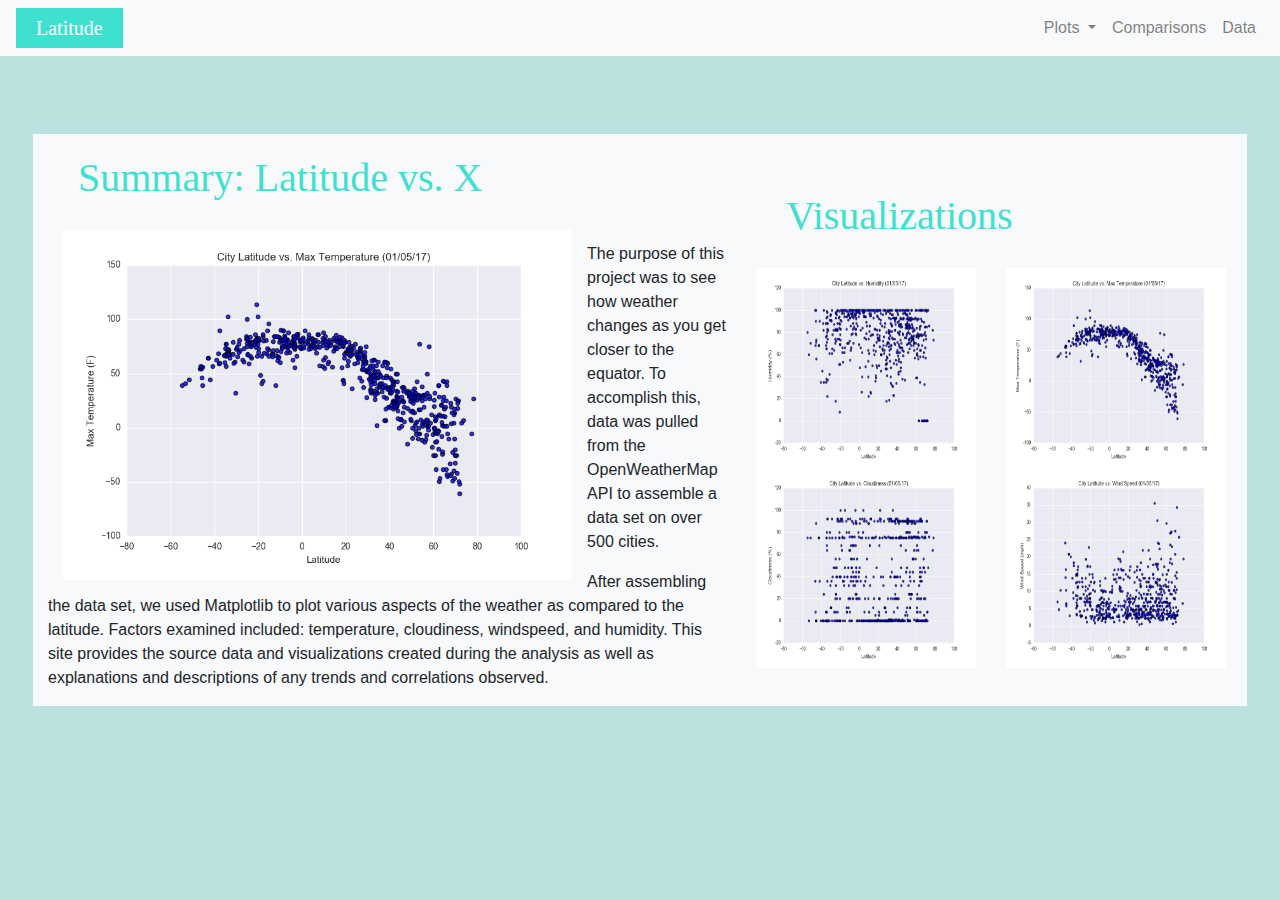
<file: index.html>
<!DOCTYPE html>
<html lang="en">
<head>
    <meta charset="UTF-8">
    <meta name="viewport" content="width=device-width, initial-scale=1.0">
    <!-- <meta http-equiv="X-UA-Compatible" content="ie=edge"> -->
    <link rel="stylesheet" href="https://stackpath.bootstrapcdn.com/bootstrap/4.3.1/css/bootstrap.min.css" integrity="sha384-ggOyR0iXCbMQv3Xipma34MD+dH/1fQ784/j6cY/iJTQUOhcWr7x9JvoRxT2MZw1T" crossorigin="anonymous">
    <link rel="stylesheet" href="style.css">
    <title>Latitude Weather Comparisons</title>
</head>
<body>

       
  <nav class="navbar navbar-expand-lg navbar-light bg-light">
          <a class="navbar-brand" href="index.html" id="brandlogo">Latitude</a>
          <button class="navbar-toggler" type="button" data-toggle="collapse" data-target="#navbarSupportedContent" aria-controls="navbarSupportedContent" aria-expanded="false" aria-label="Toggle navigation">
            <span class="navbar-toggler-icon"></span>
          </button>
        
          <div class="collapse navbar-collapse" id="navbarSupportedContent">
            <ul class="nav navbar-nav ml-auto">
              <li class="nav-item dropdown">
                <a class="nav-link dropdown-toggle" href="#" id="navbarDropdown" role="button" data-toggle="dropdown" aria-haspopup="true" aria-expanded="false">
                  Plots
                </a>
                <div class="dropdown-menu" aria-labelledby="navbarDropdown">
                  <a class="dropdown-item" href="humidity.html">Humidity</a>
                  <a class="dropdown-item" href="temperature.html">Max Temperature</a>
                  <a class="dropdown-item" href="cloudiness.html">Cloudiness</a>
                  <a class="dropdown-item" href="windspeed.html">Windspeed</a>
              </li>
              <li class="nav-item">
                  <a class="nav-link" href="comparison.html">Comparisons</a>
              </li>
              <li class="nav-item">
                      <a class="nav-link" href="data.html">Data</a>
              </li>
              
            </ul>
            
          </div>
        </nav>
<!-- <br> -->
        <div class="container-fluid">
            <div class="row">
              <div class="col-12 col-md-7 bg-light align-content-center">
                <h1>Summary: Latitude vs. X</h1>
                <p><img style="padding:0 15px; float:left;" src="Resources/assets/images/Fig1.png" height=350 alt=""></p>
                <p style="margin-top: 20px;"></p>
                <p>The purpose of this project was to see how weather changes as you get closer to the equator.
                  To accomplish this, data was pulled from the OpenWeatherMap API to assemble a data set on over 500 cities.
                </p>
                <p>After assembling the data set, we used Matplotlib to plot various aspects of the weather as compared to the 
                  latitude. Factors examined included: temperature, cloudiness, windspeed, and humidity. This site provides the
                  source data and visualizations created during the analysis as well as explanations and descriptions of any trends
                  and correlations observed.
                </p>              
              </div>
          
              <div class="col-12 col-md-5 bg-light align-content-center">
                <h1>Visualizations</h1>
                <div class="row">
                  <img class="mini-image"  src="Resources/assets/images/Fig2.png" height=200 alt="">
                  <img class="mini-image"  src="Resources/assets/images/Fig1.png" height=200 alt="">
                </div>
                <div class="row">
                  <img class="mini-image" src="Resources/assets/images/Fig3.png" height=200 alt="">
                  <img class="mini-image" src="Resources/assets/images/Fig4.png" height=200 alt="">
                </div>
              </div> 
              
            </div>
        </div>


        <script src="https://code.jquery.com/jquery-3.3.1.slim.min.js" integrity="sha384-q8i/X+965DzO0rT7abK41JStQIAqVgRVzpbzo5smXKp4YfRvH+8abtTE1Pi6jizo" crossorigin="anonymous"></script>
        <script src="https://cdnjs.cloudflare.com/ajax/libs/popper.js/1.14.7/umd/popper.min.js" integrity="sha384-UO2eT0CpHqdSJQ6hJty5KVphtPhzWj9WO1clHTMGa3JDZwrnQq4sF86dIHNDz0W1" crossorigin="anonymous"></script>
        <script src="https://stackpath.bootstrapcdn.com/bootstrap/4.3.1/js/bootstrap.min.js" integrity="sha384-JjSmVgyd0p3pXB1rRibZUAYoIIy6OrQ6VrjIEaFf/nJGzIxFDsf4x0xIM+B07jRM" crossorigin="anonymous"></script>
        

</body>
</html>
</file>
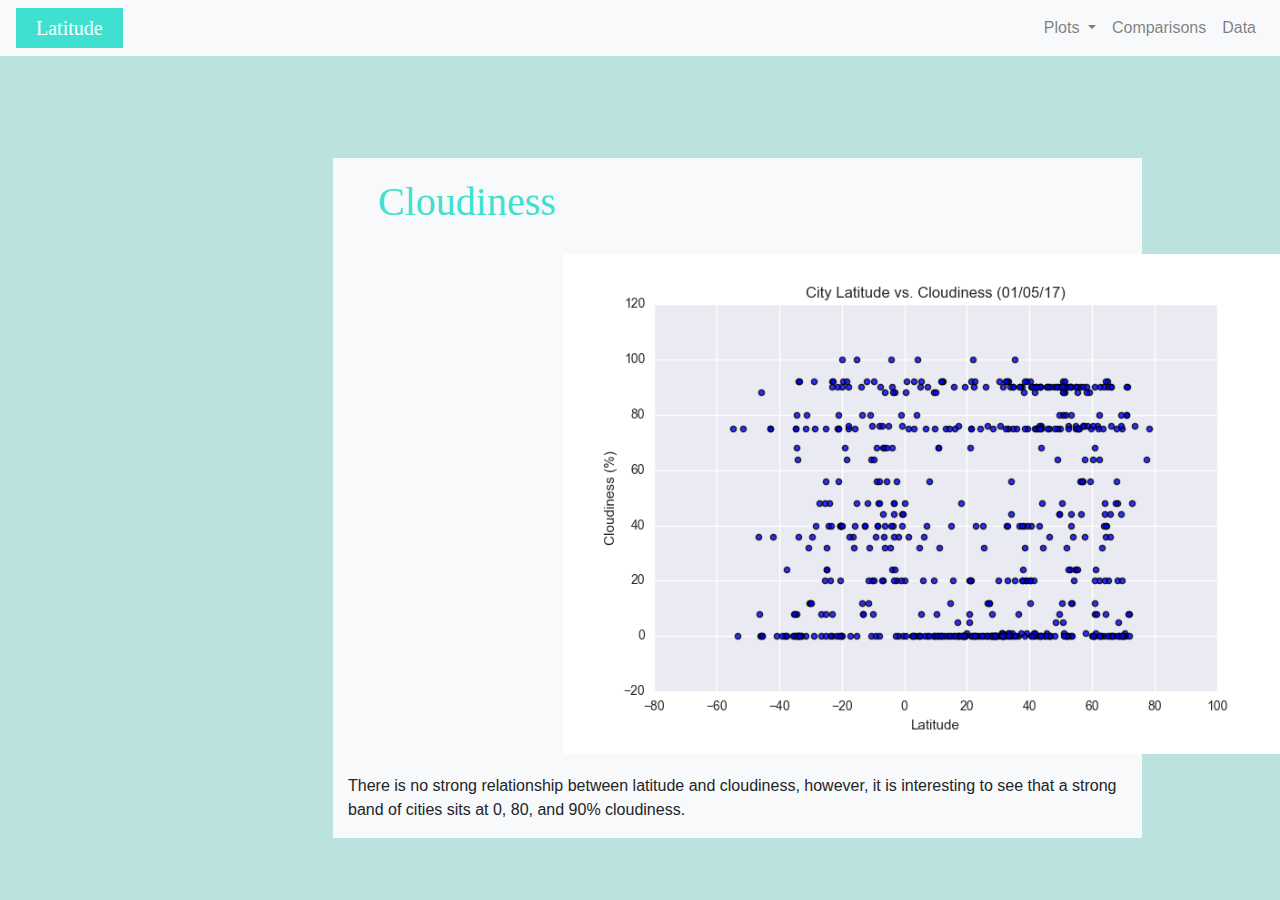
<file: cloudiness.html>
<!doctype html>
<html lang="en">
  <head>
    <title>Cloudiness</title>
    <!-- Required meta tags -->
    <meta charset="utf-8">
    <meta name="viewport" content="width=device-width, initial-scale=1, shrink-to-fit=no">

    <!-- Bootstrap CSS -->
    <link rel="stylesheet" href="https://stackpath.bootstrapcdn.com/bootstrap/4.3.1/css/bootstrap.min.css" integrity="sha384-ggOyR0iXCbMQv3Xipma34MD+dH/1fQ784/j6cY/iJTQUOhcWr7x9JvoRxT2MZw1T" crossorigin="anonymous">
    <link rel="stylesheet" href="style.css">
</head>
  <body>
        <nav class="navbar navbar-expand-lg navbar-light bg-light">
                <a class="navbar-brand" href="index.html" id="brandlogo">Latitude</a>
                <button class="navbar-toggler" type="button" data-toggle="collapse" data-target="#navbarSupportedContent" aria-controls="navbarSupportedContent" aria-expanded="false" aria-label="Toggle navigation">
                  <span class="navbar-toggler-icon"></span>
                </button>
              
                <div class="collapse navbar-collapse" id="navbarSupportedContent">
                  <ul class="nav navbar-nav ml-auto">
                    <li class="nav-item dropdown">
                      <a class="nav-link dropdown-toggle" href="#" id="navbarDropdown" role="button" data-toggle="dropdown" aria-haspopup="true" aria-expanded="false">
                        Plots
                      </a>
                      <div class="dropdown-menu" aria-labelledby="navbarDropdown">
                        <a class="dropdown-item" href="humidity.html">Humidity</a>
                        <a class="dropdown-item" href="temperature.html">Max Temperature</a>
                        <a class="dropdown-item" href="cloudiness.html">Cloudiness</a>
                        <a class="dropdown-item" href="windspeed.html">Windspeed</a>
                    </li>
                    <li class="nav-item">
                        <a class="nav-link" href="comparison.html">Comparisons</a>
                    </li>
                    <li class="nav-item">
                            <a class="nav-link" href="data.html">Data</a>
                    </li>
                    
                  </ul>
                  
                </div>
              </nav>
      <br>

      <div class="container-fluid">
          <div class="row">
              <div class="col-12 col-md-8 bg-light align-content-center" style="margin-left: 300px">
                  <h1>Cloudiness</h1>
                  <p><img style="padding:0 15px; margin-left:200px" src="Resources/assets/images/Fig3.png" height=500 alt="" class="img-responsive"></p>
              <p style="margin-top: 20px;"></p>
            
              <p>There is no strong relationship between latitude and cloudiness, however, it is interesting to see that a strong band of cities sits at 0, 80, and 90% cloudiness.
              </p> 
            </div>             
          </div>       
      </div>
    <!-- Optional JavaScript -->
    <!-- jQuery first, then Popper.js, then Bootstrap JS -->
    <script src="https://code.jquery.com/jquery-3.3.1.slim.min.js" integrity="sha384-q8i/X+965DzO0rT7abK41JStQIAqVgRVzpbzo5smXKp4YfRvH+8abtTE1Pi6jizo" crossorigin="anonymous"></script>
    <script src="https://cdnjs.cloudflare.com/ajax/libs/popper.js/1.14.7/umd/popper.min.js" integrity="sha384-UO2eT0CpHqdSJQ6hJty5KVphtPhzWj9WO1clHTMGa3JDZwrnQq4sF86dIHNDz0W1" crossorigin="anonymous"></script>
    <script src="https://stackpath.bootstrapcdn.com/bootstrap/4.3.1/js/bootstrap.min.js" integrity="sha384-JjSmVgyd0p3pXB1rRibZUAYoIIy6OrQ6VrjIEaFf/nJGzIxFDsf4x0xIM+B07jRM" crossorigin="anonymous"></script>
  </body>
</html>
</file>
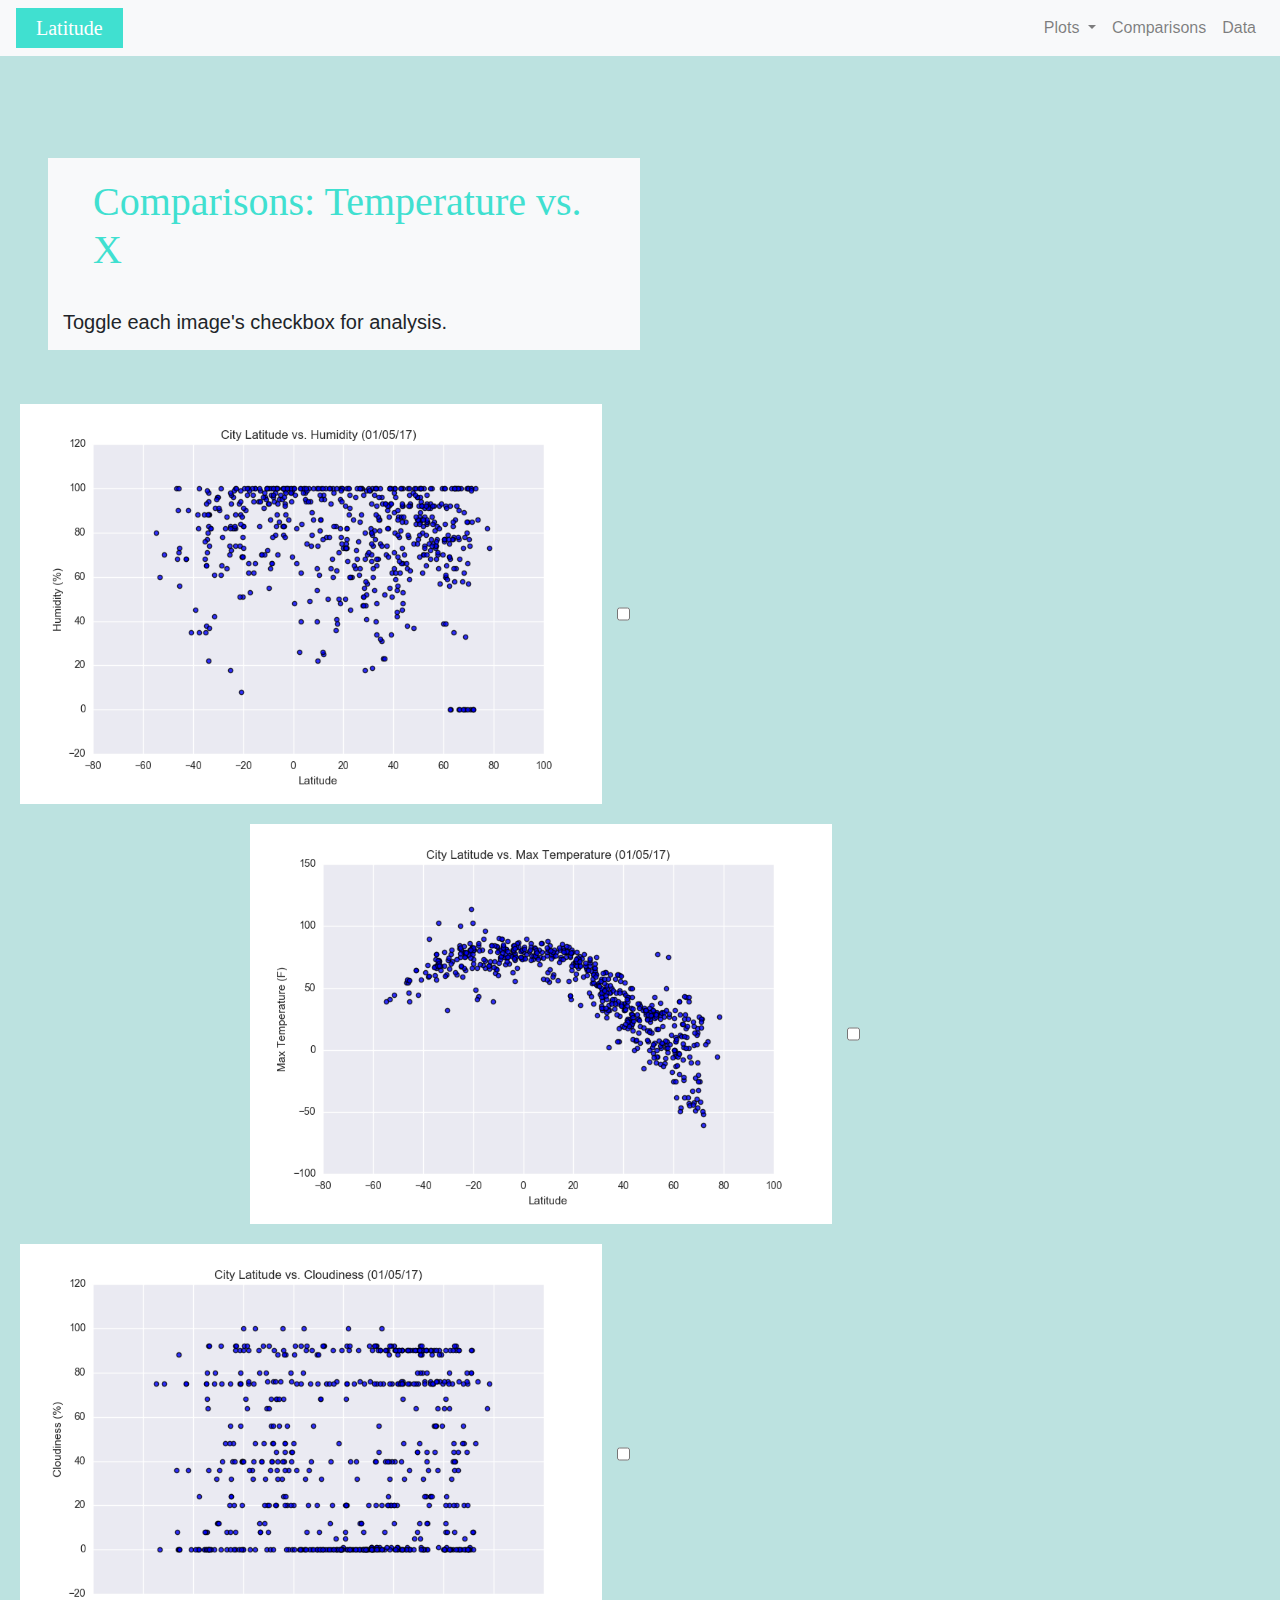
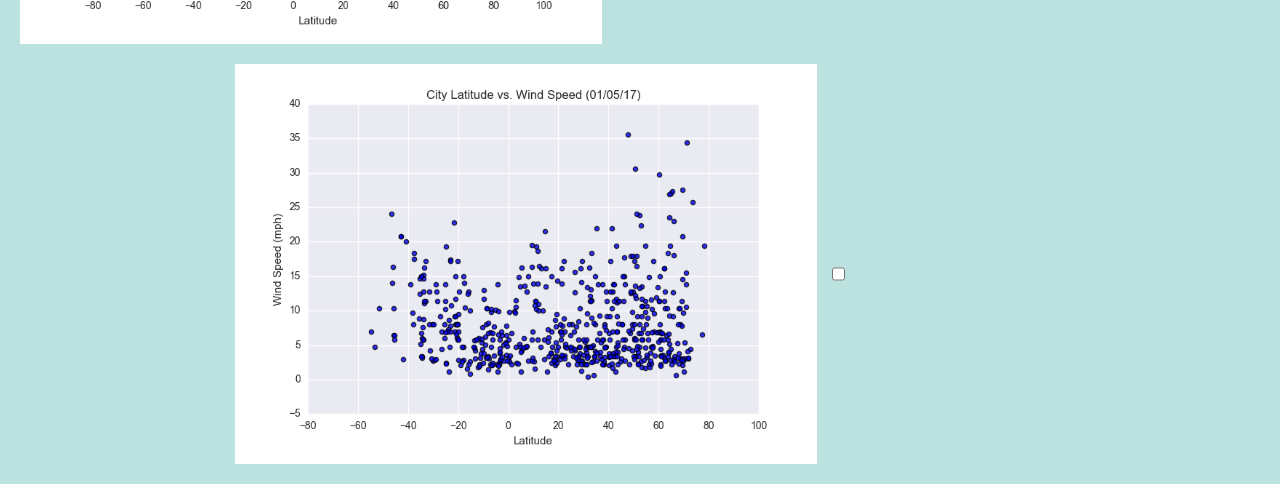
<file: comparison.html>
<!doctype html>
<html lang="en">
  <head>
    <title>Comparisons</title>
    <!-- Required meta tags -->
    <meta charset="utf-8">
    <meta name="viewport" content="width=device-width, initial-scale=1, shrink-to-fit=no">

    <!-- Bootstrap CSS -->
    <link rel="stylesheet" href="https://stackpath.bootstrapcdn.com/bootstrap/4.3.1/css/bootstrap.min.css" integrity="sha384-ggOyR0iXCbMQv3Xipma34MD+dH/1fQ784/j6cY/iJTQUOhcWr7x9JvoRxT2MZw1T" crossorigin="anonymous">
    <link rel="stylesheet" href="style.css">

</head>
  <body>
        <nav class="navbar navbar-expand-lg navbar-light bg-light">
                <a class="navbar-brand" href="index.html" id="brandlogo">Latitude</a>
                <button class="navbar-toggler" type="button" data-toggle="collapse" data-target="#navbarSupportedContent" aria-controls="navbarSupportedContent" aria-expanded="false" aria-label="Toggle navigation">
                  <span class="navbar-toggler-icon"></span>
                </button>
              
                <div class="collapse navbar-collapse" id="navbarSupportedContent">
                  <ul class="nav navbar-nav ml-auto">
                    <li class="nav-item dropdown">
                      <a class="nav-link dropdown-toggle" href="#" id="navbarDropdown" role="button" data-toggle="dropdown" aria-haspopup="true" aria-expanded="false">
                        Plots
                      </a>
                      <div class="dropdown-menu" aria-labelledby="navbarDropdown">
                        <a class="dropdown-item" href="humidity.html">Humidity</a>
                        <a class="dropdown-item" href="temperature.html">Max Temperature</a>
                        <a class="dropdown-item" href="cloudiness.html">Cloudiness</a>
                        <a class="dropdown-item" href="windspeed.html">Windspeed</a>
                    </li>
                    <li class="nav-item">
                        <a class="nav-link" href="comparison.html">Comparisons</a>
                    </li>
                    <li class="nav-item">
                            <a class="nav-link" href="data.html">Data</a>
                    </li>
                    
                  </ul>
                  
                </div>
              </nav>
      <br> 
      
      <div class="container-fluid">
          <div class="row"></div>
            <div class="col-md-6 bg-light align-content-center">
                  <h1>Comparisons: Temperature vs. X</h1>
                  <p><h5>Toggle each image's checkbox for analysis.</h5></p>
            </div>
          </div>
          <br>
          <div class="row">
                
              <img style="padding:0 15px; margin-left:20px; margin-bottom: 20px;" src="Resources/assets/images/Fig2.png" height=400 alt="">
              <label for="toggle"></label>
                <input type="checkbox" id="toggle" />
              
                <span>There is not a obvious correlation between latittude and humidity. There is a concentrated band of data points at 100% humidity, and there seems to be strong clusters of high humidity around the equator and in some other areas (e.g. an outlying band of 0% humidity at latitude > 60).</span>
            
                
                
              <img style="padding:0 15px; margin-left:250px; margin-bottom: 20px;" src="Resources/assets/images/Fig1.png" height=400 alt="">
              <label for="toggle"></label>
                <input type="checkbox" id="toggle" />
              
                <span>Warmer temperatures prevail closer to the equator. Results also show that the southern hemisphere
                    is equatably warm as compared to the northern hemisphere.</span>
            <!-- </div> -->
            
            <div class="row">
          
                <img style="padding:0 15px; margin-left:35px; margin-bottom: 20px;" src="Resources/assets/images/Fig3.png" height=400 alt="">
                
              <label for="toggle"></label>
                <input type="checkbox" id="toggle" />
              
                <span>There is no strong relationship between latitude and cloudiness, however, it is interesting to see that a strong band of cities sits at 0, 80, and 90% cloudiness.</span>
              <!-- </div> -->

              <!-- <div class="col-md-6 bg-light align-content-center"> -->
               
                <img style="padding:0 15px; margin-left:250px; margin-bottom: 20px;" src="Resources/assets/images/Fig4.png" height=400 alt="">
                
                <label for="toggle"></label>
                <input type="checkbox" id="toggle" />
                
                <span>There is no obvious relationship between latitude and wind speed. There may be a higher correlation for cities in the northern hemisphere where there are a much larger number of cities reporting over 20 mph of wind.</span>
              <!-- </div> -->
                  
            </div> 

            </div>
          </div>      
      </div>

    <!-- Optional JavaScript -->
    <!-- jQuery first, then Popper.js, then Bootstrap JS -->
    <script src="https://code.jquery.com/jquery-3.3.1.slim.min.js" integrity="sha384-q8i/X+965DzO0rT7abK41JStQIAqVgRVzpbzo5smXKp4YfRvH+8abtTE1Pi6jizo" crossorigin="anonymous"></script>
    <script src="https://cdnjs.cloudflare.com/ajax/libs/popper.js/1.14.7/umd/popper.min.js" integrity="sha384-UO2eT0CpHqdSJQ6hJty5KVphtPhzWj9WO1clHTMGa3JDZwrnQq4sF86dIHNDz0W1" crossorigin="anonymous"></script>
    <script src="https://stackpath.bootstrapcdn.com/bootstrap/4.3.1/js/bootstrap.min.js" integrity="sha384-JjSmVgyd0p3pXB1rRibZUAYoIIy6OrQ6VrjIEaFf/nJGzIxFDsf4x0xIM+B07jRM" crossorigin="anonymous"></script>
  </body>
</html>
</file>
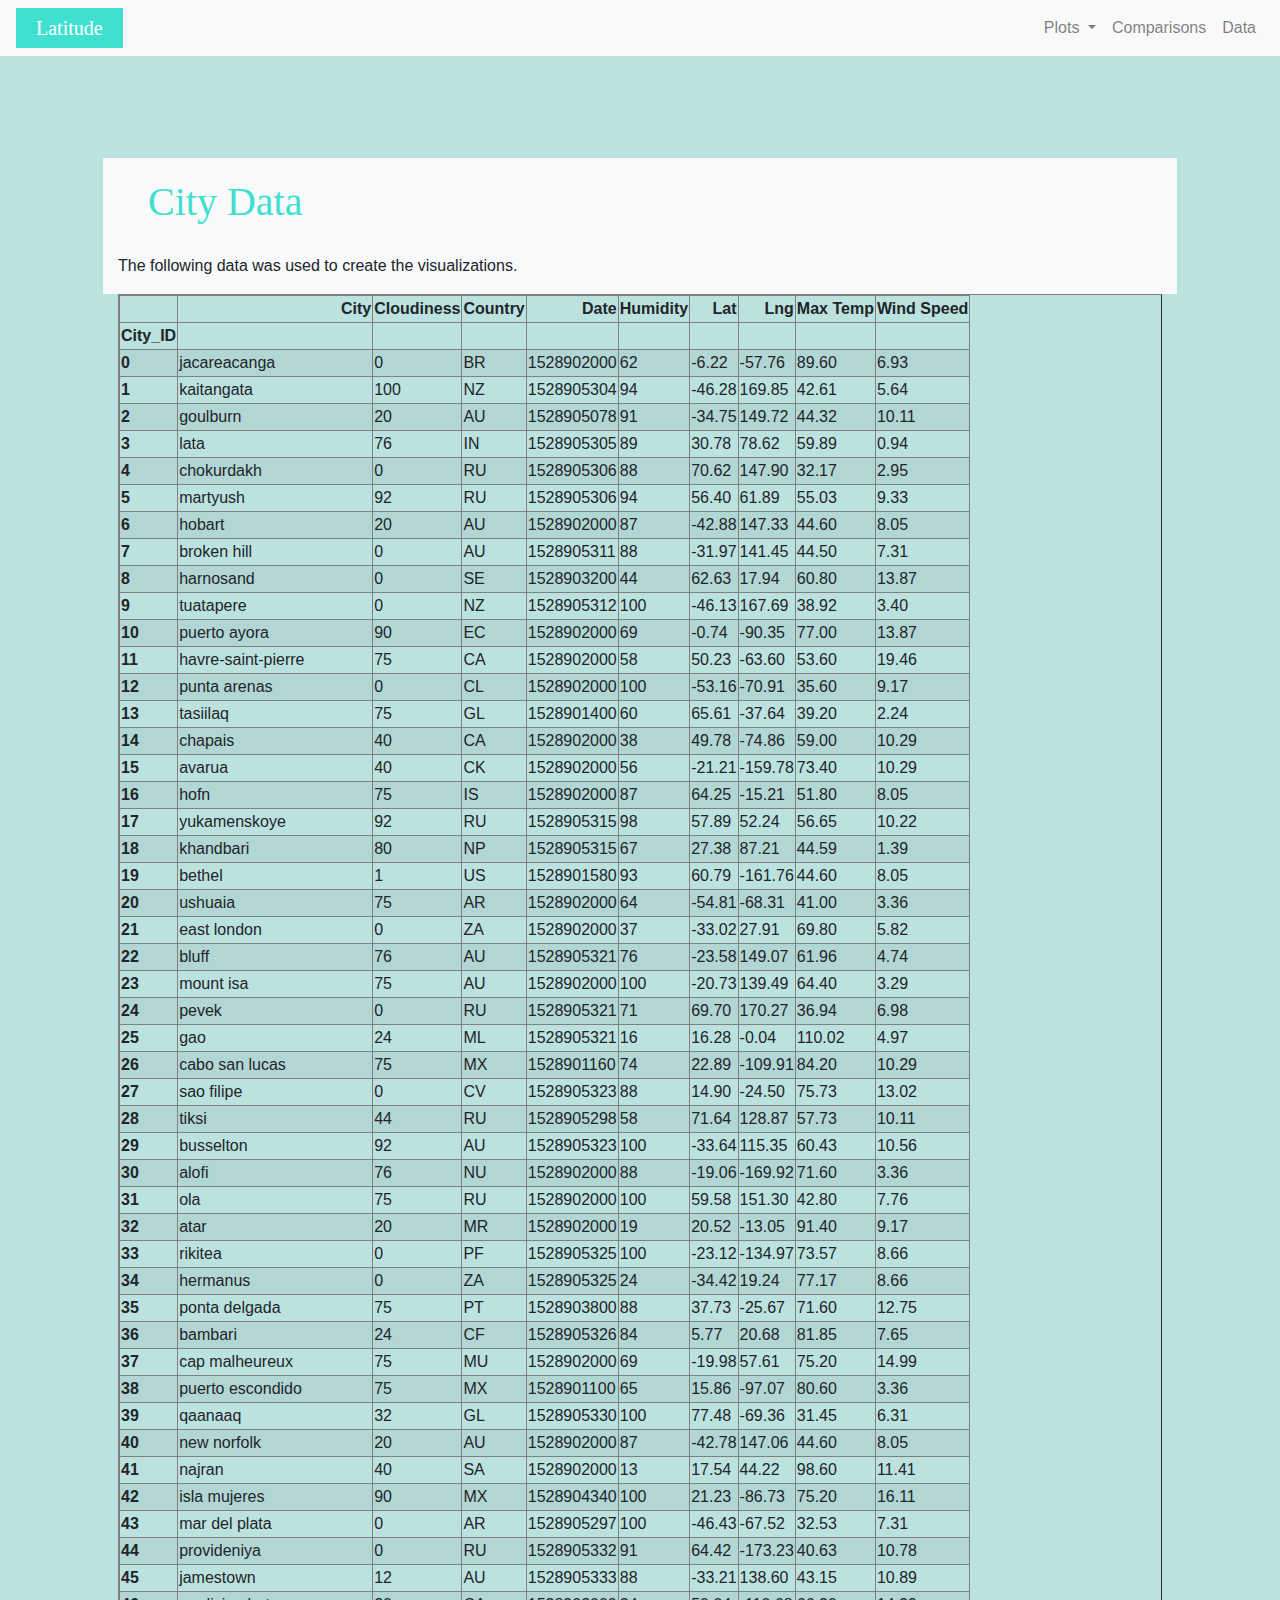
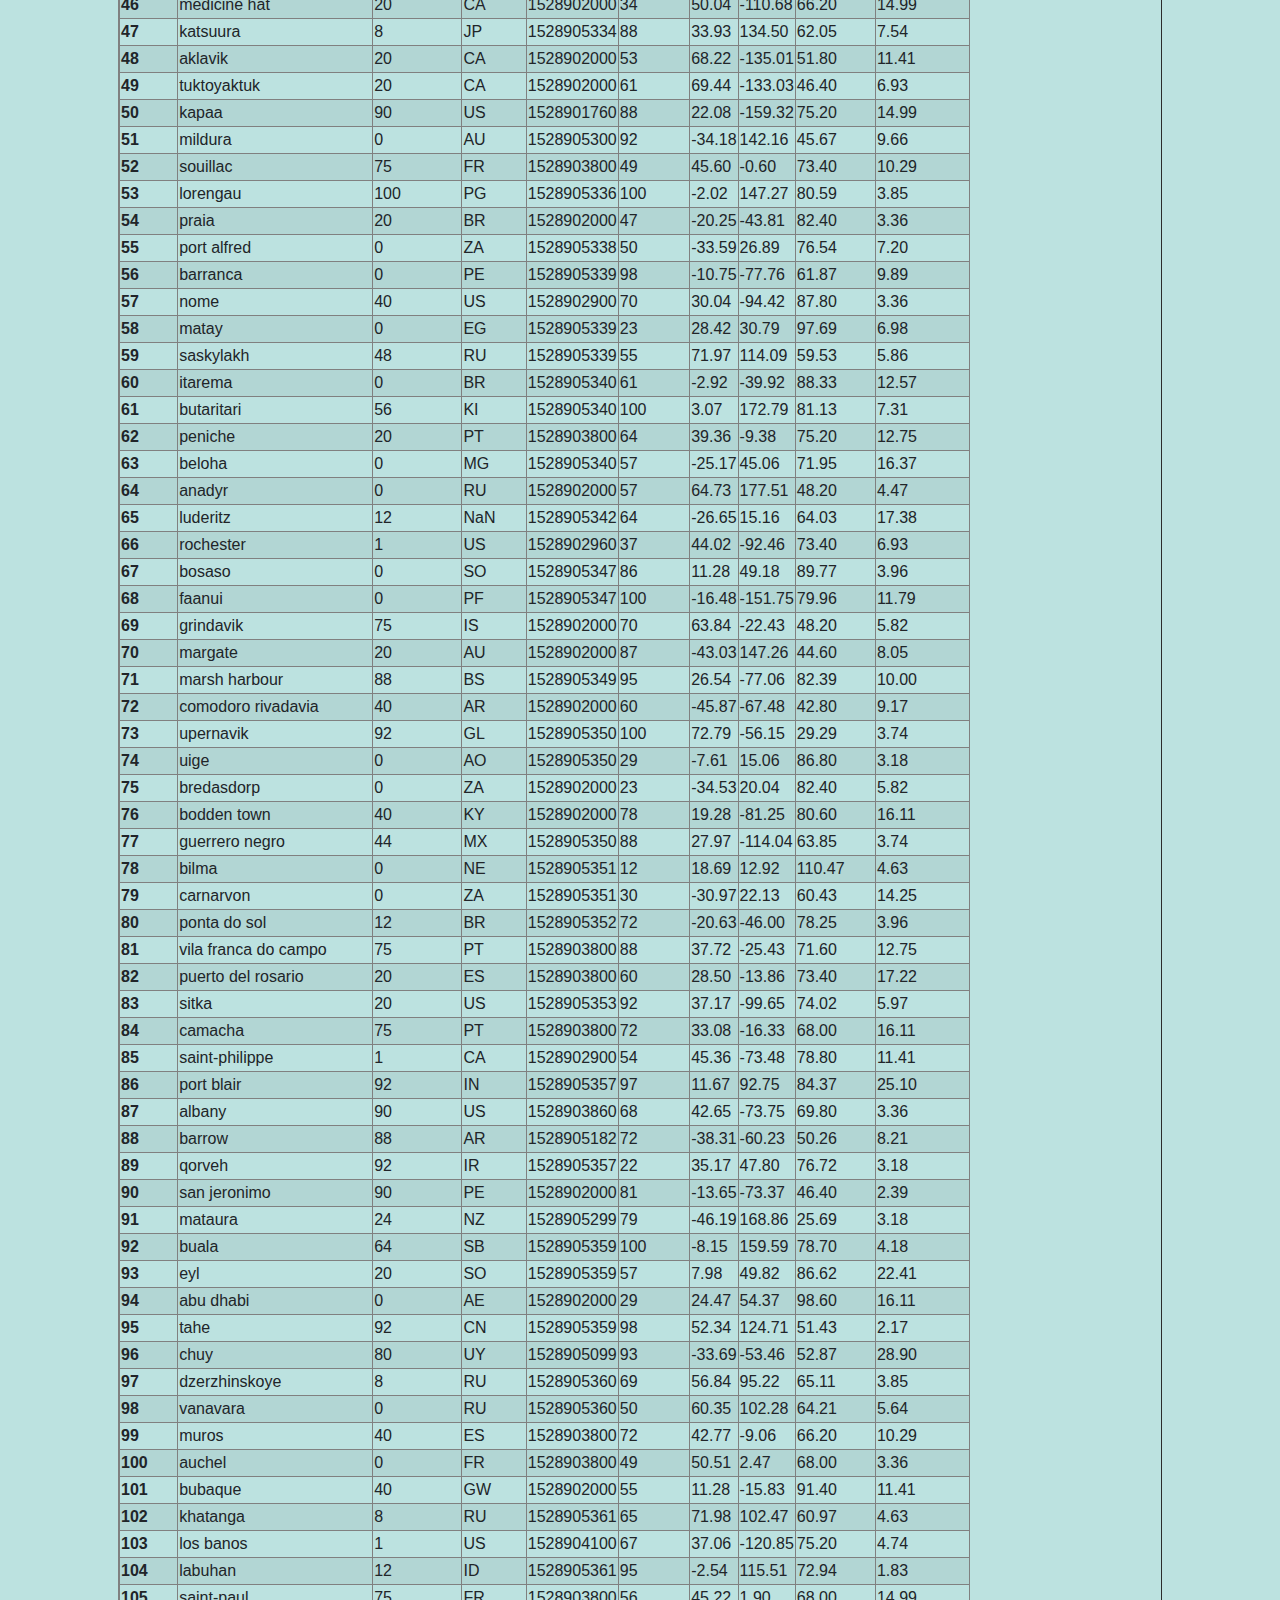
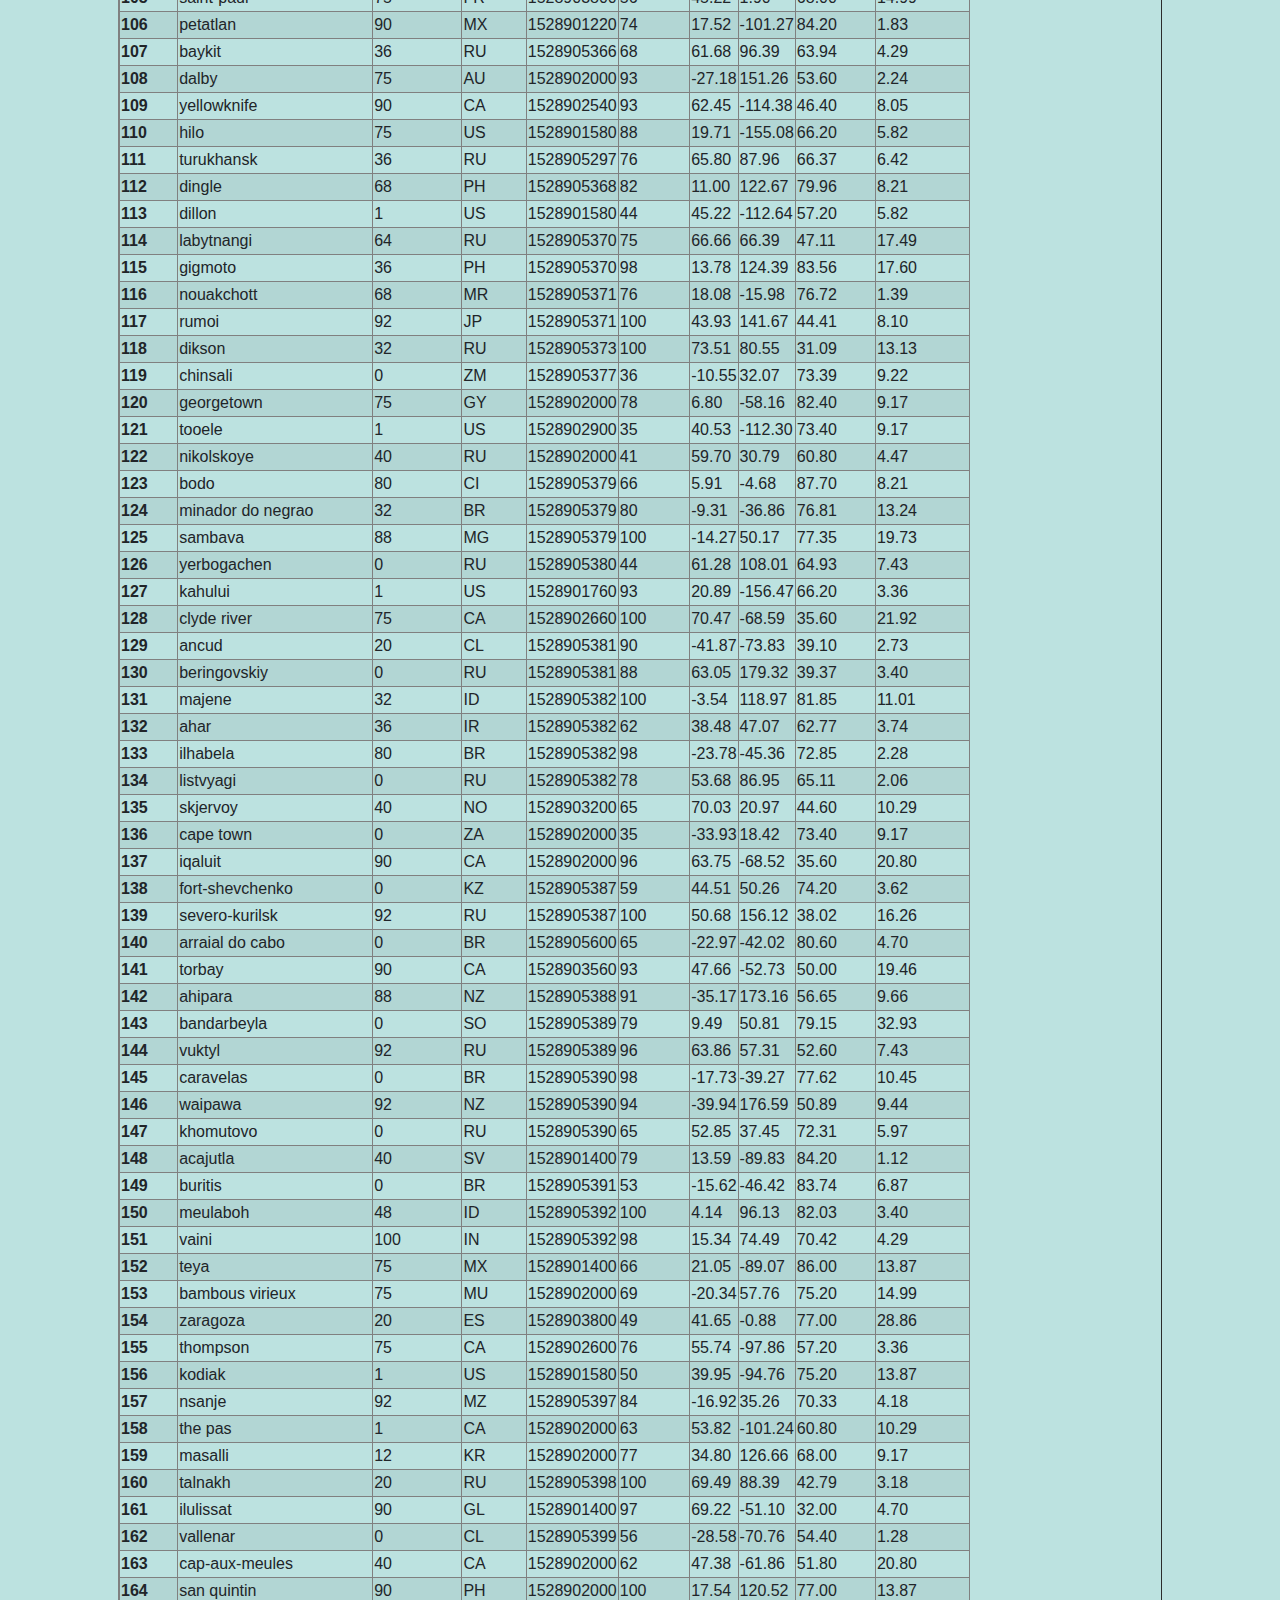
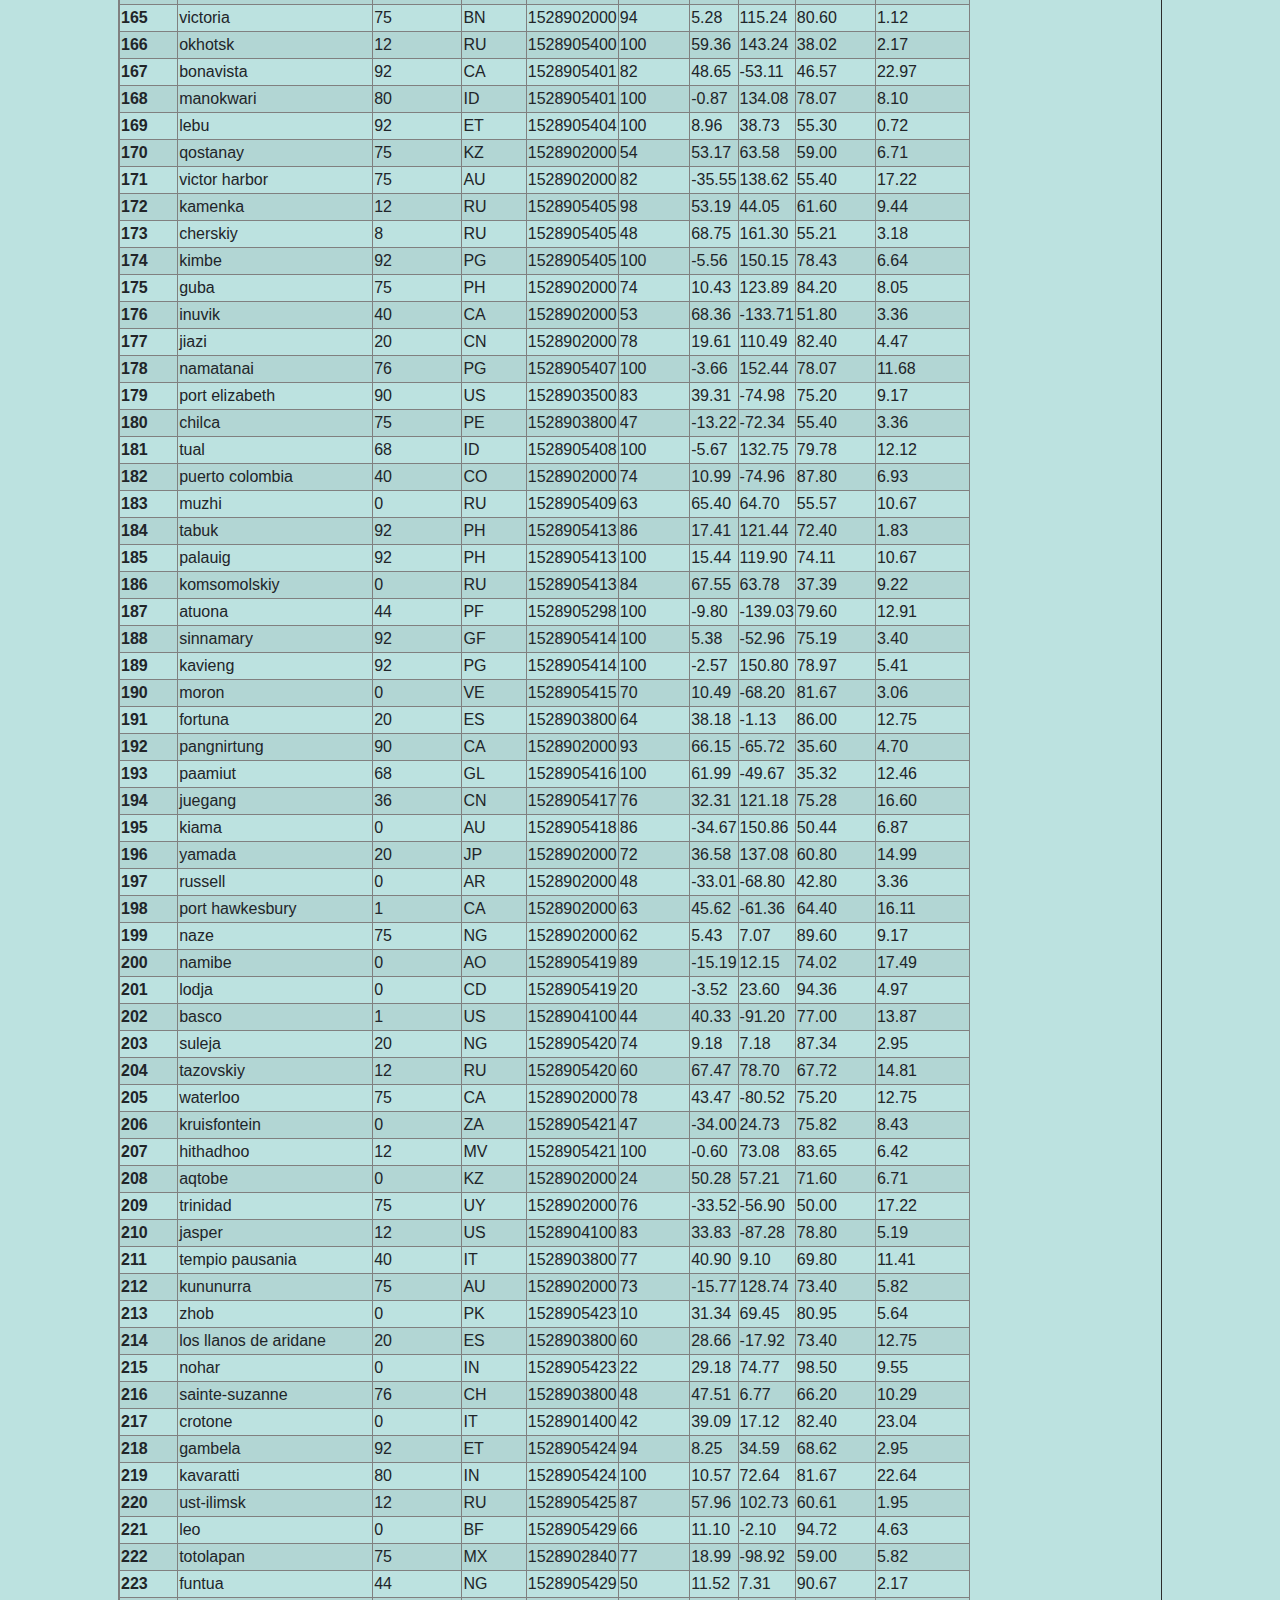
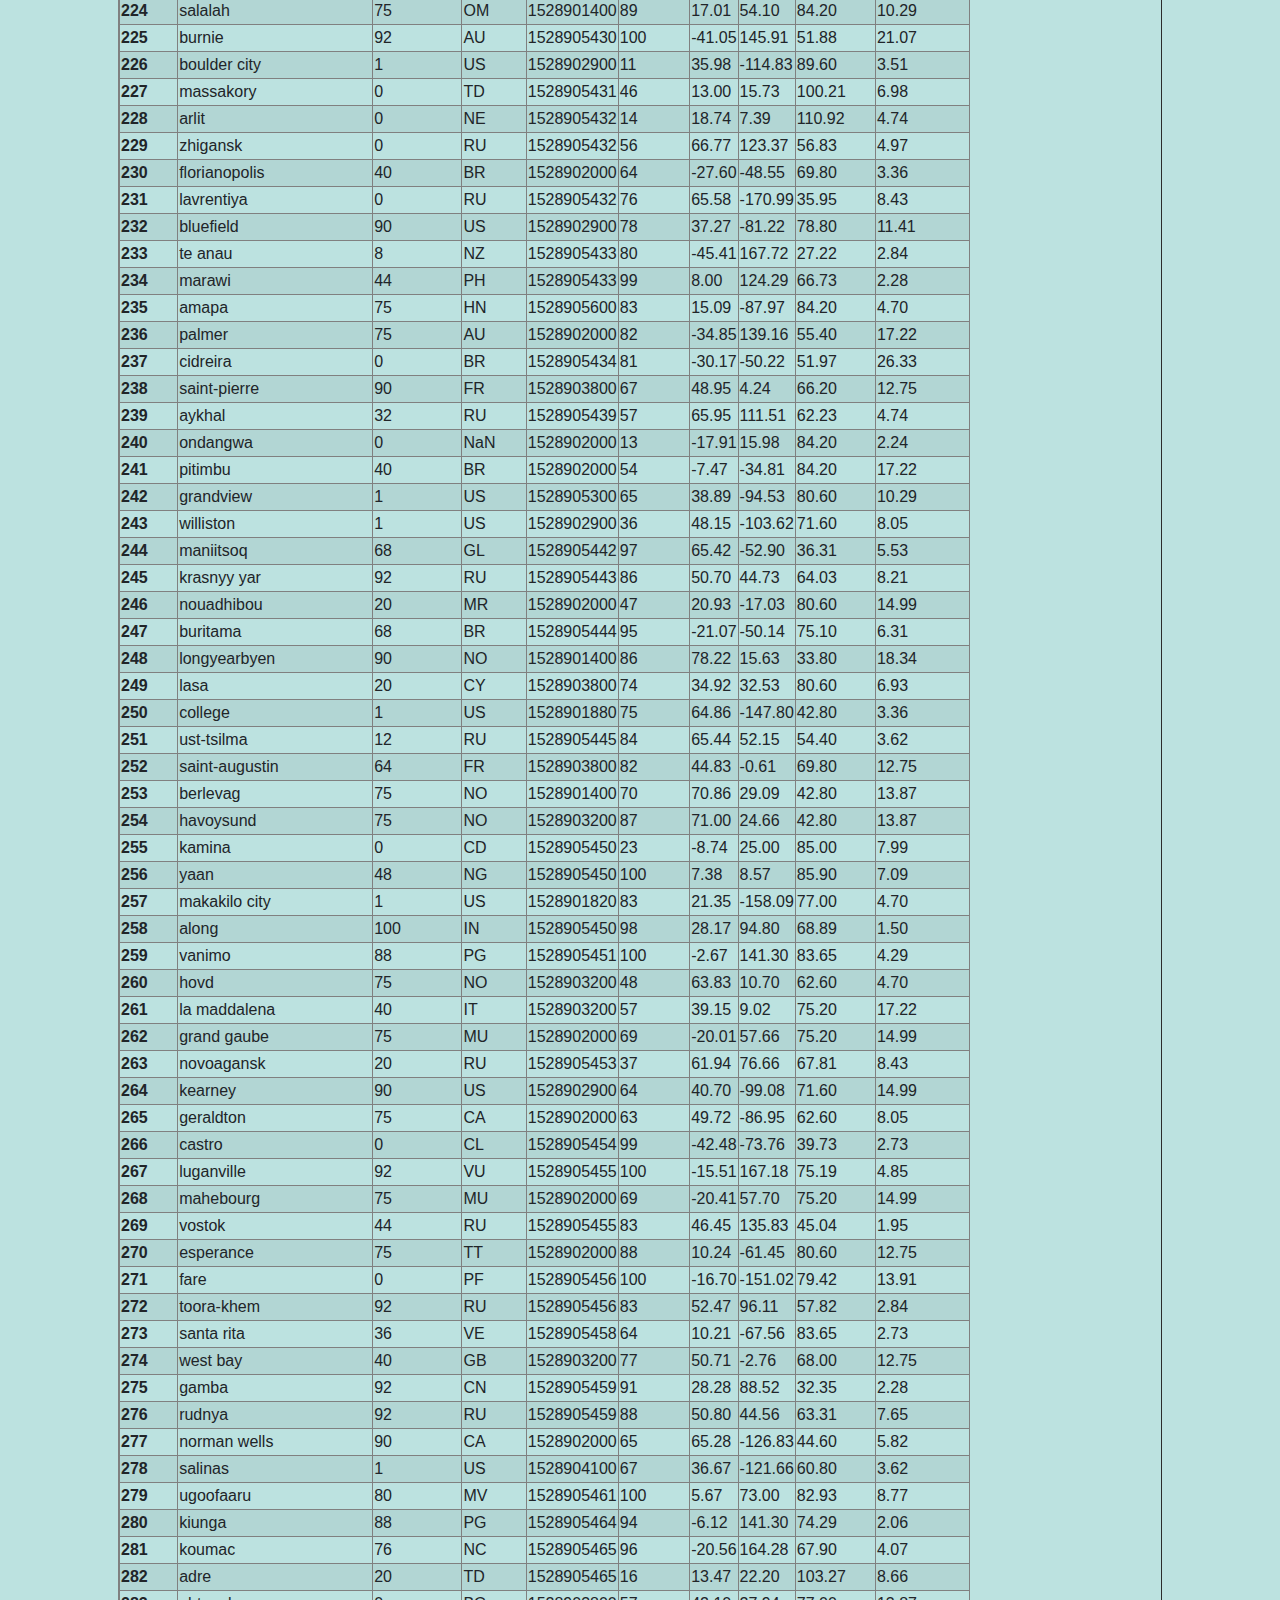
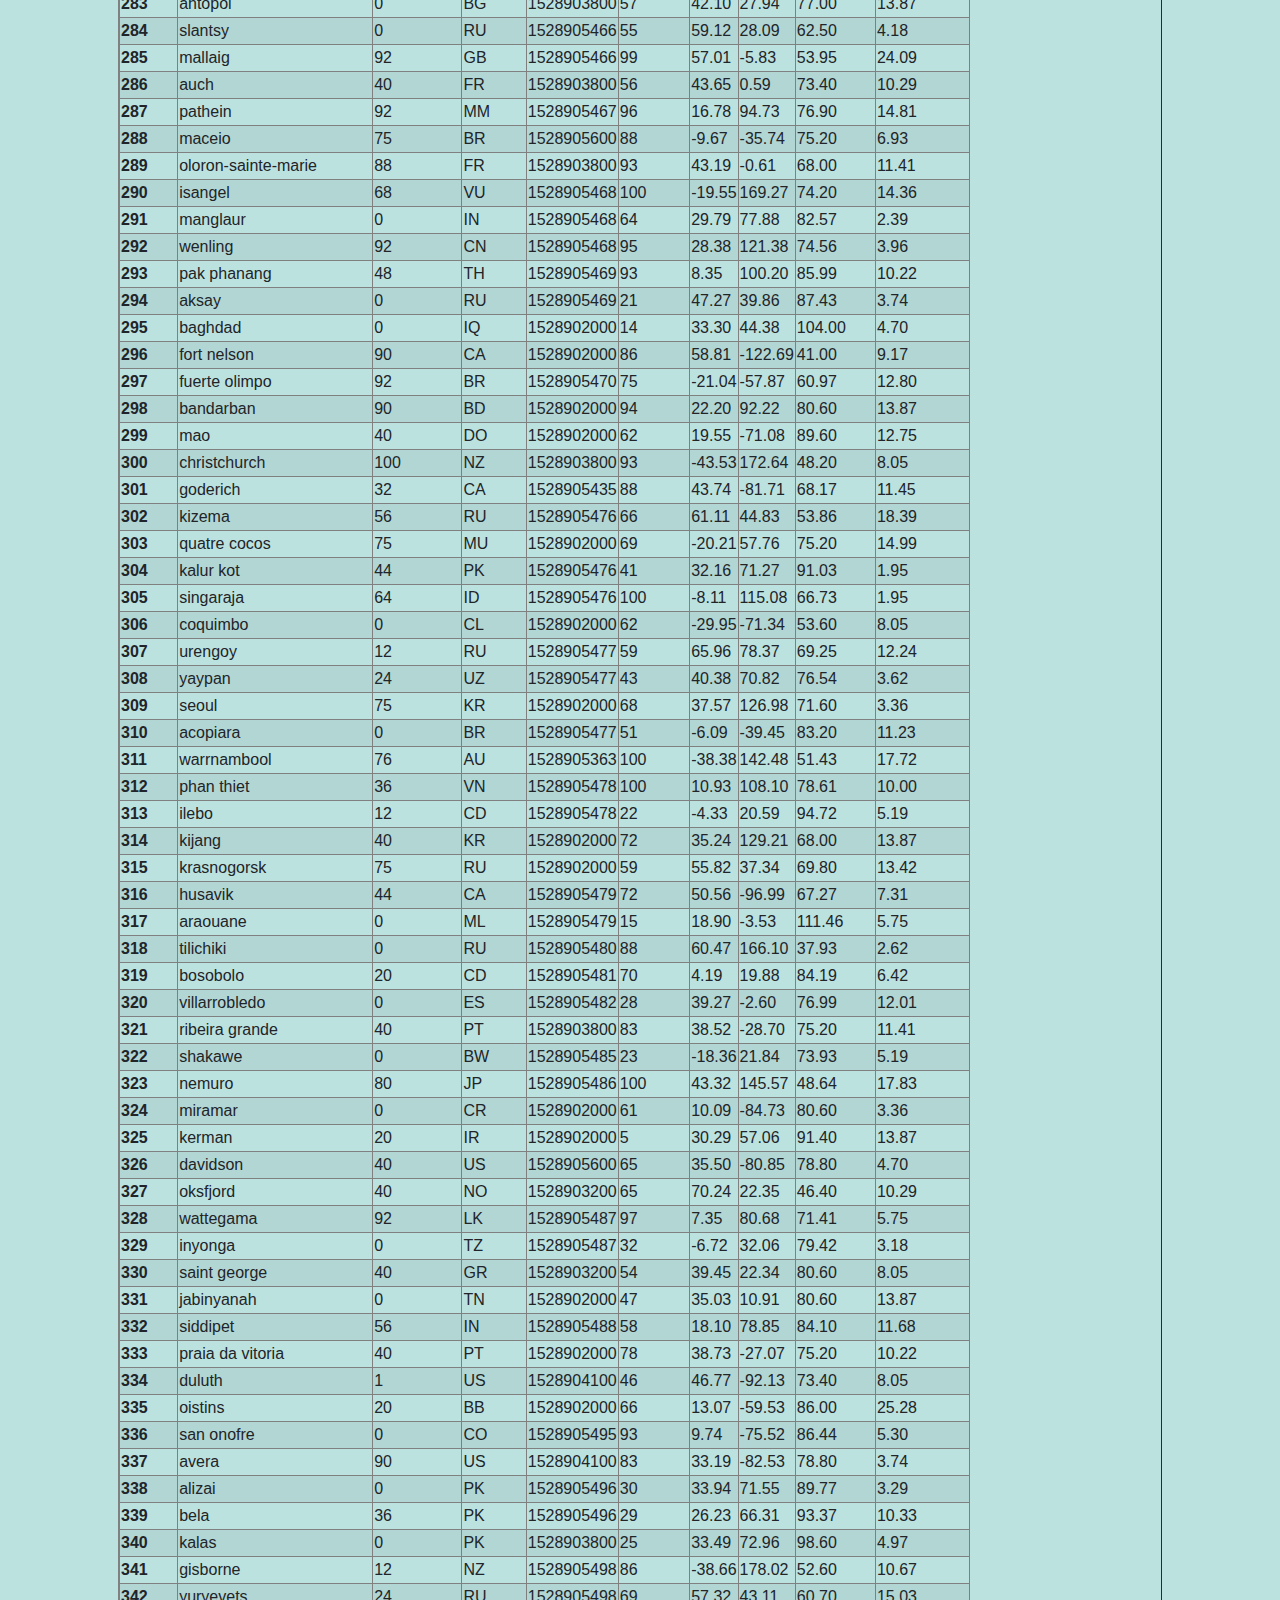
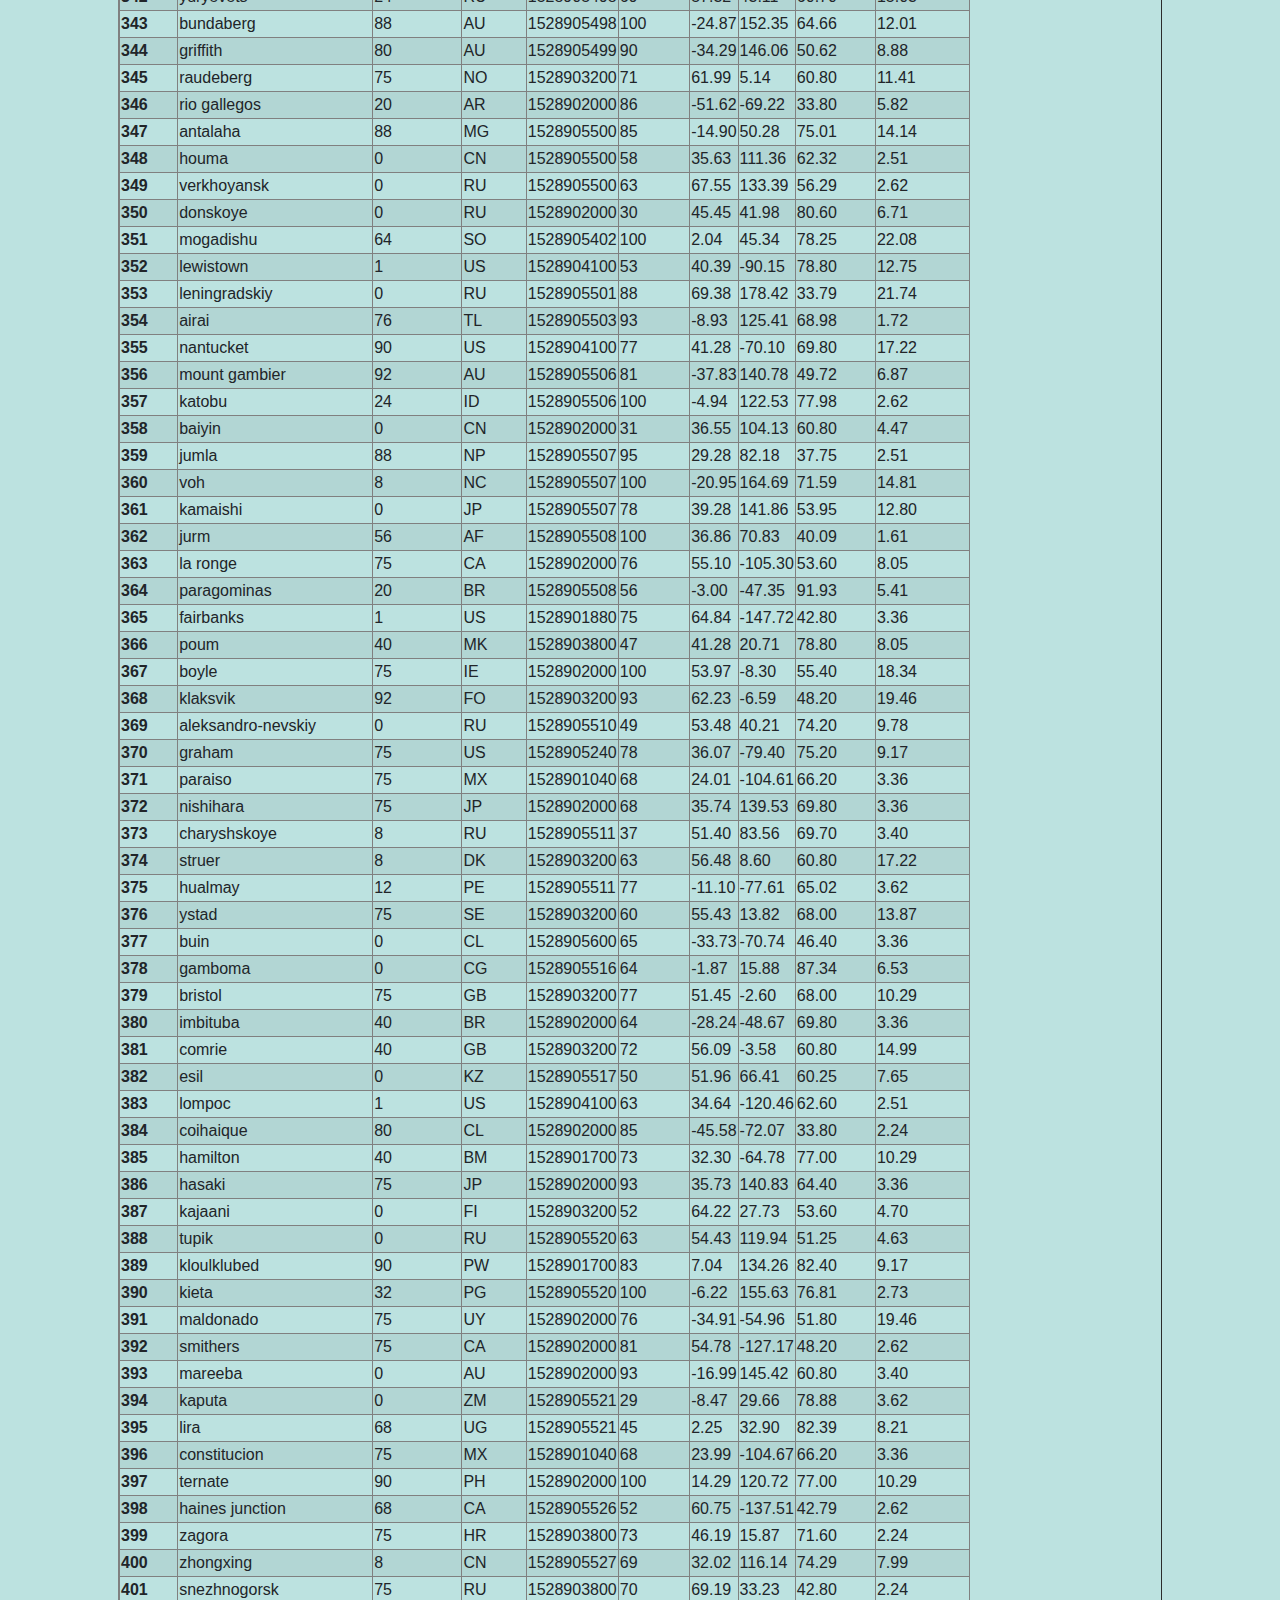
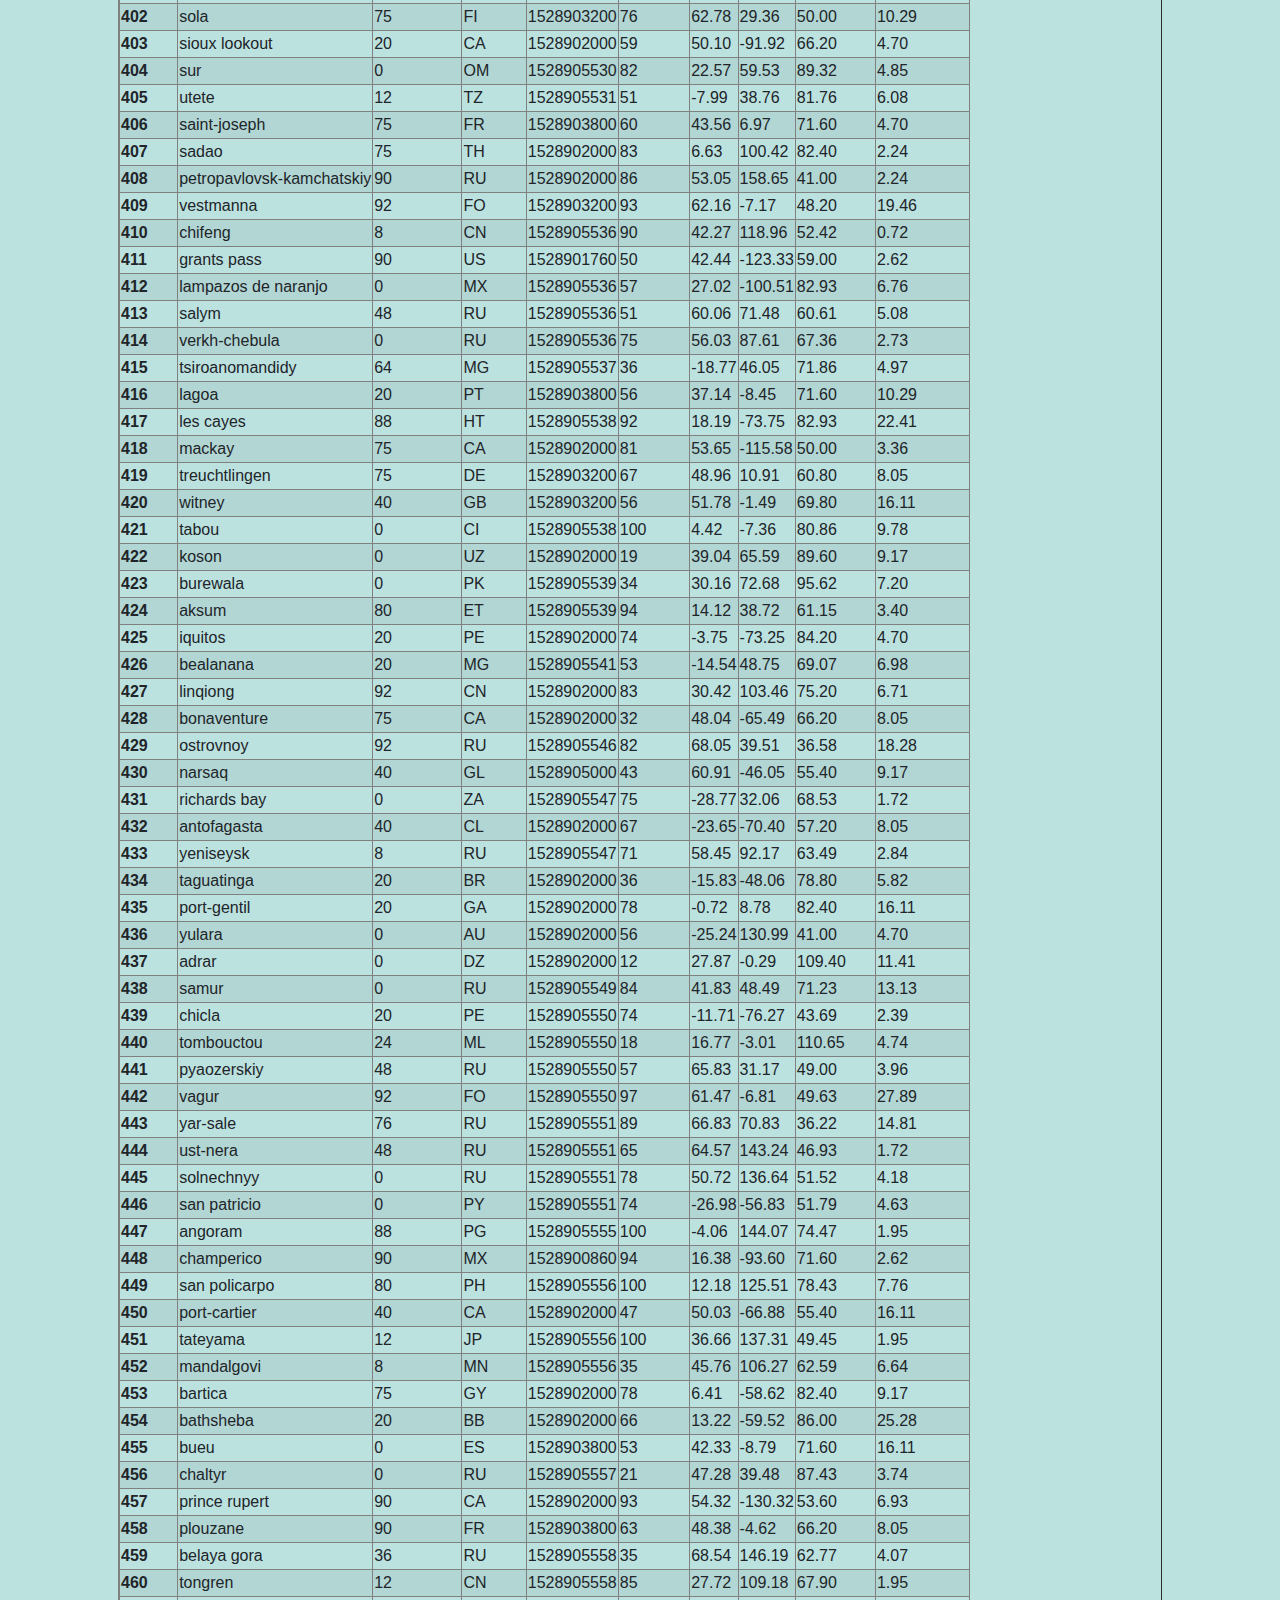
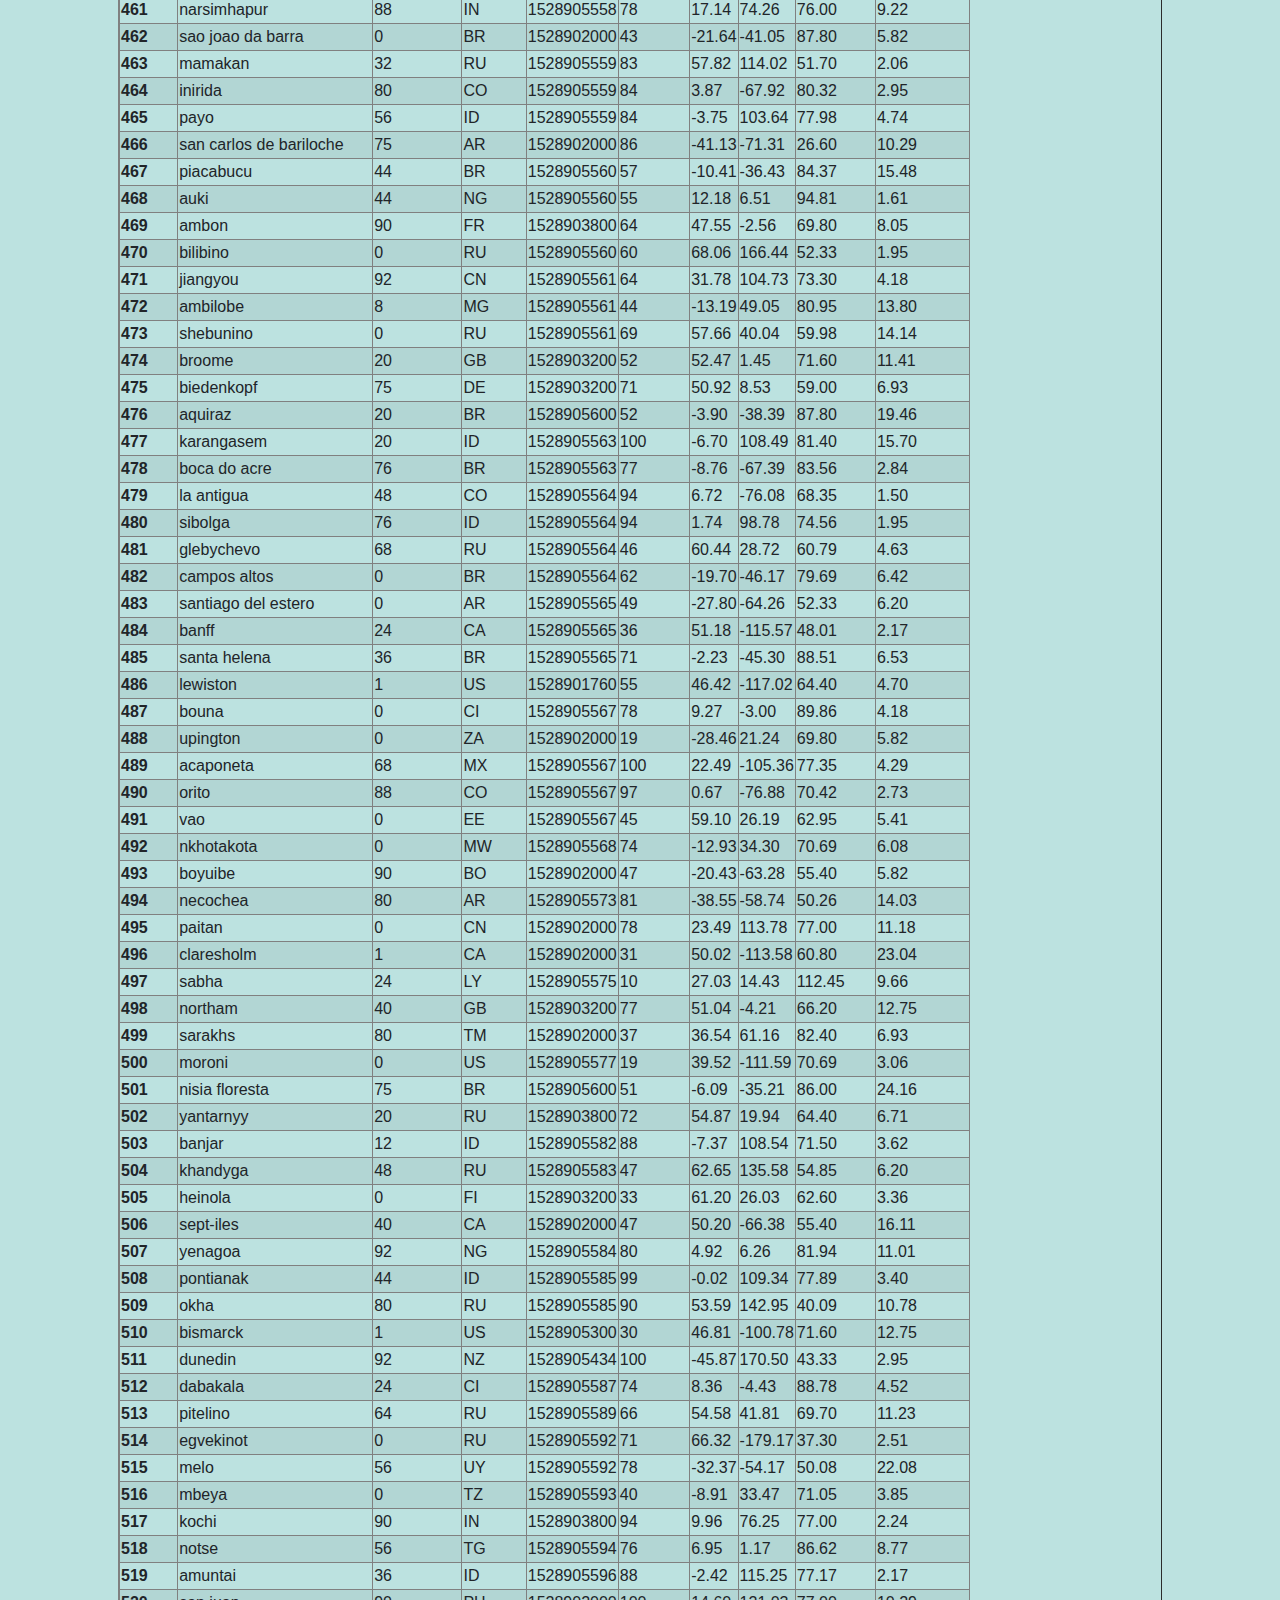
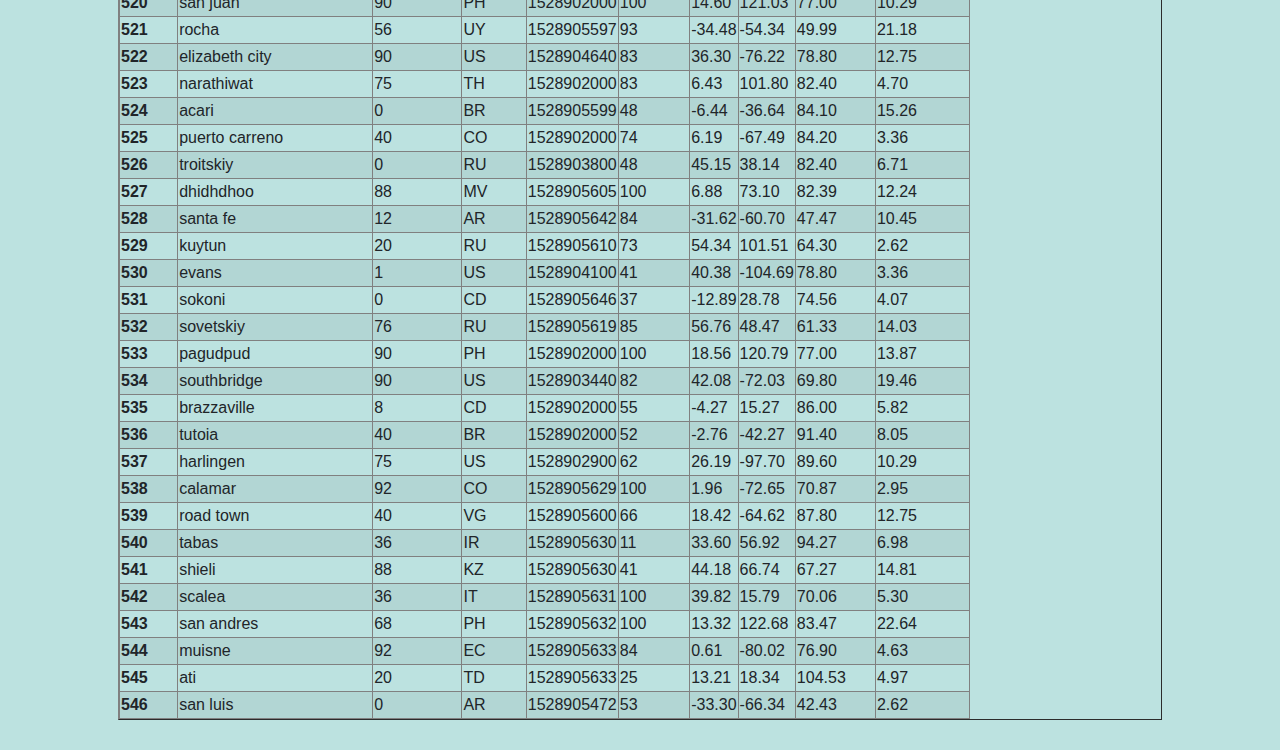
<file: data.html>
<!doctype html>
<html lang="en">
  <head>
    <title>Data</title>
    <!-- Required meta tags -->
    <meta charset="utf-8">
    <meta name="viewport" content="width=device-width, initial-scale=1, shrink-to-fit=no">

    <!-- Bootstrap CSS -->
    <link rel="stylesheet" href="https://stackpath.bootstrapcdn.com/bootstrap/4.3.1/css/bootstrap.min.css" integrity="sha384-ggOyR0iXCbMQv3Xipma34MD+dH/1fQ784/j6cY/iJTQUOhcWr7x9JvoRxT2MZw1T" crossorigin="anonymous">
    <link rel="stylesheet" href="style.css">

</head>
  <body>
        <nav class="navbar navbar-expand-lg navbar-light bg-light">
            <a class="navbar-brand" href="index.html" id="brandlogo">Latitude</a>
            <button class="navbar-toggler" type="button" data-toggle="collapse" data-target="#navbarSupportedContent" aria-controls="navbarSupportedContent" aria-expanded="false" aria-label="Toggle navigation">
              <span class="navbar-toggler-icon"></span>
            </button>
          
            <div class="collapse navbar-collapse" id="navbarSupportedContent">
              <ul class="nav navbar-nav ml-auto">
                <li class="nav-item dropdown">
                  <a class="nav-link dropdown-toggle" href="#" id="navbarDropdown" role="button" data-toggle="dropdown" aria-haspopup="true" aria-expanded="false">
                    Plots
                  </a>
                  <div class="dropdown-menu" aria-labelledby="navbarDropdown">
                    <a class="dropdown-item" href="humidity.html">Humidity</a>
                    <a class="dropdown-item" href="temperature.html">Max Temperature</a>
                    <a class="dropdown-item" href="cloudiness.html">Cloudiness</a>
                    <a class="dropdown-item" href="windspeed.html">Windspeed</a>
                </li>
                <li class="nav-item">
                    <a class="nav-link" href="comparison.html">Comparisons</a>
                </li>
                <li class="nav-item">
                        <a class="nav-link" href="data.html">Data</a>
                </li>
                
              </ul>
              
            </div>
        </nav>
  <br> 
  <div class="container">
      <div class="row">
        <div class="col bg-light align-content-center">
          <h1>City Data</h1>
          <p font-style="strong">The following data was used to create the visualizations.
          </p>              
        </div>
      </div>
  
      <div class="row">
        <div class="col">
            <table border="1" class="dataframe table-striped table-responsive">
                <thead>
                  <tr style="text-align: right;">
                    <th></th>
                    <th>City</th>
                    <th>Cloudiness</th>
                    <th>Country</th>
                    <th>Date</th>
                    <th>Humidity</th>
                    <th>Lat</th>
                    <th>Lng</th>
                    <th>Max Temp</th>
                    <th>Wind Speed</th>
                  </tr>
                  <tr>
                    <th>City_ID</th>
                    <th></th>
                    <th></th>
                    <th></th>
                    <th></th>
                    <th></th>
                    <th></th>
                    <th></th>
                    <th></th>
                    <th></th>
                  </tr>
                </thead>
                <tbody>
                  <tr>
                    <th>0</th>
                    <td>jacareacanga</td>
                    <td>0</td>
                    <td>BR</td>
                    <td>1528902000</td>
                    <td>62</td>
                    <td>-6.22</td>
                    <td>-57.76</td>
                    <td>89.60</td>
                    <td>6.93</td>
                  </tr>
                  <tr>
                    <th>1</th>
                    <td>kaitangata</td>
                    <td>100</td>
                    <td>NZ</td>
                    <td>1528905304</td>
                    <td>94</td>
                    <td>-46.28</td>
                    <td>169.85</td>
                    <td>42.61</td>
                    <td>5.64</td>
                  </tr>
                  <tr>
                    <th>2</th>
                    <td>goulburn</td>
                    <td>20</td>
                    <td>AU</td>
                    <td>1528905078</td>
                    <td>91</td>
                    <td>-34.75</td>
                    <td>149.72</td>
                    <td>44.32</td>
                    <td>10.11</td>
                  </tr>
                  <tr>
                    <th>3</th>
                    <td>lata</td>
                    <td>76</td>
                    <td>IN</td>
                    <td>1528905305</td>
                    <td>89</td>
                    <td>30.78</td>
                    <td>78.62</td>
                    <td>59.89</td>
                    <td>0.94</td>
                  </tr>
                  <tr>
                    <th>4</th>
                    <td>chokurdakh</td>
                    <td>0</td>
                    <td>RU</td>
                    <td>1528905306</td>
                    <td>88</td>
                    <td>70.62</td>
                    <td>147.90</td>
                    <td>32.17</td>
                    <td>2.95</td>
                  </tr>
                  <tr>
                    <th>5</th>
                    <td>martyush</td>
                    <td>92</td>
                    <td>RU</td>
                    <td>1528905306</td>
                    <td>94</td>
                    <td>56.40</td>
                    <td>61.89</td>
                    <td>55.03</td>
                    <td>9.33</td>
                  </tr>
                  <tr>
                    <th>6</th>
                    <td>hobart</td>
                    <td>20</td>
                    <td>AU</td>
                    <td>1528902000</td>
                    <td>87</td>
                    <td>-42.88</td>
                    <td>147.33</td>
                    <td>44.60</td>
                    <td>8.05</td>
                  </tr>
                  <tr>
                    <th>7</th>
                    <td>broken hill</td>
                    <td>0</td>
                    <td>AU</td>
                    <td>1528905311</td>
                    <td>88</td>
                    <td>-31.97</td>
                    <td>141.45</td>
                    <td>44.50</td>
                    <td>7.31</td>
                  </tr>
                  <tr>
                    <th>8</th>
                    <td>harnosand</td>
                    <td>0</td>
                    <td>SE</td>
                    <td>1528903200</td>
                    <td>44</td>
                    <td>62.63</td>
                    <td>17.94</td>
                    <td>60.80</td>
                    <td>13.87</td>
                  </tr>
                  <tr>
                    <th>9</th>
                    <td>tuatapere</td>
                    <td>0</td>
                    <td>NZ</td>
                    <td>1528905312</td>
                    <td>100</td>
                    <td>-46.13</td>
                    <td>167.69</td>
                    <td>38.92</td>
                    <td>3.40</td>
                  </tr>
                  <tr>
                    <th>10</th>
                    <td>puerto ayora</td>
                    <td>90</td>
                    <td>EC</td>
                    <td>1528902000</td>
                    <td>69</td>
                    <td>-0.74</td>
                    <td>-90.35</td>
                    <td>77.00</td>
                    <td>13.87</td>
                  </tr>
                  <tr>
                    <th>11</th>
                    <td>havre-saint-pierre</td>
                    <td>75</td>
                    <td>CA</td>
                    <td>1528902000</td>
                    <td>58</td>
                    <td>50.23</td>
                    <td>-63.60</td>
                    <td>53.60</td>
                    <td>19.46</td>
                  </tr>
                  <tr>
                    <th>12</th>
                    <td>punta arenas</td>
                    <td>0</td>
                    <td>CL</td>
                    <td>1528902000</td>
                    <td>100</td>
                    <td>-53.16</td>
                    <td>-70.91</td>
                    <td>35.60</td>
                    <td>9.17</td>
                  </tr>
                  <tr>
                    <th>13</th>
                    <td>tasiilaq</td>
                    <td>75</td>
                    <td>GL</td>
                    <td>1528901400</td>
                    <td>60</td>
                    <td>65.61</td>
                    <td>-37.64</td>
                    <td>39.20</td>
                    <td>2.24</td>
                  </tr>
                  <tr>
                    <th>14</th>
                    <td>chapais</td>
                    <td>40</td>
                    <td>CA</td>
                    <td>1528902000</td>
                    <td>38</td>
                    <td>49.78</td>
                    <td>-74.86</td>
                    <td>59.00</td>
                    <td>10.29</td>
                  </tr>
                  <tr>
                    <th>15</th>
                    <td>avarua</td>
                    <td>40</td>
                    <td>CK</td>
                    <td>1528902000</td>
                    <td>56</td>
                    <td>-21.21</td>
                    <td>-159.78</td>
                    <td>73.40</td>
                    <td>10.29</td>
                  </tr>
                  <tr>
                    <th>16</th>
                    <td>hofn</td>
                    <td>75</td>
                    <td>IS</td>
                    <td>1528902000</td>
                    <td>87</td>
                    <td>64.25</td>
                    <td>-15.21</td>
                    <td>51.80</td>
                    <td>8.05</td>
                  </tr>
                  <tr>
                    <th>17</th>
                    <td>yukamenskoye</td>
                    <td>92</td>
                    <td>RU</td>
                    <td>1528905315</td>
                    <td>98</td>
                    <td>57.89</td>
                    <td>52.24</td>
                    <td>56.65</td>
                    <td>10.22</td>
                  </tr>
                  <tr>
                    <th>18</th>
                    <td>khandbari</td>
                    <td>80</td>
                    <td>NP</td>
                    <td>1528905315</td>
                    <td>67</td>
                    <td>27.38</td>
                    <td>87.21</td>
                    <td>44.59</td>
                    <td>1.39</td>
                  </tr>
                  <tr>
                    <th>19</th>
                    <td>bethel</td>
                    <td>1</td>
                    <td>US</td>
                    <td>1528901580</td>
                    <td>93</td>
                    <td>60.79</td>
                    <td>-161.76</td>
                    <td>44.60</td>
                    <td>8.05</td>
                  </tr>
                  <tr>
                    <th>20</th>
                    <td>ushuaia</td>
                    <td>75</td>
                    <td>AR</td>
                    <td>1528902000</td>
                    <td>64</td>
                    <td>-54.81</td>
                    <td>-68.31</td>
                    <td>41.00</td>
                    <td>3.36</td>
                  </tr>
                  <tr>
                    <th>21</th>
                    <td>east london</td>
                    <td>0</td>
                    <td>ZA</td>
                    <td>1528902000</td>
                    <td>37</td>
                    <td>-33.02</td>
                    <td>27.91</td>
                    <td>69.80</td>
                    <td>5.82</td>
                  </tr>
                  <tr>
                    <th>22</th>
                    <td>bluff</td>
                    <td>76</td>
                    <td>AU</td>
                    <td>1528905321</td>
                    <td>76</td>
                    <td>-23.58</td>
                    <td>149.07</td>
                    <td>61.96</td>
                    <td>4.74</td>
                  </tr>
                  <tr>
                    <th>23</th>
                    <td>mount isa</td>
                    <td>75</td>
                    <td>AU</td>
                    <td>1528902000</td>
                    <td>100</td>
                    <td>-20.73</td>
                    <td>139.49</td>
                    <td>64.40</td>
                    <td>3.29</td>
                  </tr>
                  <tr>
                    <th>24</th>
                    <td>pevek</td>
                    <td>0</td>
                    <td>RU</td>
                    <td>1528905321</td>
                    <td>71</td>
                    <td>69.70</td>
                    <td>170.27</td>
                    <td>36.94</td>
                    <td>6.98</td>
                  </tr>
                  <tr>
                    <th>25</th>
                    <td>gao</td>
                    <td>24</td>
                    <td>ML</td>
                    <td>1528905321</td>
                    <td>16</td>
                    <td>16.28</td>
                    <td>-0.04</td>
                    <td>110.02</td>
                    <td>4.97</td>
                  </tr>
                  <tr>
                    <th>26</th>
                    <td>cabo san lucas</td>
                    <td>75</td>
                    <td>MX</td>
                    <td>1528901160</td>
                    <td>74</td>
                    <td>22.89</td>
                    <td>-109.91</td>
                    <td>84.20</td>
                    <td>10.29</td>
                  </tr>
                  <tr>
                    <th>27</th>
                    <td>sao filipe</td>
                    <td>0</td>
                    <td>CV</td>
                    <td>1528905323</td>
                    <td>88</td>
                    <td>14.90</td>
                    <td>-24.50</td>
                    <td>75.73</td>
                    <td>13.02</td>
                  </tr>
                  <tr>
                    <th>28</th>
                    <td>tiksi</td>
                    <td>44</td>
                    <td>RU</td>
                    <td>1528905298</td>
                    <td>58</td>
                    <td>71.64</td>
                    <td>128.87</td>
                    <td>57.73</td>
                    <td>10.11</td>
                  </tr>
                  <tr>
                    <th>29</th>
                    <td>busselton</td>
                    <td>92</td>
                    <td>AU</td>
                    <td>1528905323</td>
                    <td>100</td>
                    <td>-33.64</td>
                    <td>115.35</td>
                    <td>60.43</td>
                    <td>10.56</td>
                  </tr>
                  <tr>
                    <th>30</th>
                    <td>alofi</td>
                    <td>76</td>
                    <td>NU</td>
                    <td>1528902000</td>
                    <td>88</td>
                    <td>-19.06</td>
                    <td>-169.92</td>
                    <td>71.60</td>
                    <td>3.36</td>
                  </tr>
                  <tr>
                    <th>31</th>
                    <td>ola</td>
                    <td>75</td>
                    <td>RU</td>
                    <td>1528902000</td>
                    <td>100</td>
                    <td>59.58</td>
                    <td>151.30</td>
                    <td>42.80</td>
                    <td>7.76</td>
                  </tr>
                  <tr>
                    <th>32</th>
                    <td>atar</td>
                    <td>20</td>
                    <td>MR</td>
                    <td>1528902000</td>
                    <td>19</td>
                    <td>20.52</td>
                    <td>-13.05</td>
                    <td>91.40</td>
                    <td>9.17</td>
                  </tr>
                  <tr>
                    <th>33</th>
                    <td>rikitea</td>
                    <td>0</td>
                    <td>PF</td>
                    <td>1528905325</td>
                    <td>100</td>
                    <td>-23.12</td>
                    <td>-134.97</td>
                    <td>73.57</td>
                    <td>8.66</td>
                  </tr>
                  <tr>
                    <th>34</th>
                    <td>hermanus</td>
                    <td>0</td>
                    <td>ZA</td>
                    <td>1528905325</td>
                    <td>24</td>
                    <td>-34.42</td>
                    <td>19.24</td>
                    <td>77.17</td>
                    <td>8.66</td>
                  </tr>
                  <tr>
                    <th>35</th>
                    <td>ponta delgada</td>
                    <td>75</td>
                    <td>PT</td>
                    <td>1528903800</td>
                    <td>88</td>
                    <td>37.73</td>
                    <td>-25.67</td>
                    <td>71.60</td>
                    <td>12.75</td>
                  </tr>
                  <tr>
                    <th>36</th>
                    <td>bambari</td>
                    <td>24</td>
                    <td>CF</td>
                    <td>1528905326</td>
                    <td>84</td>
                    <td>5.77</td>
                    <td>20.68</td>
                    <td>81.85</td>
                    <td>7.65</td>
                  </tr>
                  <tr>
                    <th>37</th>
                    <td>cap malheureux</td>
                    <td>75</td>
                    <td>MU</td>
                    <td>1528902000</td>
                    <td>69</td>
                    <td>-19.98</td>
                    <td>57.61</td>
                    <td>75.20</td>
                    <td>14.99</td>
                  </tr>
                  <tr>
                    <th>38</th>
                    <td>puerto escondido</td>
                    <td>75</td>
                    <td>MX</td>
                    <td>1528901100</td>
                    <td>65</td>
                    <td>15.86</td>
                    <td>-97.07</td>
                    <td>80.60</td>
                    <td>3.36</td>
                  </tr>
                  <tr>
                    <th>39</th>
                    <td>qaanaaq</td>
                    <td>32</td>
                    <td>GL</td>
                    <td>1528905330</td>
                    <td>100</td>
                    <td>77.48</td>
                    <td>-69.36</td>
                    <td>31.45</td>
                    <td>6.31</td>
                  </tr>
                  <tr>
                    <th>40</th>
                    <td>new norfolk</td>
                    <td>20</td>
                    <td>AU</td>
                    <td>1528902000</td>
                    <td>87</td>
                    <td>-42.78</td>
                    <td>147.06</td>
                    <td>44.60</td>
                    <td>8.05</td>
                  </tr>
                  <tr>
                    <th>41</th>
                    <td>najran</td>
                    <td>40</td>
                    <td>SA</td>
                    <td>1528902000</td>
                    <td>13</td>
                    <td>17.54</td>
                    <td>44.22</td>
                    <td>98.60</td>
                    <td>11.41</td>
                  </tr>
                  <tr>
                    <th>42</th>
                    <td>isla mujeres</td>
                    <td>90</td>
                    <td>MX</td>
                    <td>1528904340</td>
                    <td>100</td>
                    <td>21.23</td>
                    <td>-86.73</td>
                    <td>75.20</td>
                    <td>16.11</td>
                  </tr>
                  <tr>
                    <th>43</th>
                    <td>mar del plata</td>
                    <td>0</td>
                    <td>AR</td>
                    <td>1528905297</td>
                    <td>100</td>
                    <td>-46.43</td>
                    <td>-67.52</td>
                    <td>32.53</td>
                    <td>7.31</td>
                  </tr>
                  <tr>
                    <th>44</th>
                    <td>provideniya</td>
                    <td>0</td>
                    <td>RU</td>
                    <td>1528905332</td>
                    <td>91</td>
                    <td>64.42</td>
                    <td>-173.23</td>
                    <td>40.63</td>
                    <td>10.78</td>
                  </tr>
                  <tr>
                    <th>45</th>
                    <td>jamestown</td>
                    <td>12</td>
                    <td>AU</td>
                    <td>1528905333</td>
                    <td>88</td>
                    <td>-33.21</td>
                    <td>138.60</td>
                    <td>43.15</td>
                    <td>10.89</td>
                  </tr>
                  <tr>
                    <th>46</th>
                    <td>medicine hat</td>
                    <td>20</td>
                    <td>CA</td>
                    <td>1528902000</td>
                    <td>34</td>
                    <td>50.04</td>
                    <td>-110.68</td>
                    <td>66.20</td>
                    <td>14.99</td>
                  </tr>
                  <tr>
                    <th>47</th>
                    <td>katsuura</td>
                    <td>8</td>
                    <td>JP</td>
                    <td>1528905334</td>
                    <td>88</td>
                    <td>33.93</td>
                    <td>134.50</td>
                    <td>62.05</td>
                    <td>7.54</td>
                  </tr>
                  <tr>
                    <th>48</th>
                    <td>aklavik</td>
                    <td>20</td>
                    <td>CA</td>
                    <td>1528902000</td>
                    <td>53</td>
                    <td>68.22</td>
                    <td>-135.01</td>
                    <td>51.80</td>
                    <td>11.41</td>
                  </tr>
                  <tr>
                    <th>49</th>
                    <td>tuktoyaktuk</td>
                    <td>20</td>
                    <td>CA</td>
                    <td>1528902000</td>
                    <td>61</td>
                    <td>69.44</td>
                    <td>-133.03</td>
                    <td>46.40</td>
                    <td>6.93</td>
                  </tr>
                  <tr>
                    <th>50</th>
                    <td>kapaa</td>
                    <td>90</td>
                    <td>US</td>
                    <td>1528901760</td>
                    <td>88</td>
                    <td>22.08</td>
                    <td>-159.32</td>
                    <td>75.20</td>
                    <td>14.99</td>
                  </tr>
                  <tr>
                    <th>51</th>
                    <td>mildura</td>
                    <td>0</td>
                    <td>AU</td>
                    <td>1528905300</td>
                    <td>92</td>
                    <td>-34.18</td>
                    <td>142.16</td>
                    <td>45.67</td>
                    <td>9.66</td>
                  </tr>
                  <tr>
                    <th>52</th>
                    <td>souillac</td>
                    <td>75</td>
                    <td>FR</td>
                    <td>1528903800</td>
                    <td>49</td>
                    <td>45.60</td>
                    <td>-0.60</td>
                    <td>73.40</td>
                    <td>10.29</td>
                  </tr>
                  <tr>
                    <th>53</th>
                    <td>lorengau</td>
                    <td>100</td>
                    <td>PG</td>
                    <td>1528905336</td>
                    <td>100</td>
                    <td>-2.02</td>
                    <td>147.27</td>
                    <td>80.59</td>
                    <td>3.85</td>
                  </tr>
                  <tr>
                    <th>54</th>
                    <td>praia</td>
                    <td>20</td>
                    <td>BR</td>
                    <td>1528902000</td>
                    <td>47</td>
                    <td>-20.25</td>
                    <td>-43.81</td>
                    <td>82.40</td>
                    <td>3.36</td>
                  </tr>
                  <tr>
                    <th>55</th>
                    <td>port alfred</td>
                    <td>0</td>
                    <td>ZA</td>
                    <td>1528905338</td>
                    <td>50</td>
                    <td>-33.59</td>
                    <td>26.89</td>
                    <td>76.54</td>
                    <td>7.20</td>
                  </tr>
                  <tr>
                    <th>56</th>
                    <td>barranca</td>
                    <td>0</td>
                    <td>PE</td>
                    <td>1528905339</td>
                    <td>98</td>
                    <td>-10.75</td>
                    <td>-77.76</td>
                    <td>61.87</td>
                    <td>9.89</td>
                  </tr>
                  <tr>
                    <th>57</th>
                    <td>nome</td>
                    <td>40</td>
                    <td>US</td>
                    <td>1528902900</td>
                    <td>70</td>
                    <td>30.04</td>
                    <td>-94.42</td>
                    <td>87.80</td>
                    <td>3.36</td>
                  </tr>
                  <tr>
                    <th>58</th>
                    <td>matay</td>
                    <td>0</td>
                    <td>EG</td>
                    <td>1528905339</td>
                    <td>23</td>
                    <td>28.42</td>
                    <td>30.79</td>
                    <td>97.69</td>
                    <td>6.98</td>
                  </tr>
                  <tr>
                    <th>59</th>
                    <td>saskylakh</td>
                    <td>48</td>
                    <td>RU</td>
                    <td>1528905339</td>
                    <td>55</td>
                    <td>71.97</td>
                    <td>114.09</td>
                    <td>59.53</td>
                    <td>5.86</td>
                  </tr>
                  <tr>
                    <th>60</th>
                    <td>itarema</td>
                    <td>0</td>
                    <td>BR</td>
                    <td>1528905340</td>
                    <td>61</td>
                    <td>-2.92</td>
                    <td>-39.92</td>
                    <td>88.33</td>
                    <td>12.57</td>
                  </tr>
                  <tr>
                    <th>61</th>
                    <td>butaritari</td>
                    <td>56</td>
                    <td>KI</td>
                    <td>1528905340</td>
                    <td>100</td>
                    <td>3.07</td>
                    <td>172.79</td>
                    <td>81.13</td>
                    <td>7.31</td>
                  </tr>
                  <tr>
                    <th>62</th>
                    <td>peniche</td>
                    <td>20</td>
                    <td>PT</td>
                    <td>1528903800</td>
                    <td>64</td>
                    <td>39.36</td>
                    <td>-9.38</td>
                    <td>75.20</td>
                    <td>12.75</td>
                  </tr>
                  <tr>
                    <th>63</th>
                    <td>beloha</td>
                    <td>0</td>
                    <td>MG</td>
                    <td>1528905340</td>
                    <td>57</td>
                    <td>-25.17</td>
                    <td>45.06</td>
                    <td>71.95</td>
                    <td>16.37</td>
                  </tr>
                  <tr>
                    <th>64</th>
                    <td>anadyr</td>
                    <td>0</td>
                    <td>RU</td>
                    <td>1528902000</td>
                    <td>57</td>
                    <td>64.73</td>
                    <td>177.51</td>
                    <td>48.20</td>
                    <td>4.47</td>
                  </tr>
                  <tr>
                    <th>65</th>
                    <td>luderitz</td>
                    <td>12</td>
                    <td>NaN</td>
                    <td>1528905342</td>
                    <td>64</td>
                    <td>-26.65</td>
                    <td>15.16</td>
                    <td>64.03</td>
                    <td>17.38</td>
                  </tr>
                  <tr>
                    <th>66</th>
                    <td>rochester</td>
                    <td>1</td>
                    <td>US</td>
                    <td>1528902960</td>
                    <td>37</td>
                    <td>44.02</td>
                    <td>-92.46</td>
                    <td>73.40</td>
                    <td>6.93</td>
                  </tr>
                  <tr>
                    <th>67</th>
                    <td>bosaso</td>
                    <td>0</td>
                    <td>SO</td>
                    <td>1528905347</td>
                    <td>86</td>
                    <td>11.28</td>
                    <td>49.18</td>
                    <td>89.77</td>
                    <td>3.96</td>
                  </tr>
                  <tr>
                    <th>68</th>
                    <td>faanui</td>
                    <td>0</td>
                    <td>PF</td>
                    <td>1528905347</td>
                    <td>100</td>
                    <td>-16.48</td>
                    <td>-151.75</td>
                    <td>79.96</td>
                    <td>11.79</td>
                  </tr>
                  <tr>
                    <th>69</th>
                    <td>grindavik</td>
                    <td>75</td>
                    <td>IS</td>
                    <td>1528902000</td>
                    <td>70</td>
                    <td>63.84</td>
                    <td>-22.43</td>
                    <td>48.20</td>
                    <td>5.82</td>
                  </tr>
                  <tr>
                    <th>70</th>
                    <td>margate</td>
                    <td>20</td>
                    <td>AU</td>
                    <td>1528902000</td>
                    <td>87</td>
                    <td>-43.03</td>
                    <td>147.26</td>
                    <td>44.60</td>
                    <td>8.05</td>
                  </tr>
                  <tr>
                    <th>71</th>
                    <td>marsh harbour</td>
                    <td>88</td>
                    <td>BS</td>
                    <td>1528905349</td>
                    <td>95</td>
                    <td>26.54</td>
                    <td>-77.06</td>
                    <td>82.39</td>
                    <td>10.00</td>
                  </tr>
                  <tr>
                    <th>72</th>
                    <td>comodoro rivadavia</td>
                    <td>40</td>
                    <td>AR</td>
                    <td>1528902000</td>
                    <td>60</td>
                    <td>-45.87</td>
                    <td>-67.48</td>
                    <td>42.80</td>
                    <td>9.17</td>
                  </tr>
                  <tr>
                    <th>73</th>
                    <td>upernavik</td>
                    <td>92</td>
                    <td>GL</td>
                    <td>1528905350</td>
                    <td>100</td>
                    <td>72.79</td>
                    <td>-56.15</td>
                    <td>29.29</td>
                    <td>3.74</td>
                  </tr>
                  <tr>
                    <th>74</th>
                    <td>uige</td>
                    <td>0</td>
                    <td>AO</td>
                    <td>1528905350</td>
                    <td>29</td>
                    <td>-7.61</td>
                    <td>15.06</td>
                    <td>86.80</td>
                    <td>3.18</td>
                  </tr>
                  <tr>
                    <th>75</th>
                    <td>bredasdorp</td>
                    <td>0</td>
                    <td>ZA</td>
                    <td>1528902000</td>
                    <td>23</td>
                    <td>-34.53</td>
                    <td>20.04</td>
                    <td>82.40</td>
                    <td>5.82</td>
                  </tr>
                  <tr>
                    <th>76</th>
                    <td>bodden town</td>
                    <td>40</td>
                    <td>KY</td>
                    <td>1528902000</td>
                    <td>78</td>
                    <td>19.28</td>
                    <td>-81.25</td>
                    <td>80.60</td>
                    <td>16.11</td>
                  </tr>
                  <tr>
                    <th>77</th>
                    <td>guerrero negro</td>
                    <td>44</td>
                    <td>MX</td>
                    <td>1528905350</td>
                    <td>88</td>
                    <td>27.97</td>
                    <td>-114.04</td>
                    <td>63.85</td>
                    <td>3.74</td>
                  </tr>
                  <tr>
                    <th>78</th>
                    <td>bilma</td>
                    <td>0</td>
                    <td>NE</td>
                    <td>1528905351</td>
                    <td>12</td>
                    <td>18.69</td>
                    <td>12.92</td>
                    <td>110.47</td>
                    <td>4.63</td>
                  </tr>
                  <tr>
                    <th>79</th>
                    <td>carnarvon</td>
                    <td>0</td>
                    <td>ZA</td>
                    <td>1528905351</td>
                    <td>30</td>
                    <td>-30.97</td>
                    <td>22.13</td>
                    <td>60.43</td>
                    <td>14.25</td>
                  </tr>
                  <tr>
                    <th>80</th>
                    <td>ponta do sol</td>
                    <td>12</td>
                    <td>BR</td>
                    <td>1528905352</td>
                    <td>72</td>
                    <td>-20.63</td>
                    <td>-46.00</td>
                    <td>78.25</td>
                    <td>3.96</td>
                  </tr>
                  <tr>
                    <th>81</th>
                    <td>vila franca do campo</td>
                    <td>75</td>
                    <td>PT</td>
                    <td>1528903800</td>
                    <td>88</td>
                    <td>37.72</td>
                    <td>-25.43</td>
                    <td>71.60</td>
                    <td>12.75</td>
                  </tr>
                  <tr>
                    <th>82</th>
                    <td>puerto del rosario</td>
                    <td>20</td>
                    <td>ES</td>
                    <td>1528903800</td>
                    <td>60</td>
                    <td>28.50</td>
                    <td>-13.86</td>
                    <td>73.40</td>
                    <td>17.22</td>
                  </tr>
                  <tr>
                    <th>83</th>
                    <td>sitka</td>
                    <td>20</td>
                    <td>US</td>
                    <td>1528905353</td>
                    <td>92</td>
                    <td>37.17</td>
                    <td>-99.65</td>
                    <td>74.02</td>
                    <td>5.97</td>
                  </tr>
                  <tr>
                    <th>84</th>
                    <td>camacha</td>
                    <td>75</td>
                    <td>PT</td>
                    <td>1528903800</td>
                    <td>72</td>
                    <td>33.08</td>
                    <td>-16.33</td>
                    <td>68.00</td>
                    <td>16.11</td>
                  </tr>
                  <tr>
                    <th>85</th>
                    <td>saint-philippe</td>
                    <td>1</td>
                    <td>CA</td>
                    <td>1528902900</td>
                    <td>54</td>
                    <td>45.36</td>
                    <td>-73.48</td>
                    <td>78.80</td>
                    <td>11.41</td>
                  </tr>
                  <tr>
                    <th>86</th>
                    <td>port blair</td>
                    <td>92</td>
                    <td>IN</td>
                    <td>1528905357</td>
                    <td>97</td>
                    <td>11.67</td>
                    <td>92.75</td>
                    <td>84.37</td>
                    <td>25.10</td>
                  </tr>
                  <tr>
                    <th>87</th>
                    <td>albany</td>
                    <td>90</td>
                    <td>US</td>
                    <td>1528903860</td>
                    <td>68</td>
                    <td>42.65</td>
                    <td>-73.75</td>
                    <td>69.80</td>
                    <td>3.36</td>
                  </tr>
                  <tr>
                    <th>88</th>
                    <td>barrow</td>
                    <td>88</td>
                    <td>AR</td>
                    <td>1528905182</td>
                    <td>72</td>
                    <td>-38.31</td>
                    <td>-60.23</td>
                    <td>50.26</td>
                    <td>8.21</td>
                  </tr>
                  <tr>
                    <th>89</th>
                    <td>qorveh</td>
                    <td>92</td>
                    <td>IR</td>
                    <td>1528905357</td>
                    <td>22</td>
                    <td>35.17</td>
                    <td>47.80</td>
                    <td>76.72</td>
                    <td>3.18</td>
                  </tr>
                  <tr>
                    <th>90</th>
                    <td>san jeronimo</td>
                    <td>90</td>
                    <td>PE</td>
                    <td>1528902000</td>
                    <td>81</td>
                    <td>-13.65</td>
                    <td>-73.37</td>
                    <td>46.40</td>
                    <td>2.39</td>
                  </tr>
                  <tr>
                    <th>91</th>
                    <td>mataura</td>
                    <td>24</td>
                    <td>NZ</td>
                    <td>1528905299</td>
                    <td>79</td>
                    <td>-46.19</td>
                    <td>168.86</td>
                    <td>25.69</td>
                    <td>3.18</td>
                  </tr>
                  <tr>
                    <th>92</th>
                    <td>buala</td>
                    <td>64</td>
                    <td>SB</td>
                    <td>1528905359</td>
                    <td>100</td>
                    <td>-8.15</td>
                    <td>159.59</td>
                    <td>78.70</td>
                    <td>4.18</td>
                  </tr>
                  <tr>
                    <th>93</th>
                    <td>eyl</td>
                    <td>20</td>
                    <td>SO</td>
                    <td>1528905359</td>
                    <td>57</td>
                    <td>7.98</td>
                    <td>49.82</td>
                    <td>86.62</td>
                    <td>22.41</td>
                  </tr>
                  <tr>
                    <th>94</th>
                    <td>abu dhabi</td>
                    <td>0</td>
                    <td>AE</td>
                    <td>1528902000</td>
                    <td>29</td>
                    <td>24.47</td>
                    <td>54.37</td>
                    <td>98.60</td>
                    <td>16.11</td>
                  </tr>
                  <tr>
                    <th>95</th>
                    <td>tahe</td>
                    <td>92</td>
                    <td>CN</td>
                    <td>1528905359</td>
                    <td>98</td>
                    <td>52.34</td>
                    <td>124.71</td>
                    <td>51.43</td>
                    <td>2.17</td>
                  </tr>
                  <tr>
                    <th>96</th>
                    <td>chuy</td>
                    <td>80</td>
                    <td>UY</td>
                    <td>1528905099</td>
                    <td>93</td>
                    <td>-33.69</td>
                    <td>-53.46</td>
                    <td>52.87</td>
                    <td>28.90</td>
                  </tr>
                  <tr>
                    <th>97</th>
                    <td>dzerzhinskoye</td>
                    <td>8</td>
                    <td>RU</td>
                    <td>1528905360</td>
                    <td>69</td>
                    <td>56.84</td>
                    <td>95.22</td>
                    <td>65.11</td>
                    <td>3.85</td>
                  </tr>
                  <tr>
                    <th>98</th>
                    <td>vanavara</td>
                    <td>0</td>
                    <td>RU</td>
                    <td>1528905360</td>
                    <td>50</td>
                    <td>60.35</td>
                    <td>102.28</td>
                    <td>64.21</td>
                    <td>5.64</td>
                  </tr>
                  <tr>
                    <th>99</th>
                    <td>muros</td>
                    <td>40</td>
                    <td>ES</td>
                    <td>1528903800</td>
                    <td>72</td>
                    <td>42.77</td>
                    <td>-9.06</td>
                    <td>66.20</td>
                    <td>10.29</td>
                  </tr>
                  <tr>
                    <th>100</th>
                    <td>auchel</td>
                    <td>0</td>
                    <td>FR</td>
                    <td>1528903800</td>
                    <td>49</td>
                    <td>50.51</td>
                    <td>2.47</td>
                    <td>68.00</td>
                    <td>3.36</td>
                  </tr>
                  <tr>
                    <th>101</th>
                    <td>bubaque</td>
                    <td>40</td>
                    <td>GW</td>
                    <td>1528902000</td>
                    <td>55</td>
                    <td>11.28</td>
                    <td>-15.83</td>
                    <td>91.40</td>
                    <td>11.41</td>
                  </tr>
                  <tr>
                    <th>102</th>
                    <td>khatanga</td>
                    <td>8</td>
                    <td>RU</td>
                    <td>1528905361</td>
                    <td>65</td>
                    <td>71.98</td>
                    <td>102.47</td>
                    <td>60.97</td>
                    <td>4.63</td>
                  </tr>
                  <tr>
                    <th>103</th>
                    <td>los banos</td>
                    <td>1</td>
                    <td>US</td>
                    <td>1528904100</td>
                    <td>67</td>
                    <td>37.06</td>
                    <td>-120.85</td>
                    <td>75.20</td>
                    <td>4.74</td>
                  </tr>
                  <tr>
                    <th>104</th>
                    <td>labuhan</td>
                    <td>12</td>
                    <td>ID</td>
                    <td>1528905361</td>
                    <td>95</td>
                    <td>-2.54</td>
                    <td>115.51</td>
                    <td>72.94</td>
                    <td>1.83</td>
                  </tr>
                  <tr>
                    <th>105</th>
                    <td>saint-paul</td>
                    <td>75</td>
                    <td>FR</td>
                    <td>1528903800</td>
                    <td>56</td>
                    <td>45.22</td>
                    <td>1.90</td>
                    <td>68.00</td>
                    <td>14.99</td>
                  </tr>
                  <tr>
                    <th>106</th>
                    <td>petatlan</td>
                    <td>90</td>
                    <td>MX</td>
                    <td>1528901220</td>
                    <td>74</td>
                    <td>17.52</td>
                    <td>-101.27</td>
                    <td>84.20</td>
                    <td>1.83</td>
                  </tr>
                  <tr>
                    <th>107</th>
                    <td>baykit</td>
                    <td>36</td>
                    <td>RU</td>
                    <td>1528905366</td>
                    <td>68</td>
                    <td>61.68</td>
                    <td>96.39</td>
                    <td>63.94</td>
                    <td>4.29</td>
                  </tr>
                  <tr>
                    <th>108</th>
                    <td>dalby</td>
                    <td>75</td>
                    <td>AU</td>
                    <td>1528902000</td>
                    <td>93</td>
                    <td>-27.18</td>
                    <td>151.26</td>
                    <td>53.60</td>
                    <td>2.24</td>
                  </tr>
                  <tr>
                    <th>109</th>
                    <td>yellowknife</td>
                    <td>90</td>
                    <td>CA</td>
                    <td>1528902540</td>
                    <td>93</td>
                    <td>62.45</td>
                    <td>-114.38</td>
                    <td>46.40</td>
                    <td>8.05</td>
                  </tr>
                  <tr>
                    <th>110</th>
                    <td>hilo</td>
                    <td>75</td>
                    <td>US</td>
                    <td>1528901580</td>
                    <td>88</td>
                    <td>19.71</td>
                    <td>-155.08</td>
                    <td>66.20</td>
                    <td>5.82</td>
                  </tr>
                  <tr>
                    <th>111</th>
                    <td>turukhansk</td>
                    <td>36</td>
                    <td>RU</td>
                    <td>1528905297</td>
                    <td>76</td>
                    <td>65.80</td>
                    <td>87.96</td>
                    <td>66.37</td>
                    <td>6.42</td>
                  </tr>
                  <tr>
                    <th>112</th>
                    <td>dingle</td>
                    <td>68</td>
                    <td>PH</td>
                    <td>1528905368</td>
                    <td>82</td>
                    <td>11.00</td>
                    <td>122.67</td>
                    <td>79.96</td>
                    <td>8.21</td>
                  </tr>
                  <tr>
                    <th>113</th>
                    <td>dillon</td>
                    <td>1</td>
                    <td>US</td>
                    <td>1528901580</td>
                    <td>44</td>
                    <td>45.22</td>
                    <td>-112.64</td>
                    <td>57.20</td>
                    <td>5.82</td>
                  </tr>
                  <tr>
                    <th>114</th>
                    <td>labytnangi</td>
                    <td>64</td>
                    <td>RU</td>
                    <td>1528905370</td>
                    <td>75</td>
                    <td>66.66</td>
                    <td>66.39</td>
                    <td>47.11</td>
                    <td>17.49</td>
                  </tr>
                  <tr>
                    <th>115</th>
                    <td>gigmoto</td>
                    <td>36</td>
                    <td>PH</td>
                    <td>1528905370</td>
                    <td>98</td>
                    <td>13.78</td>
                    <td>124.39</td>
                    <td>83.56</td>
                    <td>17.60</td>
                  </tr>
                  <tr>
                    <th>116</th>
                    <td>nouakchott</td>
                    <td>68</td>
                    <td>MR</td>
                    <td>1528905371</td>
                    <td>76</td>
                    <td>18.08</td>
                    <td>-15.98</td>
                    <td>76.72</td>
                    <td>1.39</td>
                  </tr>
                  <tr>
                    <th>117</th>
                    <td>rumoi</td>
                    <td>92</td>
                    <td>JP</td>
                    <td>1528905371</td>
                    <td>100</td>
                    <td>43.93</td>
                    <td>141.67</td>
                    <td>44.41</td>
                    <td>8.10</td>
                  </tr>
                  <tr>
                    <th>118</th>
                    <td>dikson</td>
                    <td>32</td>
                    <td>RU</td>
                    <td>1528905373</td>
                    <td>100</td>
                    <td>73.51</td>
                    <td>80.55</td>
                    <td>31.09</td>
                    <td>13.13</td>
                  </tr>
                  <tr>
                    <th>119</th>
                    <td>chinsali</td>
                    <td>0</td>
                    <td>ZM</td>
                    <td>1528905377</td>
                    <td>36</td>
                    <td>-10.55</td>
                    <td>32.07</td>
                    <td>73.39</td>
                    <td>9.22</td>
                  </tr>
                  <tr>
                    <th>120</th>
                    <td>georgetown</td>
                    <td>75</td>
                    <td>GY</td>
                    <td>1528902000</td>
                    <td>78</td>
                    <td>6.80</td>
                    <td>-58.16</td>
                    <td>82.40</td>
                    <td>9.17</td>
                  </tr>
                  <tr>
                    <th>121</th>
                    <td>tooele</td>
                    <td>1</td>
                    <td>US</td>
                    <td>1528902900</td>
                    <td>35</td>
                    <td>40.53</td>
                    <td>-112.30</td>
                    <td>73.40</td>
                    <td>9.17</td>
                  </tr>
                  <tr>
                    <th>122</th>
                    <td>nikolskoye</td>
                    <td>40</td>
                    <td>RU</td>
                    <td>1528902000</td>
                    <td>41</td>
                    <td>59.70</td>
                    <td>30.79</td>
                    <td>60.80</td>
                    <td>4.47</td>
                  </tr>
                  <tr>
                    <th>123</th>
                    <td>bodo</td>
                    <td>80</td>
                    <td>CI</td>
                    <td>1528905379</td>
                    <td>66</td>
                    <td>5.91</td>
                    <td>-4.68</td>
                    <td>87.70</td>
                    <td>8.21</td>
                  </tr>
                  <tr>
                    <th>124</th>
                    <td>minador do negrao</td>
                    <td>32</td>
                    <td>BR</td>
                    <td>1528905379</td>
                    <td>80</td>
                    <td>-9.31</td>
                    <td>-36.86</td>
                    <td>76.81</td>
                    <td>13.24</td>
                  </tr>
                  <tr>
                    <th>125</th>
                    <td>sambava</td>
                    <td>88</td>
                    <td>MG</td>
                    <td>1528905379</td>
                    <td>100</td>
                    <td>-14.27</td>
                    <td>50.17</td>
                    <td>77.35</td>
                    <td>19.73</td>
                  </tr>
                  <tr>
                    <th>126</th>
                    <td>yerbogachen</td>
                    <td>0</td>
                    <td>RU</td>
                    <td>1528905380</td>
                    <td>44</td>
                    <td>61.28</td>
                    <td>108.01</td>
                    <td>64.93</td>
                    <td>7.43</td>
                  </tr>
                  <tr>
                    <th>127</th>
                    <td>kahului</td>
                    <td>1</td>
                    <td>US</td>
                    <td>1528901760</td>
                    <td>93</td>
                    <td>20.89</td>
                    <td>-156.47</td>
                    <td>66.20</td>
                    <td>3.36</td>
                  </tr>
                  <tr>
                    <th>128</th>
                    <td>clyde river</td>
                    <td>75</td>
                    <td>CA</td>
                    <td>1528902660</td>
                    <td>100</td>
                    <td>70.47</td>
                    <td>-68.59</td>
                    <td>35.60</td>
                    <td>21.92</td>
                  </tr>
                  <tr>
                    <th>129</th>
                    <td>ancud</td>
                    <td>20</td>
                    <td>CL</td>
                    <td>1528905381</td>
                    <td>90</td>
                    <td>-41.87</td>
                    <td>-73.83</td>
                    <td>39.10</td>
                    <td>2.73</td>
                  </tr>
                  <tr>
                    <th>130</th>
                    <td>beringovskiy</td>
                    <td>0</td>
                    <td>RU</td>
                    <td>1528905381</td>
                    <td>88</td>
                    <td>63.05</td>
                    <td>179.32</td>
                    <td>39.37</td>
                    <td>3.40</td>
                  </tr>
                  <tr>
                    <th>131</th>
                    <td>majene</td>
                    <td>32</td>
                    <td>ID</td>
                    <td>1528905382</td>
                    <td>100</td>
                    <td>-3.54</td>
                    <td>118.97</td>
                    <td>81.85</td>
                    <td>11.01</td>
                  </tr>
                  <tr>
                    <th>132</th>
                    <td>ahar</td>
                    <td>36</td>
                    <td>IR</td>
                    <td>1528905382</td>
                    <td>62</td>
                    <td>38.48</td>
                    <td>47.07</td>
                    <td>62.77</td>
                    <td>3.74</td>
                  </tr>
                  <tr>
                    <th>133</th>
                    <td>ilhabela</td>
                    <td>80</td>
                    <td>BR</td>
                    <td>1528905382</td>
                    <td>98</td>
                    <td>-23.78</td>
                    <td>-45.36</td>
                    <td>72.85</td>
                    <td>2.28</td>
                  </tr>
                  <tr>
                    <th>134</th>
                    <td>listvyagi</td>
                    <td>0</td>
                    <td>RU</td>
                    <td>1528905382</td>
                    <td>78</td>
                    <td>53.68</td>
                    <td>86.95</td>
                    <td>65.11</td>
                    <td>2.06</td>
                  </tr>
                  <tr>
                    <th>135</th>
                    <td>skjervoy</td>
                    <td>40</td>
                    <td>NO</td>
                    <td>1528903200</td>
                    <td>65</td>
                    <td>70.03</td>
                    <td>20.97</td>
                    <td>44.60</td>
                    <td>10.29</td>
                  </tr>
                  <tr>
                    <th>136</th>
                    <td>cape town</td>
                    <td>0</td>
                    <td>ZA</td>
                    <td>1528902000</td>
                    <td>35</td>
                    <td>-33.93</td>
                    <td>18.42</td>
                    <td>73.40</td>
                    <td>9.17</td>
                  </tr>
                  <tr>
                    <th>137</th>
                    <td>iqaluit</td>
                    <td>90</td>
                    <td>CA</td>
                    <td>1528902000</td>
                    <td>96</td>
                    <td>63.75</td>
                    <td>-68.52</td>
                    <td>35.60</td>
                    <td>20.80</td>
                  </tr>
                  <tr>
                    <th>138</th>
                    <td>fort-shevchenko</td>
                    <td>0</td>
                    <td>KZ</td>
                    <td>1528905387</td>
                    <td>59</td>
                    <td>44.51</td>
                    <td>50.26</td>
                    <td>74.20</td>
                    <td>3.62</td>
                  </tr>
                  <tr>
                    <th>139</th>
                    <td>severo-kurilsk</td>
                    <td>92</td>
                    <td>RU</td>
                    <td>1528905387</td>
                    <td>100</td>
                    <td>50.68</td>
                    <td>156.12</td>
                    <td>38.02</td>
                    <td>16.26</td>
                  </tr>
                  <tr>
                    <th>140</th>
                    <td>arraial do cabo</td>
                    <td>0</td>
                    <td>BR</td>
                    <td>1528905600</td>
                    <td>65</td>
                    <td>-22.97</td>
                    <td>-42.02</td>
                    <td>80.60</td>
                    <td>4.70</td>
                  </tr>
                  <tr>
                    <th>141</th>
                    <td>torbay</td>
                    <td>90</td>
                    <td>CA</td>
                    <td>1528903560</td>
                    <td>93</td>
                    <td>47.66</td>
                    <td>-52.73</td>
                    <td>50.00</td>
                    <td>19.46</td>
                  </tr>
                  <tr>
                    <th>142</th>
                    <td>ahipara</td>
                    <td>88</td>
                    <td>NZ</td>
                    <td>1528905388</td>
                    <td>91</td>
                    <td>-35.17</td>
                    <td>173.16</td>
                    <td>56.65</td>
                    <td>9.66</td>
                  </tr>
                  <tr>
                    <th>143</th>
                    <td>bandarbeyla</td>
                    <td>0</td>
                    <td>SO</td>
                    <td>1528905389</td>
                    <td>79</td>
                    <td>9.49</td>
                    <td>50.81</td>
                    <td>79.15</td>
                    <td>32.93</td>
                  </tr>
                  <tr>
                    <th>144</th>
                    <td>vuktyl</td>
                    <td>92</td>
                    <td>RU</td>
                    <td>1528905389</td>
                    <td>96</td>
                    <td>63.86</td>
                    <td>57.31</td>
                    <td>52.60</td>
                    <td>7.43</td>
                  </tr>
                  <tr>
                    <th>145</th>
                    <td>caravelas</td>
                    <td>0</td>
                    <td>BR</td>
                    <td>1528905390</td>
                    <td>98</td>
                    <td>-17.73</td>
                    <td>-39.27</td>
                    <td>77.62</td>
                    <td>10.45</td>
                  </tr>
                  <tr>
                    <th>146</th>
                    <td>waipawa</td>
                    <td>92</td>
                    <td>NZ</td>
                    <td>1528905390</td>
                    <td>94</td>
                    <td>-39.94</td>
                    <td>176.59</td>
                    <td>50.89</td>
                    <td>9.44</td>
                  </tr>
                  <tr>
                    <th>147</th>
                    <td>khomutovo</td>
                    <td>0</td>
                    <td>RU</td>
                    <td>1528905390</td>
                    <td>65</td>
                    <td>52.85</td>
                    <td>37.45</td>
                    <td>72.31</td>
                    <td>5.97</td>
                  </tr>
                  <tr>
                    <th>148</th>
                    <td>acajutla</td>
                    <td>40</td>
                    <td>SV</td>
                    <td>1528901400</td>
                    <td>79</td>
                    <td>13.59</td>
                    <td>-89.83</td>
                    <td>84.20</td>
                    <td>1.12</td>
                  </tr>
                  <tr>
                    <th>149</th>
                    <td>buritis</td>
                    <td>0</td>
                    <td>BR</td>
                    <td>1528905391</td>
                    <td>53</td>
                    <td>-15.62</td>
                    <td>-46.42</td>
                    <td>83.74</td>
                    <td>6.87</td>
                  </tr>
                  <tr>
                    <th>150</th>
                    <td>meulaboh</td>
                    <td>48</td>
                    <td>ID</td>
                    <td>1528905392</td>
                    <td>100</td>
                    <td>4.14</td>
                    <td>96.13</td>
                    <td>82.03</td>
                    <td>3.40</td>
                  </tr>
                  <tr>
                    <th>151</th>
                    <td>vaini</td>
                    <td>100</td>
                    <td>IN</td>
                    <td>1528905392</td>
                    <td>98</td>
                    <td>15.34</td>
                    <td>74.49</td>
                    <td>70.42</td>
                    <td>4.29</td>
                  </tr>
                  <tr>
                    <th>152</th>
                    <td>teya</td>
                    <td>75</td>
                    <td>MX</td>
                    <td>1528901400</td>
                    <td>66</td>
                    <td>21.05</td>
                    <td>-89.07</td>
                    <td>86.00</td>
                    <td>13.87</td>
                  </tr>
                  <tr>
                    <th>153</th>
                    <td>bambous virieux</td>
                    <td>75</td>
                    <td>MU</td>
                    <td>1528902000</td>
                    <td>69</td>
                    <td>-20.34</td>
                    <td>57.76</td>
                    <td>75.20</td>
                    <td>14.99</td>
                  </tr>
                  <tr>
                    <th>154</th>
                    <td>zaragoza</td>
                    <td>20</td>
                    <td>ES</td>
                    <td>1528903800</td>
                    <td>49</td>
                    <td>41.65</td>
                    <td>-0.88</td>
                    <td>77.00</td>
                    <td>28.86</td>
                  </tr>
                  <tr>
                    <th>155</th>
                    <td>thompson</td>
                    <td>75</td>
                    <td>CA</td>
                    <td>1528902600</td>
                    <td>76</td>
                    <td>55.74</td>
                    <td>-97.86</td>
                    <td>57.20</td>
                    <td>3.36</td>
                  </tr>
                  <tr>
                    <th>156</th>
                    <td>kodiak</td>
                    <td>1</td>
                    <td>US</td>
                    <td>1528901580</td>
                    <td>50</td>
                    <td>39.95</td>
                    <td>-94.76</td>
                    <td>75.20</td>
                    <td>13.87</td>
                  </tr>
                  <tr>
                    <th>157</th>
                    <td>nsanje</td>
                    <td>92</td>
                    <td>MZ</td>
                    <td>1528905397</td>
                    <td>84</td>
                    <td>-16.92</td>
                    <td>35.26</td>
                    <td>70.33</td>
                    <td>4.18</td>
                  </tr>
                  <tr>
                    <th>158</th>
                    <td>the pas</td>
                    <td>1</td>
                    <td>CA</td>
                    <td>1528902000</td>
                    <td>63</td>
                    <td>53.82</td>
                    <td>-101.24</td>
                    <td>60.80</td>
                    <td>10.29</td>
                  </tr>
                  <tr>
                    <th>159</th>
                    <td>masalli</td>
                    <td>12</td>
                    <td>KR</td>
                    <td>1528902000</td>
                    <td>77</td>
                    <td>34.80</td>
                    <td>126.66</td>
                    <td>68.00</td>
                    <td>9.17</td>
                  </tr>
                  <tr>
                    <th>160</th>
                    <td>talnakh</td>
                    <td>20</td>
                    <td>RU</td>
                    <td>1528905398</td>
                    <td>100</td>
                    <td>69.49</td>
                    <td>88.39</td>
                    <td>42.79</td>
                    <td>3.18</td>
                  </tr>
                  <tr>
                    <th>161</th>
                    <td>ilulissat</td>
                    <td>90</td>
                    <td>GL</td>
                    <td>1528901400</td>
                    <td>97</td>
                    <td>69.22</td>
                    <td>-51.10</td>
                    <td>32.00</td>
                    <td>4.70</td>
                  </tr>
                  <tr>
                    <th>162</th>
                    <td>vallenar</td>
                    <td>0</td>
                    <td>CL</td>
                    <td>1528905399</td>
                    <td>56</td>
                    <td>-28.58</td>
                    <td>-70.76</td>
                    <td>54.40</td>
                    <td>1.28</td>
                  </tr>
                  <tr>
                    <th>163</th>
                    <td>cap-aux-meules</td>
                    <td>40</td>
                    <td>CA</td>
                    <td>1528902000</td>
                    <td>62</td>
                    <td>47.38</td>
                    <td>-61.86</td>
                    <td>51.80</td>
                    <td>20.80</td>
                  </tr>
                  <tr>
                    <th>164</th>
                    <td>san quintin</td>
                    <td>90</td>
                    <td>PH</td>
                    <td>1528902000</td>
                    <td>100</td>
                    <td>17.54</td>
                    <td>120.52</td>
                    <td>77.00</td>
                    <td>13.87</td>
                  </tr>
                  <tr>
                    <th>165</th>
                    <td>victoria</td>
                    <td>75</td>
                    <td>BN</td>
                    <td>1528902000</td>
                    <td>94</td>
                    <td>5.28</td>
                    <td>115.24</td>
                    <td>80.60</td>
                    <td>1.12</td>
                  </tr>
                  <tr>
                    <th>166</th>
                    <td>okhotsk</td>
                    <td>12</td>
                    <td>RU</td>
                    <td>1528905400</td>
                    <td>100</td>
                    <td>59.36</td>
                    <td>143.24</td>
                    <td>38.02</td>
                    <td>2.17</td>
                  </tr>
                  <tr>
                    <th>167</th>
                    <td>bonavista</td>
                    <td>92</td>
                    <td>CA</td>
                    <td>1528905401</td>
                    <td>82</td>
                    <td>48.65</td>
                    <td>-53.11</td>
                    <td>46.57</td>
                    <td>22.97</td>
                  </tr>
                  <tr>
                    <th>168</th>
                    <td>manokwari</td>
                    <td>80</td>
                    <td>ID</td>
                    <td>1528905401</td>
                    <td>100</td>
                    <td>-0.87</td>
                    <td>134.08</td>
                    <td>78.07</td>
                    <td>8.10</td>
                  </tr>
                  <tr>
                    <th>169</th>
                    <td>lebu</td>
                    <td>92</td>
                    <td>ET</td>
                    <td>1528905404</td>
                    <td>100</td>
                    <td>8.96</td>
                    <td>38.73</td>
                    <td>55.30</td>
                    <td>0.72</td>
                  </tr>
                  <tr>
                    <th>170</th>
                    <td>qostanay</td>
                    <td>75</td>
                    <td>KZ</td>
                    <td>1528902000</td>
                    <td>54</td>
                    <td>53.17</td>
                    <td>63.58</td>
                    <td>59.00</td>
                    <td>6.71</td>
                  </tr>
                  <tr>
                    <th>171</th>
                    <td>victor harbor</td>
                    <td>75</td>
                    <td>AU</td>
                    <td>1528902000</td>
                    <td>82</td>
                    <td>-35.55</td>
                    <td>138.62</td>
                    <td>55.40</td>
                    <td>17.22</td>
                  </tr>
                  <tr>
                    <th>172</th>
                    <td>kamenka</td>
                    <td>12</td>
                    <td>RU</td>
                    <td>1528905405</td>
                    <td>98</td>
                    <td>53.19</td>
                    <td>44.05</td>
                    <td>61.60</td>
                    <td>9.44</td>
                  </tr>
                  <tr>
                    <th>173</th>
                    <td>cherskiy</td>
                    <td>8</td>
                    <td>RU</td>
                    <td>1528905405</td>
                    <td>48</td>
                    <td>68.75</td>
                    <td>161.30</td>
                    <td>55.21</td>
                    <td>3.18</td>
                  </tr>
                  <tr>
                    <th>174</th>
                    <td>kimbe</td>
                    <td>92</td>
                    <td>PG</td>
                    <td>1528905405</td>
                    <td>100</td>
                    <td>-5.56</td>
                    <td>150.15</td>
                    <td>78.43</td>
                    <td>6.64</td>
                  </tr>
                  <tr>
                    <th>175</th>
                    <td>guba</td>
                    <td>75</td>
                    <td>PH</td>
                    <td>1528902000</td>
                    <td>74</td>
                    <td>10.43</td>
                    <td>123.89</td>
                    <td>84.20</td>
                    <td>8.05</td>
                  </tr>
                  <tr>
                    <th>176</th>
                    <td>inuvik</td>
                    <td>40</td>
                    <td>CA</td>
                    <td>1528902000</td>
                    <td>53</td>
                    <td>68.36</td>
                    <td>-133.71</td>
                    <td>51.80</td>
                    <td>3.36</td>
                  </tr>
                  <tr>
                    <th>177</th>
                    <td>jiazi</td>
                    <td>20</td>
                    <td>CN</td>
                    <td>1528902000</td>
                    <td>78</td>
                    <td>19.61</td>
                    <td>110.49</td>
                    <td>82.40</td>
                    <td>4.47</td>
                  </tr>
                  <tr>
                    <th>178</th>
                    <td>namatanai</td>
                    <td>76</td>
                    <td>PG</td>
                    <td>1528905407</td>
                    <td>100</td>
                    <td>-3.66</td>
                    <td>152.44</td>
                    <td>78.07</td>
                    <td>11.68</td>
                  </tr>
                  <tr>
                    <th>179</th>
                    <td>port elizabeth</td>
                    <td>90</td>
                    <td>US</td>
                    <td>1528903500</td>
                    <td>83</td>
                    <td>39.31</td>
                    <td>-74.98</td>
                    <td>75.20</td>
                    <td>9.17</td>
                  </tr>
                  <tr>
                    <th>180</th>
                    <td>chilca</td>
                    <td>75</td>
                    <td>PE</td>
                    <td>1528903800</td>
                    <td>47</td>
                    <td>-13.22</td>
                    <td>-72.34</td>
                    <td>55.40</td>
                    <td>3.36</td>
                  </tr>
                  <tr>
                    <th>181</th>
                    <td>tual</td>
                    <td>68</td>
                    <td>ID</td>
                    <td>1528905408</td>
                    <td>100</td>
                    <td>-5.67</td>
                    <td>132.75</td>
                    <td>79.78</td>
                    <td>12.12</td>
                  </tr>
                  <tr>
                    <th>182</th>
                    <td>puerto colombia</td>
                    <td>40</td>
                    <td>CO</td>
                    <td>1528902000</td>
                    <td>74</td>
                    <td>10.99</td>
                    <td>-74.96</td>
                    <td>87.80</td>
                    <td>6.93</td>
                  </tr>
                  <tr>
                    <th>183</th>
                    <td>muzhi</td>
                    <td>0</td>
                    <td>RU</td>
                    <td>1528905409</td>
                    <td>63</td>
                    <td>65.40</td>
                    <td>64.70</td>
                    <td>55.57</td>
                    <td>10.67</td>
                  </tr>
                  <tr>
                    <th>184</th>
                    <td>tabuk</td>
                    <td>92</td>
                    <td>PH</td>
                    <td>1528905413</td>
                    <td>86</td>
                    <td>17.41</td>
                    <td>121.44</td>
                    <td>72.40</td>
                    <td>1.83</td>
                  </tr>
                  <tr>
                    <th>185</th>
                    <td>palauig</td>
                    <td>92</td>
                    <td>PH</td>
                    <td>1528905413</td>
                    <td>100</td>
                    <td>15.44</td>
                    <td>119.90</td>
                    <td>74.11</td>
                    <td>10.67</td>
                  </tr>
                  <tr>
                    <th>186</th>
                    <td>komsomolskiy</td>
                    <td>0</td>
                    <td>RU</td>
                    <td>1528905413</td>
                    <td>84</td>
                    <td>67.55</td>
                    <td>63.78</td>
                    <td>37.39</td>
                    <td>9.22</td>
                  </tr>
                  <tr>
                    <th>187</th>
                    <td>atuona</td>
                    <td>44</td>
                    <td>PF</td>
                    <td>1528905298</td>
                    <td>100</td>
                    <td>-9.80</td>
                    <td>-139.03</td>
                    <td>79.60</td>
                    <td>12.91</td>
                  </tr>
                  <tr>
                    <th>188</th>
                    <td>sinnamary</td>
                    <td>92</td>
                    <td>GF</td>
                    <td>1528905414</td>
                    <td>100</td>
                    <td>5.38</td>
                    <td>-52.96</td>
                    <td>75.19</td>
                    <td>3.40</td>
                  </tr>
                  <tr>
                    <th>189</th>
                    <td>kavieng</td>
                    <td>92</td>
                    <td>PG</td>
                    <td>1528905414</td>
                    <td>100</td>
                    <td>-2.57</td>
                    <td>150.80</td>
                    <td>78.97</td>
                    <td>5.41</td>
                  </tr>
                  <tr>
                    <th>190</th>
                    <td>moron</td>
                    <td>0</td>
                    <td>VE</td>
                    <td>1528905415</td>
                    <td>70</td>
                    <td>10.49</td>
                    <td>-68.20</td>
                    <td>81.67</td>
                    <td>3.06</td>
                  </tr>
                  <tr>
                    <th>191</th>
                    <td>fortuna</td>
                    <td>20</td>
                    <td>ES</td>
                    <td>1528903800</td>
                    <td>64</td>
                    <td>38.18</td>
                    <td>-1.13</td>
                    <td>86.00</td>
                    <td>12.75</td>
                  </tr>
                  <tr>
                    <th>192</th>
                    <td>pangnirtung</td>
                    <td>90</td>
                    <td>CA</td>
                    <td>1528902000</td>
                    <td>93</td>
                    <td>66.15</td>
                    <td>-65.72</td>
                    <td>35.60</td>
                    <td>4.70</td>
                  </tr>
                  <tr>
                    <th>193</th>
                    <td>paamiut</td>
                    <td>68</td>
                    <td>GL</td>
                    <td>1528905416</td>
                    <td>100</td>
                    <td>61.99</td>
                    <td>-49.67</td>
                    <td>35.32</td>
                    <td>12.46</td>
                  </tr>
                  <tr>
                    <th>194</th>
                    <td>juegang</td>
                    <td>36</td>
                    <td>CN</td>
                    <td>1528905417</td>
                    <td>76</td>
                    <td>32.31</td>
                    <td>121.18</td>
                    <td>75.28</td>
                    <td>16.60</td>
                  </tr>
                  <tr>
                    <th>195</th>
                    <td>kiama</td>
                    <td>0</td>
                    <td>AU</td>
                    <td>1528905418</td>
                    <td>86</td>
                    <td>-34.67</td>
                    <td>150.86</td>
                    <td>50.44</td>
                    <td>6.87</td>
                  </tr>
                  <tr>
                    <th>196</th>
                    <td>yamada</td>
                    <td>20</td>
                    <td>JP</td>
                    <td>1528902000</td>
                    <td>72</td>
                    <td>36.58</td>
                    <td>137.08</td>
                    <td>60.80</td>
                    <td>14.99</td>
                  </tr>
                  <tr>
                    <th>197</th>
                    <td>russell</td>
                    <td>0</td>
                    <td>AR</td>
                    <td>1528902000</td>
                    <td>48</td>
                    <td>-33.01</td>
                    <td>-68.80</td>
                    <td>42.80</td>
                    <td>3.36</td>
                  </tr>
                  <tr>
                    <th>198</th>
                    <td>port hawkesbury</td>
                    <td>1</td>
                    <td>CA</td>
                    <td>1528902000</td>
                    <td>63</td>
                    <td>45.62</td>
                    <td>-61.36</td>
                    <td>64.40</td>
                    <td>16.11</td>
                  </tr>
                  <tr>
                    <th>199</th>
                    <td>naze</td>
                    <td>75</td>
                    <td>NG</td>
                    <td>1528902000</td>
                    <td>62</td>
                    <td>5.43</td>
                    <td>7.07</td>
                    <td>89.60</td>
                    <td>9.17</td>
                  </tr>
                  <tr>
                    <th>200</th>
                    <td>namibe</td>
                    <td>0</td>
                    <td>AO</td>
                    <td>1528905419</td>
                    <td>89</td>
                    <td>-15.19</td>
                    <td>12.15</td>
                    <td>74.02</td>
                    <td>17.49</td>
                  </tr>
                  <tr>
                    <th>201</th>
                    <td>lodja</td>
                    <td>0</td>
                    <td>CD</td>
                    <td>1528905419</td>
                    <td>20</td>
                    <td>-3.52</td>
                    <td>23.60</td>
                    <td>94.36</td>
                    <td>4.97</td>
                  </tr>
                  <tr>
                    <th>202</th>
                    <td>basco</td>
                    <td>1</td>
                    <td>US</td>
                    <td>1528904100</td>
                    <td>44</td>
                    <td>40.33</td>
                    <td>-91.20</td>
                    <td>77.00</td>
                    <td>13.87</td>
                  </tr>
                  <tr>
                    <th>203</th>
                    <td>suleja</td>
                    <td>20</td>
                    <td>NG</td>
                    <td>1528905420</td>
                    <td>74</td>
                    <td>9.18</td>
                    <td>7.18</td>
                    <td>87.34</td>
                    <td>2.95</td>
                  </tr>
                  <tr>
                    <th>204</th>
                    <td>tazovskiy</td>
                    <td>12</td>
                    <td>RU</td>
                    <td>1528905420</td>
                    <td>60</td>
                    <td>67.47</td>
                    <td>78.70</td>
                    <td>67.72</td>
                    <td>14.81</td>
                  </tr>
                  <tr>
                    <th>205</th>
                    <td>waterloo</td>
                    <td>75</td>
                    <td>CA</td>
                    <td>1528902000</td>
                    <td>78</td>
                    <td>43.47</td>
                    <td>-80.52</td>
                    <td>75.20</td>
                    <td>12.75</td>
                  </tr>
                  <tr>
                    <th>206</th>
                    <td>kruisfontein</td>
                    <td>0</td>
                    <td>ZA</td>
                    <td>1528905421</td>
                    <td>47</td>
                    <td>-34.00</td>
                    <td>24.73</td>
                    <td>75.82</td>
                    <td>8.43</td>
                  </tr>
                  <tr>
                    <th>207</th>
                    <td>hithadhoo</td>
                    <td>12</td>
                    <td>MV</td>
                    <td>1528905421</td>
                    <td>100</td>
                    <td>-0.60</td>
                    <td>73.08</td>
                    <td>83.65</td>
                    <td>6.42</td>
                  </tr>
                  <tr>
                    <th>208</th>
                    <td>aqtobe</td>
                    <td>0</td>
                    <td>KZ</td>
                    <td>1528902000</td>
                    <td>24</td>
                    <td>50.28</td>
                    <td>57.21</td>
                    <td>71.60</td>
                    <td>6.71</td>
                  </tr>
                  <tr>
                    <th>209</th>
                    <td>trinidad</td>
                    <td>75</td>
                    <td>UY</td>
                    <td>1528902000</td>
                    <td>76</td>
                    <td>-33.52</td>
                    <td>-56.90</td>
                    <td>50.00</td>
                    <td>17.22</td>
                  </tr>
                  <tr>
                    <th>210</th>
                    <td>jasper</td>
                    <td>12</td>
                    <td>US</td>
                    <td>1528904100</td>
                    <td>83</td>
                    <td>33.83</td>
                    <td>-87.28</td>
                    <td>78.80</td>
                    <td>5.19</td>
                  </tr>
                  <tr>
                    <th>211</th>
                    <td>tempio pausania</td>
                    <td>40</td>
                    <td>IT</td>
                    <td>1528903800</td>
                    <td>77</td>
                    <td>40.90</td>
                    <td>9.10</td>
                    <td>69.80</td>
                    <td>11.41</td>
                  </tr>
                  <tr>
                    <th>212</th>
                    <td>kununurra</td>
                    <td>75</td>
                    <td>AU</td>
                    <td>1528902000</td>
                    <td>73</td>
                    <td>-15.77</td>
                    <td>128.74</td>
                    <td>73.40</td>
                    <td>5.82</td>
                  </tr>
                  <tr>
                    <th>213</th>
                    <td>zhob</td>
                    <td>0</td>
                    <td>PK</td>
                    <td>1528905423</td>
                    <td>10</td>
                    <td>31.34</td>
                    <td>69.45</td>
                    <td>80.95</td>
                    <td>5.64</td>
                  </tr>
                  <tr>
                    <th>214</th>
                    <td>los llanos de aridane</td>
                    <td>20</td>
                    <td>ES</td>
                    <td>1528903800</td>
                    <td>60</td>
                    <td>28.66</td>
                    <td>-17.92</td>
                    <td>73.40</td>
                    <td>12.75</td>
                  </tr>
                  <tr>
                    <th>215</th>
                    <td>nohar</td>
                    <td>0</td>
                    <td>IN</td>
                    <td>1528905423</td>
                    <td>22</td>
                    <td>29.18</td>
                    <td>74.77</td>
                    <td>98.50</td>
                    <td>9.55</td>
                  </tr>
                  <tr>
                    <th>216</th>
                    <td>sainte-suzanne</td>
                    <td>76</td>
                    <td>CH</td>
                    <td>1528903800</td>
                    <td>48</td>
                    <td>47.51</td>
                    <td>6.77</td>
                    <td>66.20</td>
                    <td>10.29</td>
                  </tr>
                  <tr>
                    <th>217</th>
                    <td>crotone</td>
                    <td>0</td>
                    <td>IT</td>
                    <td>1528901400</td>
                    <td>42</td>
                    <td>39.09</td>
                    <td>17.12</td>
                    <td>82.40</td>
                    <td>23.04</td>
                  </tr>
                  <tr>
                    <th>218</th>
                    <td>gambela</td>
                    <td>92</td>
                    <td>ET</td>
                    <td>1528905424</td>
                    <td>94</td>
                    <td>8.25</td>
                    <td>34.59</td>
                    <td>68.62</td>
                    <td>2.95</td>
                  </tr>
                  <tr>
                    <th>219</th>
                    <td>kavaratti</td>
                    <td>80</td>
                    <td>IN</td>
                    <td>1528905424</td>
                    <td>100</td>
                    <td>10.57</td>
                    <td>72.64</td>
                    <td>81.67</td>
                    <td>22.64</td>
                  </tr>
                  <tr>
                    <th>220</th>
                    <td>ust-ilimsk</td>
                    <td>12</td>
                    <td>RU</td>
                    <td>1528905425</td>
                    <td>87</td>
                    <td>57.96</td>
                    <td>102.73</td>
                    <td>60.61</td>
                    <td>1.95</td>
                  </tr>
                  <tr>
                    <th>221</th>
                    <td>leo</td>
                    <td>0</td>
                    <td>BF</td>
                    <td>1528905429</td>
                    <td>66</td>
                    <td>11.10</td>
                    <td>-2.10</td>
                    <td>94.72</td>
                    <td>4.63</td>
                  </tr>
                  <tr>
                    <th>222</th>
                    <td>totolapan</td>
                    <td>75</td>
                    <td>MX</td>
                    <td>1528902840</td>
                    <td>77</td>
                    <td>18.99</td>
                    <td>-98.92</td>
                    <td>59.00</td>
                    <td>5.82</td>
                  </tr>
                  <tr>
                    <th>223</th>
                    <td>funtua</td>
                    <td>44</td>
                    <td>NG</td>
                    <td>1528905429</td>
                    <td>50</td>
                    <td>11.52</td>
                    <td>7.31</td>
                    <td>90.67</td>
                    <td>2.17</td>
                  </tr>
                  <tr>
                    <th>224</th>
                    <td>salalah</td>
                    <td>75</td>
                    <td>OM</td>
                    <td>1528901400</td>
                    <td>89</td>
                    <td>17.01</td>
                    <td>54.10</td>
                    <td>84.20</td>
                    <td>10.29</td>
                  </tr>
                  <tr>
                    <th>225</th>
                    <td>burnie</td>
                    <td>92</td>
                    <td>AU</td>
                    <td>1528905430</td>
                    <td>100</td>
                    <td>-41.05</td>
                    <td>145.91</td>
                    <td>51.88</td>
                    <td>21.07</td>
                  </tr>
                  <tr>
                    <th>226</th>
                    <td>boulder city</td>
                    <td>1</td>
                    <td>US</td>
                    <td>1528902900</td>
                    <td>11</td>
                    <td>35.98</td>
                    <td>-114.83</td>
                    <td>89.60</td>
                    <td>3.51</td>
                  </tr>
                  <tr>
                    <th>227</th>
                    <td>massakory</td>
                    <td>0</td>
                    <td>TD</td>
                    <td>1528905431</td>
                    <td>46</td>
                    <td>13.00</td>
                    <td>15.73</td>
                    <td>100.21</td>
                    <td>6.98</td>
                  </tr>
                  <tr>
                    <th>228</th>
                    <td>arlit</td>
                    <td>0</td>
                    <td>NE</td>
                    <td>1528905432</td>
                    <td>14</td>
                    <td>18.74</td>
                    <td>7.39</td>
                    <td>110.92</td>
                    <td>4.74</td>
                  </tr>
                  <tr>
                    <th>229</th>
                    <td>zhigansk</td>
                    <td>0</td>
                    <td>RU</td>
                    <td>1528905432</td>
                    <td>56</td>
                    <td>66.77</td>
                    <td>123.37</td>
                    <td>56.83</td>
                    <td>4.97</td>
                  </tr>
                  <tr>
                    <th>230</th>
                    <td>florianopolis</td>
                    <td>40</td>
                    <td>BR</td>
                    <td>1528902000</td>
                    <td>64</td>
                    <td>-27.60</td>
                    <td>-48.55</td>
                    <td>69.80</td>
                    <td>3.36</td>
                  </tr>
                  <tr>
                    <th>231</th>
                    <td>lavrentiya</td>
                    <td>0</td>
                    <td>RU</td>
                    <td>1528905432</td>
                    <td>76</td>
                    <td>65.58</td>
                    <td>-170.99</td>
                    <td>35.95</td>
                    <td>8.43</td>
                  </tr>
                  <tr>
                    <th>232</th>
                    <td>bluefield</td>
                    <td>90</td>
                    <td>US</td>
                    <td>1528902900</td>
                    <td>78</td>
                    <td>37.27</td>
                    <td>-81.22</td>
                    <td>78.80</td>
                    <td>11.41</td>
                  </tr>
                  <tr>
                    <th>233</th>
                    <td>te anau</td>
                    <td>8</td>
                    <td>NZ</td>
                    <td>1528905433</td>
                    <td>80</td>
                    <td>-45.41</td>
                    <td>167.72</td>
                    <td>27.22</td>
                    <td>2.84</td>
                  </tr>
                  <tr>
                    <th>234</th>
                    <td>marawi</td>
                    <td>44</td>
                    <td>PH</td>
                    <td>1528905433</td>
                    <td>99</td>
                    <td>8.00</td>
                    <td>124.29</td>
                    <td>66.73</td>
                    <td>2.28</td>
                  </tr>
                  <tr>
                    <th>235</th>
                    <td>amapa</td>
                    <td>75</td>
                    <td>HN</td>
                    <td>1528905600</td>
                    <td>83</td>
                    <td>15.09</td>
                    <td>-87.97</td>
                    <td>84.20</td>
                    <td>4.70</td>
                  </tr>
                  <tr>
                    <th>236</th>
                    <td>palmer</td>
                    <td>75</td>
                    <td>AU</td>
                    <td>1528902000</td>
                    <td>82</td>
                    <td>-34.85</td>
                    <td>139.16</td>
                    <td>55.40</td>
                    <td>17.22</td>
                  </tr>
                  <tr>
                    <th>237</th>
                    <td>cidreira</td>
                    <td>0</td>
                    <td>BR</td>
                    <td>1528905434</td>
                    <td>81</td>
                    <td>-30.17</td>
                    <td>-50.22</td>
                    <td>51.97</td>
                    <td>26.33</td>
                  </tr>
                  <tr>
                    <th>238</th>
                    <td>saint-pierre</td>
                    <td>90</td>
                    <td>FR</td>
                    <td>1528903800</td>
                    <td>67</td>
                    <td>48.95</td>
                    <td>4.24</td>
                    <td>66.20</td>
                    <td>12.75</td>
                  </tr>
                  <tr>
                    <th>239</th>
                    <td>aykhal</td>
                    <td>32</td>
                    <td>RU</td>
                    <td>1528905439</td>
                    <td>57</td>
                    <td>65.95</td>
                    <td>111.51</td>
                    <td>62.23</td>
                    <td>4.74</td>
                  </tr>
                  <tr>
                    <th>240</th>
                    <td>ondangwa</td>
                    <td>0</td>
                    <td>NaN</td>
                    <td>1528902000</td>
                    <td>13</td>
                    <td>-17.91</td>
                    <td>15.98</td>
                    <td>84.20</td>
                    <td>2.24</td>
                  </tr>
                  <tr>
                    <th>241</th>
                    <td>pitimbu</td>
                    <td>40</td>
                    <td>BR</td>
                    <td>1528902000</td>
                    <td>54</td>
                    <td>-7.47</td>
                    <td>-34.81</td>
                    <td>84.20</td>
                    <td>17.22</td>
                  </tr>
                  <tr>
                    <th>242</th>
                    <td>grandview</td>
                    <td>1</td>
                    <td>US</td>
                    <td>1528905300</td>
                    <td>65</td>
                    <td>38.89</td>
                    <td>-94.53</td>
                    <td>80.60</td>
                    <td>10.29</td>
                  </tr>
                  <tr>
                    <th>243</th>
                    <td>williston</td>
                    <td>1</td>
                    <td>US</td>
                    <td>1528902900</td>
                    <td>36</td>
                    <td>48.15</td>
                    <td>-103.62</td>
                    <td>71.60</td>
                    <td>8.05</td>
                  </tr>
                  <tr>
                    <th>244</th>
                    <td>maniitsoq</td>
                    <td>68</td>
                    <td>GL</td>
                    <td>1528905442</td>
                    <td>97</td>
                    <td>65.42</td>
                    <td>-52.90</td>
                    <td>36.31</td>
                    <td>5.53</td>
                  </tr>
                  <tr>
                    <th>245</th>
                    <td>krasnyy yar</td>
                    <td>92</td>
                    <td>RU</td>
                    <td>1528905443</td>
                    <td>86</td>
                    <td>50.70</td>
                    <td>44.73</td>
                    <td>64.03</td>
                    <td>8.21</td>
                  </tr>
                  <tr>
                    <th>246</th>
                    <td>nouadhibou</td>
                    <td>20</td>
                    <td>MR</td>
                    <td>1528902000</td>
                    <td>47</td>
                    <td>20.93</td>
                    <td>-17.03</td>
                    <td>80.60</td>
                    <td>14.99</td>
                  </tr>
                  <tr>
                    <th>247</th>
                    <td>buritama</td>
                    <td>68</td>
                    <td>BR</td>
                    <td>1528905444</td>
                    <td>95</td>
                    <td>-21.07</td>
                    <td>-50.14</td>
                    <td>75.10</td>
                    <td>6.31</td>
                  </tr>
                  <tr>
                    <th>248</th>
                    <td>longyearbyen</td>
                    <td>90</td>
                    <td>NO</td>
                    <td>1528901400</td>
                    <td>86</td>
                    <td>78.22</td>
                    <td>15.63</td>
                    <td>33.80</td>
                    <td>18.34</td>
                  </tr>
                  <tr>
                    <th>249</th>
                    <td>lasa</td>
                    <td>20</td>
                    <td>CY</td>
                    <td>1528903800</td>
                    <td>74</td>
                    <td>34.92</td>
                    <td>32.53</td>
                    <td>80.60</td>
                    <td>6.93</td>
                  </tr>
                  <tr>
                    <th>250</th>
                    <td>college</td>
                    <td>1</td>
                    <td>US</td>
                    <td>1528901880</td>
                    <td>75</td>
                    <td>64.86</td>
                    <td>-147.80</td>
                    <td>42.80</td>
                    <td>3.36</td>
                  </tr>
                  <tr>
                    <th>251</th>
                    <td>ust-tsilma</td>
                    <td>12</td>
                    <td>RU</td>
                    <td>1528905445</td>
                    <td>84</td>
                    <td>65.44</td>
                    <td>52.15</td>
                    <td>54.40</td>
                    <td>3.62</td>
                  </tr>
                  <tr>
                    <th>252</th>
                    <td>saint-augustin</td>
                    <td>64</td>
                    <td>FR</td>
                    <td>1528903800</td>
                    <td>82</td>
                    <td>44.83</td>
                    <td>-0.61</td>
                    <td>69.80</td>
                    <td>12.75</td>
                  </tr>
                  <tr>
                    <th>253</th>
                    <td>berlevag</td>
                    <td>75</td>
                    <td>NO</td>
                    <td>1528901400</td>
                    <td>70</td>
                    <td>70.86</td>
                    <td>29.09</td>
                    <td>42.80</td>
                    <td>13.87</td>
                  </tr>
                  <tr>
                    <th>254</th>
                    <td>havoysund</td>
                    <td>75</td>
                    <td>NO</td>
                    <td>1528903200</td>
                    <td>87</td>
                    <td>71.00</td>
                    <td>24.66</td>
                    <td>42.80</td>
                    <td>13.87</td>
                  </tr>
                  <tr>
                    <th>255</th>
                    <td>kamina</td>
                    <td>0</td>
                    <td>CD</td>
                    <td>1528905450</td>
                    <td>23</td>
                    <td>-8.74</td>
                    <td>25.00</td>
                    <td>85.00</td>
                    <td>7.99</td>
                  </tr>
                  <tr>
                    <th>256</th>
                    <td>yaan</td>
                    <td>48</td>
                    <td>NG</td>
                    <td>1528905450</td>
                    <td>100</td>
                    <td>7.38</td>
                    <td>8.57</td>
                    <td>85.90</td>
                    <td>7.09</td>
                  </tr>
                  <tr>
                    <th>257</th>
                    <td>makakilo city</td>
                    <td>1</td>
                    <td>US</td>
                    <td>1528901820</td>
                    <td>83</td>
                    <td>21.35</td>
                    <td>-158.09</td>
                    <td>77.00</td>
                    <td>4.70</td>
                  </tr>
                  <tr>
                    <th>258</th>
                    <td>along</td>
                    <td>100</td>
                    <td>IN</td>
                    <td>1528905450</td>
                    <td>98</td>
                    <td>28.17</td>
                    <td>94.80</td>
                    <td>68.89</td>
                    <td>1.50</td>
                  </tr>
                  <tr>
                    <th>259</th>
                    <td>vanimo</td>
                    <td>88</td>
                    <td>PG</td>
                    <td>1528905451</td>
                    <td>100</td>
                    <td>-2.67</td>
                    <td>141.30</td>
                    <td>83.65</td>
                    <td>4.29</td>
                  </tr>
                  <tr>
                    <th>260</th>
                    <td>hovd</td>
                    <td>75</td>
                    <td>NO</td>
                    <td>1528903200</td>
                    <td>48</td>
                    <td>63.83</td>
                    <td>10.70</td>
                    <td>62.60</td>
                    <td>4.70</td>
                  </tr>
                  <tr>
                    <th>261</th>
                    <td>la maddalena</td>
                    <td>40</td>
                    <td>IT</td>
                    <td>1528903200</td>
                    <td>57</td>
                    <td>39.15</td>
                    <td>9.02</td>
                    <td>75.20</td>
                    <td>17.22</td>
                  </tr>
                  <tr>
                    <th>262</th>
                    <td>grand gaube</td>
                    <td>75</td>
                    <td>MU</td>
                    <td>1528902000</td>
                    <td>69</td>
                    <td>-20.01</td>
                    <td>57.66</td>
                    <td>75.20</td>
                    <td>14.99</td>
                  </tr>
                  <tr>
                    <th>263</th>
                    <td>novoagansk</td>
                    <td>20</td>
                    <td>RU</td>
                    <td>1528905453</td>
                    <td>37</td>
                    <td>61.94</td>
                    <td>76.66</td>
                    <td>67.81</td>
                    <td>8.43</td>
                  </tr>
                  <tr>
                    <th>264</th>
                    <td>kearney</td>
                    <td>90</td>
                    <td>US</td>
                    <td>1528902900</td>
                    <td>64</td>
                    <td>40.70</td>
                    <td>-99.08</td>
                    <td>71.60</td>
                    <td>14.99</td>
                  </tr>
                  <tr>
                    <th>265</th>
                    <td>geraldton</td>
                    <td>75</td>
                    <td>CA</td>
                    <td>1528902000</td>
                    <td>63</td>
                    <td>49.72</td>
                    <td>-86.95</td>
                    <td>62.60</td>
                    <td>8.05</td>
                  </tr>
                  <tr>
                    <th>266</th>
                    <td>castro</td>
                    <td>0</td>
                    <td>CL</td>
                    <td>1528905454</td>
                    <td>99</td>
                    <td>-42.48</td>
                    <td>-73.76</td>
                    <td>39.73</td>
                    <td>2.73</td>
                  </tr>
                  <tr>
                    <th>267</th>
                    <td>luganville</td>
                    <td>92</td>
                    <td>VU</td>
                    <td>1528905455</td>
                    <td>100</td>
                    <td>-15.51</td>
                    <td>167.18</td>
                    <td>75.19</td>
                    <td>4.85</td>
                  </tr>
                  <tr>
                    <th>268</th>
                    <td>mahebourg</td>
                    <td>75</td>
                    <td>MU</td>
                    <td>1528902000</td>
                    <td>69</td>
                    <td>-20.41</td>
                    <td>57.70</td>
                    <td>75.20</td>
                    <td>14.99</td>
                  </tr>
                  <tr>
                    <th>269</th>
                    <td>vostok</td>
                    <td>44</td>
                    <td>RU</td>
                    <td>1528905455</td>
                    <td>83</td>
                    <td>46.45</td>
                    <td>135.83</td>
                    <td>45.04</td>
                    <td>1.95</td>
                  </tr>
                  <tr>
                    <th>270</th>
                    <td>esperance</td>
                    <td>75</td>
                    <td>TT</td>
                    <td>1528902000</td>
                    <td>88</td>
                    <td>10.24</td>
                    <td>-61.45</td>
                    <td>80.60</td>
                    <td>12.75</td>
                  </tr>
                  <tr>
                    <th>271</th>
                    <td>fare</td>
                    <td>0</td>
                    <td>PF</td>
                    <td>1528905456</td>
                    <td>100</td>
                    <td>-16.70</td>
                    <td>-151.02</td>
                    <td>79.42</td>
                    <td>13.91</td>
                  </tr>
                  <tr>
                    <th>272</th>
                    <td>toora-khem</td>
                    <td>92</td>
                    <td>RU</td>
                    <td>1528905456</td>
                    <td>83</td>
                    <td>52.47</td>
                    <td>96.11</td>
                    <td>57.82</td>
                    <td>2.84</td>
                  </tr>
                  <tr>
                    <th>273</th>
                    <td>santa rita</td>
                    <td>36</td>
                    <td>VE</td>
                    <td>1528905458</td>
                    <td>64</td>
                    <td>10.21</td>
                    <td>-67.56</td>
                    <td>83.65</td>
                    <td>2.73</td>
                  </tr>
                  <tr>
                    <th>274</th>
                    <td>west bay</td>
                    <td>40</td>
                    <td>GB</td>
                    <td>1528903200</td>
                    <td>77</td>
                    <td>50.71</td>
                    <td>-2.76</td>
                    <td>68.00</td>
                    <td>12.75</td>
                  </tr>
                  <tr>
                    <th>275</th>
                    <td>gamba</td>
                    <td>92</td>
                    <td>CN</td>
                    <td>1528905459</td>
                    <td>91</td>
                    <td>28.28</td>
                    <td>88.52</td>
                    <td>32.35</td>
                    <td>2.28</td>
                  </tr>
                  <tr>
                    <th>276</th>
                    <td>rudnya</td>
                    <td>92</td>
                    <td>RU</td>
                    <td>1528905459</td>
                    <td>88</td>
                    <td>50.80</td>
                    <td>44.56</td>
                    <td>63.31</td>
                    <td>7.65</td>
                  </tr>
                  <tr>
                    <th>277</th>
                    <td>norman wells</td>
                    <td>90</td>
                    <td>CA</td>
                    <td>1528902000</td>
                    <td>65</td>
                    <td>65.28</td>
                    <td>-126.83</td>
                    <td>44.60</td>
                    <td>5.82</td>
                  </tr>
                  <tr>
                    <th>278</th>
                    <td>salinas</td>
                    <td>1</td>
                    <td>US</td>
                    <td>1528904100</td>
                    <td>67</td>
                    <td>36.67</td>
                    <td>-121.66</td>
                    <td>60.80</td>
                    <td>3.62</td>
                  </tr>
                  <tr>
                    <th>279</th>
                    <td>ugoofaaru</td>
                    <td>80</td>
                    <td>MV</td>
                    <td>1528905461</td>
                    <td>100</td>
                    <td>5.67</td>
                    <td>73.00</td>
                    <td>82.93</td>
                    <td>8.77</td>
                  </tr>
                  <tr>
                    <th>280</th>
                    <td>kiunga</td>
                    <td>88</td>
                    <td>PG</td>
                    <td>1528905464</td>
                    <td>94</td>
                    <td>-6.12</td>
                    <td>141.30</td>
                    <td>74.29</td>
                    <td>2.06</td>
                  </tr>
                  <tr>
                    <th>281</th>
                    <td>koumac</td>
                    <td>76</td>
                    <td>NC</td>
                    <td>1528905465</td>
                    <td>96</td>
                    <td>-20.56</td>
                    <td>164.28</td>
                    <td>67.90</td>
                    <td>4.07</td>
                  </tr>
                  <tr>
                    <th>282</th>
                    <td>adre</td>
                    <td>20</td>
                    <td>TD</td>
                    <td>1528905465</td>
                    <td>16</td>
                    <td>13.47</td>
                    <td>22.20</td>
                    <td>103.27</td>
                    <td>8.66</td>
                  </tr>
                  <tr>
                    <th>283</th>
                    <td>ahtopol</td>
                    <td>0</td>
                    <td>BG</td>
                    <td>1528903800</td>
                    <td>57</td>
                    <td>42.10</td>
                    <td>27.94</td>
                    <td>77.00</td>
                    <td>13.87</td>
                  </tr>
                  <tr>
                    <th>284</th>
                    <td>slantsy</td>
                    <td>0</td>
                    <td>RU</td>
                    <td>1528905466</td>
                    <td>55</td>
                    <td>59.12</td>
                    <td>28.09</td>
                    <td>62.50</td>
                    <td>4.18</td>
                  </tr>
                  <tr>
                    <th>285</th>
                    <td>mallaig</td>
                    <td>92</td>
                    <td>GB</td>
                    <td>1528905466</td>
                    <td>99</td>
                    <td>57.01</td>
                    <td>-5.83</td>
                    <td>53.95</td>
                    <td>24.09</td>
                  </tr>
                  <tr>
                    <th>286</th>
                    <td>auch</td>
                    <td>40</td>
                    <td>FR</td>
                    <td>1528903800</td>
                    <td>56</td>
                    <td>43.65</td>
                    <td>0.59</td>
                    <td>73.40</td>
                    <td>10.29</td>
                  </tr>
                  <tr>
                    <th>287</th>
                    <td>pathein</td>
                    <td>92</td>
                    <td>MM</td>
                    <td>1528905467</td>
                    <td>96</td>
                    <td>16.78</td>
                    <td>94.73</td>
                    <td>76.90</td>
                    <td>14.81</td>
                  </tr>
                  <tr>
                    <th>288</th>
                    <td>maceio</td>
                    <td>75</td>
                    <td>BR</td>
                    <td>1528905600</td>
                    <td>88</td>
                    <td>-9.67</td>
                    <td>-35.74</td>
                    <td>75.20</td>
                    <td>6.93</td>
                  </tr>
                  <tr>
                    <th>289</th>
                    <td>oloron-sainte-marie</td>
                    <td>88</td>
                    <td>FR</td>
                    <td>1528903800</td>
                    <td>93</td>
                    <td>43.19</td>
                    <td>-0.61</td>
                    <td>68.00</td>
                    <td>11.41</td>
                  </tr>
                  <tr>
                    <th>290</th>
                    <td>isangel</td>
                    <td>68</td>
                    <td>VU</td>
                    <td>1528905468</td>
                    <td>100</td>
                    <td>-19.55</td>
                    <td>169.27</td>
                    <td>74.20</td>
                    <td>14.36</td>
                  </tr>
                  <tr>
                    <th>291</th>
                    <td>manglaur</td>
                    <td>0</td>
                    <td>IN</td>
                    <td>1528905468</td>
                    <td>64</td>
                    <td>29.79</td>
                    <td>77.88</td>
                    <td>82.57</td>
                    <td>2.39</td>
                  </tr>
                  <tr>
                    <th>292</th>
                    <td>wenling</td>
                    <td>92</td>
                    <td>CN</td>
                    <td>1528905468</td>
                    <td>95</td>
                    <td>28.38</td>
                    <td>121.38</td>
                    <td>74.56</td>
                    <td>3.96</td>
                  </tr>
                  <tr>
                    <th>293</th>
                    <td>pak phanang</td>
                    <td>48</td>
                    <td>TH</td>
                    <td>1528905469</td>
                    <td>93</td>
                    <td>8.35</td>
                    <td>100.20</td>
                    <td>85.99</td>
                    <td>10.22</td>
                  </tr>
                  <tr>
                    <th>294</th>
                    <td>aksay</td>
                    <td>0</td>
                    <td>RU</td>
                    <td>1528905469</td>
                    <td>21</td>
                    <td>47.27</td>
                    <td>39.86</td>
                    <td>87.43</td>
                    <td>3.74</td>
                  </tr>
                  <tr>
                    <th>295</th>
                    <td>baghdad</td>
                    <td>0</td>
                    <td>IQ</td>
                    <td>1528902000</td>
                    <td>14</td>
                    <td>33.30</td>
                    <td>44.38</td>
                    <td>104.00</td>
                    <td>4.70</td>
                  </tr>
                  <tr>
                    <th>296</th>
                    <td>fort nelson</td>
                    <td>90</td>
                    <td>CA</td>
                    <td>1528902000</td>
                    <td>86</td>
                    <td>58.81</td>
                    <td>-122.69</td>
                    <td>41.00</td>
                    <td>9.17</td>
                  </tr>
                  <tr>
                    <th>297</th>
                    <td>fuerte olimpo</td>
                    <td>92</td>
                    <td>BR</td>
                    <td>1528905470</td>
                    <td>75</td>
                    <td>-21.04</td>
                    <td>-57.87</td>
                    <td>60.97</td>
                    <td>12.80</td>
                  </tr>
                  <tr>
                    <th>298</th>
                    <td>bandarban</td>
                    <td>90</td>
                    <td>BD</td>
                    <td>1528902000</td>
                    <td>94</td>
                    <td>22.20</td>
                    <td>92.22</td>
                    <td>80.60</td>
                    <td>13.87</td>
                  </tr>
                  <tr>
                    <th>299</th>
                    <td>mao</td>
                    <td>40</td>
                    <td>DO</td>
                    <td>1528902000</td>
                    <td>62</td>
                    <td>19.55</td>
                    <td>-71.08</td>
                    <td>89.60</td>
                    <td>12.75</td>
                  </tr>
                  <tr>
                    <th>300</th>
                    <td>christchurch</td>
                    <td>100</td>
                    <td>NZ</td>
                    <td>1528903800</td>
                    <td>93</td>
                    <td>-43.53</td>
                    <td>172.64</td>
                    <td>48.20</td>
                    <td>8.05</td>
                  </tr>
                  <tr>
                    <th>301</th>
                    <td>goderich</td>
                    <td>32</td>
                    <td>CA</td>
                    <td>1528905435</td>
                    <td>88</td>
                    <td>43.74</td>
                    <td>-81.71</td>
                    <td>68.17</td>
                    <td>11.45</td>
                  </tr>
                  <tr>
                    <th>302</th>
                    <td>kizema</td>
                    <td>56</td>
                    <td>RU</td>
                    <td>1528905476</td>
                    <td>66</td>
                    <td>61.11</td>
                    <td>44.83</td>
                    <td>53.86</td>
                    <td>18.39</td>
                  </tr>
                  <tr>
                    <th>303</th>
                    <td>quatre cocos</td>
                    <td>75</td>
                    <td>MU</td>
                    <td>1528902000</td>
                    <td>69</td>
                    <td>-20.21</td>
                    <td>57.76</td>
                    <td>75.20</td>
                    <td>14.99</td>
                  </tr>
                  <tr>
                    <th>304</th>
                    <td>kalur kot</td>
                    <td>44</td>
                    <td>PK</td>
                    <td>1528905476</td>
                    <td>41</td>
                    <td>32.16</td>
                    <td>71.27</td>
                    <td>91.03</td>
                    <td>1.95</td>
                  </tr>
                  <tr>
                    <th>305</th>
                    <td>singaraja</td>
                    <td>64</td>
                    <td>ID</td>
                    <td>1528905476</td>
                    <td>100</td>
                    <td>-8.11</td>
                    <td>115.08</td>
                    <td>66.73</td>
                    <td>1.95</td>
                  </tr>
                  <tr>
                    <th>306</th>
                    <td>coquimbo</td>
                    <td>0</td>
                    <td>CL</td>
                    <td>1528902000</td>
                    <td>62</td>
                    <td>-29.95</td>
                    <td>-71.34</td>
                    <td>53.60</td>
                    <td>8.05</td>
                  </tr>
                  <tr>
                    <th>307</th>
                    <td>urengoy</td>
                    <td>12</td>
                    <td>RU</td>
                    <td>1528905477</td>
                    <td>59</td>
                    <td>65.96</td>
                    <td>78.37</td>
                    <td>69.25</td>
                    <td>12.24</td>
                  </tr>
                  <tr>
                    <th>308</th>
                    <td>yaypan</td>
                    <td>24</td>
                    <td>UZ</td>
                    <td>1528905477</td>
                    <td>43</td>
                    <td>40.38</td>
                    <td>70.82</td>
                    <td>76.54</td>
                    <td>3.62</td>
                  </tr>
                  <tr>
                    <th>309</th>
                    <td>seoul</td>
                    <td>75</td>
                    <td>KR</td>
                    <td>1528902000</td>
                    <td>68</td>
                    <td>37.57</td>
                    <td>126.98</td>
                    <td>71.60</td>
                    <td>3.36</td>
                  </tr>
                  <tr>
                    <th>310</th>
                    <td>acopiara</td>
                    <td>0</td>
                    <td>BR</td>
                    <td>1528905477</td>
                    <td>51</td>
                    <td>-6.09</td>
                    <td>-39.45</td>
                    <td>83.20</td>
                    <td>11.23</td>
                  </tr>
                  <tr>
                    <th>311</th>
                    <td>warrnambool</td>
                    <td>76</td>
                    <td>AU</td>
                    <td>1528905363</td>
                    <td>100</td>
                    <td>-38.38</td>
                    <td>142.48</td>
                    <td>51.43</td>
                    <td>17.72</td>
                  </tr>
                  <tr>
                    <th>312</th>
                    <td>phan thiet</td>
                    <td>36</td>
                    <td>VN</td>
                    <td>1528905478</td>
                    <td>100</td>
                    <td>10.93</td>
                    <td>108.10</td>
                    <td>78.61</td>
                    <td>10.00</td>
                  </tr>
                  <tr>
                    <th>313</th>
                    <td>ilebo</td>
                    <td>12</td>
                    <td>CD</td>
                    <td>1528905478</td>
                    <td>22</td>
                    <td>-4.33</td>
                    <td>20.59</td>
                    <td>94.72</td>
                    <td>5.19</td>
                  </tr>
                  <tr>
                    <th>314</th>
                    <td>kijang</td>
                    <td>40</td>
                    <td>KR</td>
                    <td>1528902000</td>
                    <td>72</td>
                    <td>35.24</td>
                    <td>129.21</td>
                    <td>68.00</td>
                    <td>13.87</td>
                  </tr>
                  <tr>
                    <th>315</th>
                    <td>krasnogorsk</td>
                    <td>75</td>
                    <td>RU</td>
                    <td>1528902000</td>
                    <td>59</td>
                    <td>55.82</td>
                    <td>37.34</td>
                    <td>69.80</td>
                    <td>13.42</td>
                  </tr>
                  <tr>
                    <th>316</th>
                    <td>husavik</td>
                    <td>44</td>
                    <td>CA</td>
                    <td>1528905479</td>
                    <td>72</td>
                    <td>50.56</td>
                    <td>-96.99</td>
                    <td>67.27</td>
                    <td>7.31</td>
                  </tr>
                  <tr>
                    <th>317</th>
                    <td>araouane</td>
                    <td>0</td>
                    <td>ML</td>
                    <td>1528905479</td>
                    <td>15</td>
                    <td>18.90</td>
                    <td>-3.53</td>
                    <td>111.46</td>
                    <td>5.75</td>
                  </tr>
                  <tr>
                    <th>318</th>
                    <td>tilichiki</td>
                    <td>0</td>
                    <td>RU</td>
                    <td>1528905480</td>
                    <td>88</td>
                    <td>60.47</td>
                    <td>166.10</td>
                    <td>37.93</td>
                    <td>2.62</td>
                  </tr>
                  <tr>
                    <th>319</th>
                    <td>bosobolo</td>
                    <td>20</td>
                    <td>CD</td>
                    <td>1528905481</td>
                    <td>70</td>
                    <td>4.19</td>
                    <td>19.88</td>
                    <td>84.19</td>
                    <td>6.42</td>
                  </tr>
                  <tr>
                    <th>320</th>
                    <td>villarrobledo</td>
                    <td>0</td>
                    <td>ES</td>
                    <td>1528905482</td>
                    <td>28</td>
                    <td>39.27</td>
                    <td>-2.60</td>
                    <td>76.99</td>
                    <td>12.01</td>
                  </tr>
                  <tr>
                    <th>321</th>
                    <td>ribeira grande</td>
                    <td>40</td>
                    <td>PT</td>
                    <td>1528903800</td>
                    <td>83</td>
                    <td>38.52</td>
                    <td>-28.70</td>
                    <td>75.20</td>
                    <td>11.41</td>
                  </tr>
                  <tr>
                    <th>322</th>
                    <td>shakawe</td>
                    <td>0</td>
                    <td>BW</td>
                    <td>1528905485</td>
                    <td>23</td>
                    <td>-18.36</td>
                    <td>21.84</td>
                    <td>73.93</td>
                    <td>5.19</td>
                  </tr>
                  <tr>
                    <th>323</th>
                    <td>nemuro</td>
                    <td>80</td>
                    <td>JP</td>
                    <td>1528905486</td>
                    <td>100</td>
                    <td>43.32</td>
                    <td>145.57</td>
                    <td>48.64</td>
                    <td>17.83</td>
                  </tr>
                  <tr>
                    <th>324</th>
                    <td>miramar</td>
                    <td>0</td>
                    <td>CR</td>
                    <td>1528902000</td>
                    <td>61</td>
                    <td>10.09</td>
                    <td>-84.73</td>
                    <td>80.60</td>
                    <td>3.36</td>
                  </tr>
                  <tr>
                    <th>325</th>
                    <td>kerman</td>
                    <td>20</td>
                    <td>IR</td>
                    <td>1528902000</td>
                    <td>5</td>
                    <td>30.29</td>
                    <td>57.06</td>
                    <td>91.40</td>
                    <td>13.87</td>
                  </tr>
                  <tr>
                    <th>326</th>
                    <td>davidson</td>
                    <td>40</td>
                    <td>US</td>
                    <td>1528905600</td>
                    <td>65</td>
                    <td>35.50</td>
                    <td>-80.85</td>
                    <td>78.80</td>
                    <td>4.70</td>
                  </tr>
                  <tr>
                    <th>327</th>
                    <td>oksfjord</td>
                    <td>40</td>
                    <td>NO</td>
                    <td>1528903200</td>
                    <td>65</td>
                    <td>70.24</td>
                    <td>22.35</td>
                    <td>46.40</td>
                    <td>10.29</td>
                  </tr>
                  <tr>
                    <th>328</th>
                    <td>wattegama</td>
                    <td>92</td>
                    <td>LK</td>
                    <td>1528905487</td>
                    <td>97</td>
                    <td>7.35</td>
                    <td>80.68</td>
                    <td>71.41</td>
                    <td>5.75</td>
                  </tr>
                  <tr>
                    <th>329</th>
                    <td>inyonga</td>
                    <td>0</td>
                    <td>TZ</td>
                    <td>1528905487</td>
                    <td>32</td>
                    <td>-6.72</td>
                    <td>32.06</td>
                    <td>79.42</td>
                    <td>3.18</td>
                  </tr>
                  <tr>
                    <th>330</th>
                    <td>saint george</td>
                    <td>40</td>
                    <td>GR</td>
                    <td>1528903200</td>
                    <td>54</td>
                    <td>39.45</td>
                    <td>22.34</td>
                    <td>80.60</td>
                    <td>8.05</td>
                  </tr>
                  <tr>
                    <th>331</th>
                    <td>jabinyanah</td>
                    <td>0</td>
                    <td>TN</td>
                    <td>1528902000</td>
                    <td>47</td>
                    <td>35.03</td>
                    <td>10.91</td>
                    <td>80.60</td>
                    <td>13.87</td>
                  </tr>
                  <tr>
                    <th>332</th>
                    <td>siddipet</td>
                    <td>56</td>
                    <td>IN</td>
                    <td>1528905488</td>
                    <td>58</td>
                    <td>18.10</td>
                    <td>78.85</td>
                    <td>84.10</td>
                    <td>11.68</td>
                  </tr>
                  <tr>
                    <th>333</th>
                    <td>praia da vitoria</td>
                    <td>40</td>
                    <td>PT</td>
                    <td>1528902000</td>
                    <td>78</td>
                    <td>38.73</td>
                    <td>-27.07</td>
                    <td>75.20</td>
                    <td>10.22</td>
                  </tr>
                  <tr>
                    <th>334</th>
                    <td>duluth</td>
                    <td>1</td>
                    <td>US</td>
                    <td>1528904100</td>
                    <td>46</td>
                    <td>46.77</td>
                    <td>-92.13</td>
                    <td>73.40</td>
                    <td>8.05</td>
                  </tr>
                  <tr>
                    <th>335</th>
                    <td>oistins</td>
                    <td>20</td>
                    <td>BB</td>
                    <td>1528902000</td>
                    <td>66</td>
                    <td>13.07</td>
                    <td>-59.53</td>
                    <td>86.00</td>
                    <td>25.28</td>
                  </tr>
                  <tr>
                    <th>336</th>
                    <td>san onofre</td>
                    <td>0</td>
                    <td>CO</td>
                    <td>1528905495</td>
                    <td>93</td>
                    <td>9.74</td>
                    <td>-75.52</td>
                    <td>86.44</td>
                    <td>5.30</td>
                  </tr>
                  <tr>
                    <th>337</th>
                    <td>avera</td>
                    <td>90</td>
                    <td>US</td>
                    <td>1528904100</td>
                    <td>83</td>
                    <td>33.19</td>
                    <td>-82.53</td>
                    <td>78.80</td>
                    <td>3.74</td>
                  </tr>
                  <tr>
                    <th>338</th>
                    <td>alizai</td>
                    <td>0</td>
                    <td>PK</td>
                    <td>1528905496</td>
                    <td>30</td>
                    <td>33.94</td>
                    <td>71.55</td>
                    <td>89.77</td>
                    <td>3.29</td>
                  </tr>
                  <tr>
                    <th>339</th>
                    <td>bela</td>
                    <td>36</td>
                    <td>PK</td>
                    <td>1528905496</td>
                    <td>29</td>
                    <td>26.23</td>
                    <td>66.31</td>
                    <td>93.37</td>
                    <td>10.33</td>
                  </tr>
                  <tr>
                    <th>340</th>
                    <td>kalas</td>
                    <td>0</td>
                    <td>PK</td>
                    <td>1528903800</td>
                    <td>25</td>
                    <td>33.49</td>
                    <td>72.96</td>
                    <td>98.60</td>
                    <td>4.97</td>
                  </tr>
                  <tr>
                    <th>341</th>
                    <td>gisborne</td>
                    <td>12</td>
                    <td>NZ</td>
                    <td>1528905498</td>
                    <td>86</td>
                    <td>-38.66</td>
                    <td>178.02</td>
                    <td>52.60</td>
                    <td>10.67</td>
                  </tr>
                  <tr>
                    <th>342</th>
                    <td>yuryevets</td>
                    <td>24</td>
                    <td>RU</td>
                    <td>1528905498</td>
                    <td>69</td>
                    <td>57.32</td>
                    <td>43.11</td>
                    <td>60.70</td>
                    <td>15.03</td>
                  </tr>
                  <tr>
                    <th>343</th>
                    <td>bundaberg</td>
                    <td>88</td>
                    <td>AU</td>
                    <td>1528905498</td>
                    <td>100</td>
                    <td>-24.87</td>
                    <td>152.35</td>
                    <td>64.66</td>
                    <td>12.01</td>
                  </tr>
                  <tr>
                    <th>344</th>
                    <td>griffith</td>
                    <td>80</td>
                    <td>AU</td>
                    <td>1528905499</td>
                    <td>90</td>
                    <td>-34.29</td>
                    <td>146.06</td>
                    <td>50.62</td>
                    <td>8.88</td>
                  </tr>
                  <tr>
                    <th>345</th>
                    <td>raudeberg</td>
                    <td>75</td>
                    <td>NO</td>
                    <td>1528903200</td>
                    <td>71</td>
                    <td>61.99</td>
                    <td>5.14</td>
                    <td>60.80</td>
                    <td>11.41</td>
                  </tr>
                  <tr>
                    <th>346</th>
                    <td>rio gallegos</td>
                    <td>20</td>
                    <td>AR</td>
                    <td>1528902000</td>
                    <td>86</td>
                    <td>-51.62</td>
                    <td>-69.22</td>
                    <td>33.80</td>
                    <td>5.82</td>
                  </tr>
                  <tr>
                    <th>347</th>
                    <td>antalaha</td>
                    <td>88</td>
                    <td>MG</td>
                    <td>1528905500</td>
                    <td>85</td>
                    <td>-14.90</td>
                    <td>50.28</td>
                    <td>75.01</td>
                    <td>14.14</td>
                  </tr>
                  <tr>
                    <th>348</th>
                    <td>houma</td>
                    <td>0</td>
                    <td>CN</td>
                    <td>1528905500</td>
                    <td>58</td>
                    <td>35.63</td>
                    <td>111.36</td>
                    <td>62.32</td>
                    <td>2.51</td>
                  </tr>
                  <tr>
                    <th>349</th>
                    <td>verkhoyansk</td>
                    <td>0</td>
                    <td>RU</td>
                    <td>1528905500</td>
                    <td>63</td>
                    <td>67.55</td>
                    <td>133.39</td>
                    <td>56.29</td>
                    <td>2.62</td>
                  </tr>
                  <tr>
                    <th>350</th>
                    <td>donskoye</td>
                    <td>0</td>
                    <td>RU</td>
                    <td>1528902000</td>
                    <td>30</td>
                    <td>45.45</td>
                    <td>41.98</td>
                    <td>80.60</td>
                    <td>6.71</td>
                  </tr>
                  <tr>
                    <th>351</th>
                    <td>mogadishu</td>
                    <td>64</td>
                    <td>SO</td>
                    <td>1528905402</td>
                    <td>100</td>
                    <td>2.04</td>
                    <td>45.34</td>
                    <td>78.25</td>
                    <td>22.08</td>
                  </tr>
                  <tr>
                    <th>352</th>
                    <td>lewistown</td>
                    <td>1</td>
                    <td>US</td>
                    <td>1528904100</td>
                    <td>53</td>
                    <td>40.39</td>
                    <td>-90.15</td>
                    <td>78.80</td>
                    <td>12.75</td>
                  </tr>
                  <tr>
                    <th>353</th>
                    <td>leningradskiy</td>
                    <td>0</td>
                    <td>RU</td>
                    <td>1528905501</td>
                    <td>88</td>
                    <td>69.38</td>
                    <td>178.42</td>
                    <td>33.79</td>
                    <td>21.74</td>
                  </tr>
                  <tr>
                    <th>354</th>
                    <td>airai</td>
                    <td>76</td>
                    <td>TL</td>
                    <td>1528905503</td>
                    <td>93</td>
                    <td>-8.93</td>
                    <td>125.41</td>
                    <td>68.98</td>
                    <td>1.72</td>
                  </tr>
                  <tr>
                    <th>355</th>
                    <td>nantucket</td>
                    <td>90</td>
                    <td>US</td>
                    <td>1528904100</td>
                    <td>77</td>
                    <td>41.28</td>
                    <td>-70.10</td>
                    <td>69.80</td>
                    <td>17.22</td>
                  </tr>
                  <tr>
                    <th>356</th>
                    <td>mount gambier</td>
                    <td>92</td>
                    <td>AU</td>
                    <td>1528905506</td>
                    <td>81</td>
                    <td>-37.83</td>
                    <td>140.78</td>
                    <td>49.72</td>
                    <td>6.87</td>
                  </tr>
                  <tr>
                    <th>357</th>
                    <td>katobu</td>
                    <td>24</td>
                    <td>ID</td>
                    <td>1528905506</td>
                    <td>100</td>
                    <td>-4.94</td>
                    <td>122.53</td>
                    <td>77.98</td>
                    <td>2.62</td>
                  </tr>
                  <tr>
                    <th>358</th>
                    <td>baiyin</td>
                    <td>0</td>
                    <td>CN</td>
                    <td>1528902000</td>
                    <td>31</td>
                    <td>36.55</td>
                    <td>104.13</td>
                    <td>60.80</td>
                    <td>4.47</td>
                  </tr>
                  <tr>
                    <th>359</th>
                    <td>jumla</td>
                    <td>88</td>
                    <td>NP</td>
                    <td>1528905507</td>
                    <td>95</td>
                    <td>29.28</td>
                    <td>82.18</td>
                    <td>37.75</td>
                    <td>2.51</td>
                  </tr>
                  <tr>
                    <th>360</th>
                    <td>voh</td>
                    <td>8</td>
                    <td>NC</td>
                    <td>1528905507</td>
                    <td>100</td>
                    <td>-20.95</td>
                    <td>164.69</td>
                    <td>71.59</td>
                    <td>14.81</td>
                  </tr>
                  <tr>
                    <th>361</th>
                    <td>kamaishi</td>
                    <td>0</td>
                    <td>JP</td>
                    <td>1528905507</td>
                    <td>78</td>
                    <td>39.28</td>
                    <td>141.86</td>
                    <td>53.95</td>
                    <td>12.80</td>
                  </tr>
                  <tr>
                    <th>362</th>
                    <td>jurm</td>
                    <td>56</td>
                    <td>AF</td>
                    <td>1528905508</td>
                    <td>100</td>
                    <td>36.86</td>
                    <td>70.83</td>
                    <td>40.09</td>
                    <td>1.61</td>
                  </tr>
                  <tr>
                    <th>363</th>
                    <td>la ronge</td>
                    <td>75</td>
                    <td>CA</td>
                    <td>1528902000</td>
                    <td>76</td>
                    <td>55.10</td>
                    <td>-105.30</td>
                    <td>53.60</td>
                    <td>8.05</td>
                  </tr>
                  <tr>
                    <th>364</th>
                    <td>paragominas</td>
                    <td>20</td>
                    <td>BR</td>
                    <td>1528905508</td>
                    <td>56</td>
                    <td>-3.00</td>
                    <td>-47.35</td>
                    <td>91.93</td>
                    <td>5.41</td>
                  </tr>
                  <tr>
                    <th>365</th>
                    <td>fairbanks</td>
                    <td>1</td>
                    <td>US</td>
                    <td>1528901880</td>
                    <td>75</td>
                    <td>64.84</td>
                    <td>-147.72</td>
                    <td>42.80</td>
                    <td>3.36</td>
                  </tr>
                  <tr>
                    <th>366</th>
                    <td>poum</td>
                    <td>40</td>
                    <td>MK</td>
                    <td>1528903800</td>
                    <td>47</td>
                    <td>41.28</td>
                    <td>20.71</td>
                    <td>78.80</td>
                    <td>8.05</td>
                  </tr>
                  <tr>
                    <th>367</th>
                    <td>boyle</td>
                    <td>75</td>
                    <td>IE</td>
                    <td>1528902000</td>
                    <td>100</td>
                    <td>53.97</td>
                    <td>-8.30</td>
                    <td>55.40</td>
                    <td>18.34</td>
                  </tr>
                  <tr>
                    <th>368</th>
                    <td>klaksvik</td>
                    <td>92</td>
                    <td>FO</td>
                    <td>1528903200</td>
                    <td>93</td>
                    <td>62.23</td>
                    <td>-6.59</td>
                    <td>48.20</td>
                    <td>19.46</td>
                  </tr>
                  <tr>
                    <th>369</th>
                    <td>aleksandro-nevskiy</td>
                    <td>0</td>
                    <td>RU</td>
                    <td>1528905510</td>
                    <td>49</td>
                    <td>53.48</td>
                    <td>40.21</td>
                    <td>74.20</td>
                    <td>9.78</td>
                  </tr>
                  <tr>
                    <th>370</th>
                    <td>graham</td>
                    <td>75</td>
                    <td>US</td>
                    <td>1528905240</td>
                    <td>78</td>
                    <td>36.07</td>
                    <td>-79.40</td>
                    <td>75.20</td>
                    <td>9.17</td>
                  </tr>
                  <tr>
                    <th>371</th>
                    <td>paraiso</td>
                    <td>75</td>
                    <td>MX</td>
                    <td>1528901040</td>
                    <td>68</td>
                    <td>24.01</td>
                    <td>-104.61</td>
                    <td>66.20</td>
                    <td>3.36</td>
                  </tr>
                  <tr>
                    <th>372</th>
                    <td>nishihara</td>
                    <td>75</td>
                    <td>JP</td>
                    <td>1528902000</td>
                    <td>68</td>
                    <td>35.74</td>
                    <td>139.53</td>
                    <td>69.80</td>
                    <td>3.36</td>
                  </tr>
                  <tr>
                    <th>373</th>
                    <td>charyshskoye</td>
                    <td>8</td>
                    <td>RU</td>
                    <td>1528905511</td>
                    <td>37</td>
                    <td>51.40</td>
                    <td>83.56</td>
                    <td>69.70</td>
                    <td>3.40</td>
                  </tr>
                  <tr>
                    <th>374</th>
                    <td>struer</td>
                    <td>8</td>
                    <td>DK</td>
                    <td>1528903200</td>
                    <td>63</td>
                    <td>56.48</td>
                    <td>8.60</td>
                    <td>60.80</td>
                    <td>17.22</td>
                  </tr>
                  <tr>
                    <th>375</th>
                    <td>hualmay</td>
                    <td>12</td>
                    <td>PE</td>
                    <td>1528905511</td>
                    <td>77</td>
                    <td>-11.10</td>
                    <td>-77.61</td>
                    <td>65.02</td>
                    <td>3.62</td>
                  </tr>
                  <tr>
                    <th>376</th>
                    <td>ystad</td>
                    <td>75</td>
                    <td>SE</td>
                    <td>1528903200</td>
                    <td>60</td>
                    <td>55.43</td>
                    <td>13.82</td>
                    <td>68.00</td>
                    <td>13.87</td>
                  </tr>
                  <tr>
                    <th>377</th>
                    <td>buin</td>
                    <td>0</td>
                    <td>CL</td>
                    <td>1528905600</td>
                    <td>65</td>
                    <td>-33.73</td>
                    <td>-70.74</td>
                    <td>46.40</td>
                    <td>3.36</td>
                  </tr>
                  <tr>
                    <th>378</th>
                    <td>gamboma</td>
                    <td>0</td>
                    <td>CG</td>
                    <td>1528905516</td>
                    <td>64</td>
                    <td>-1.87</td>
                    <td>15.88</td>
                    <td>87.34</td>
                    <td>6.53</td>
                  </tr>
                  <tr>
                    <th>379</th>
                    <td>bristol</td>
                    <td>75</td>
                    <td>GB</td>
                    <td>1528903200</td>
                    <td>77</td>
                    <td>51.45</td>
                    <td>-2.60</td>
                    <td>68.00</td>
                    <td>10.29</td>
                  </tr>
                  <tr>
                    <th>380</th>
                    <td>imbituba</td>
                    <td>40</td>
                    <td>BR</td>
                    <td>1528902000</td>
                    <td>64</td>
                    <td>-28.24</td>
                    <td>-48.67</td>
                    <td>69.80</td>
                    <td>3.36</td>
                  </tr>
                  <tr>
                    <th>381</th>
                    <td>comrie</td>
                    <td>40</td>
                    <td>GB</td>
                    <td>1528903200</td>
                    <td>72</td>
                    <td>56.09</td>
                    <td>-3.58</td>
                    <td>60.80</td>
                    <td>14.99</td>
                  </tr>
                  <tr>
                    <th>382</th>
                    <td>esil</td>
                    <td>0</td>
                    <td>KZ</td>
                    <td>1528905517</td>
                    <td>50</td>
                    <td>51.96</td>
                    <td>66.41</td>
                    <td>60.25</td>
                    <td>7.65</td>
                  </tr>
                  <tr>
                    <th>383</th>
                    <td>lompoc</td>
                    <td>1</td>
                    <td>US</td>
                    <td>1528904100</td>
                    <td>63</td>
                    <td>34.64</td>
                    <td>-120.46</td>
                    <td>62.60</td>
                    <td>2.51</td>
                  </tr>
                  <tr>
                    <th>384</th>
                    <td>coihaique</td>
                    <td>80</td>
                    <td>CL</td>
                    <td>1528902000</td>
                    <td>85</td>
                    <td>-45.58</td>
                    <td>-72.07</td>
                    <td>33.80</td>
                    <td>2.24</td>
                  </tr>
                  <tr>
                    <th>385</th>
                    <td>hamilton</td>
                    <td>40</td>
                    <td>BM</td>
                    <td>1528901700</td>
                    <td>73</td>
                    <td>32.30</td>
                    <td>-64.78</td>
                    <td>77.00</td>
                    <td>10.29</td>
                  </tr>
                  <tr>
                    <th>386</th>
                    <td>hasaki</td>
                    <td>75</td>
                    <td>JP</td>
                    <td>1528902000</td>
                    <td>93</td>
                    <td>35.73</td>
                    <td>140.83</td>
                    <td>64.40</td>
                    <td>3.36</td>
                  </tr>
                  <tr>
                    <th>387</th>
                    <td>kajaani</td>
                    <td>0</td>
                    <td>FI</td>
                    <td>1528903200</td>
                    <td>52</td>
                    <td>64.22</td>
                    <td>27.73</td>
                    <td>53.60</td>
                    <td>4.70</td>
                  </tr>
                  <tr>
                    <th>388</th>
                    <td>tupik</td>
                    <td>0</td>
                    <td>RU</td>
                    <td>1528905520</td>
                    <td>63</td>
                    <td>54.43</td>
                    <td>119.94</td>
                    <td>51.25</td>
                    <td>4.63</td>
                  </tr>
                  <tr>
                    <th>389</th>
                    <td>kloulklubed</td>
                    <td>90</td>
                    <td>PW</td>
                    <td>1528901700</td>
                    <td>83</td>
                    <td>7.04</td>
                    <td>134.26</td>
                    <td>82.40</td>
                    <td>9.17</td>
                  </tr>
                  <tr>
                    <th>390</th>
                    <td>kieta</td>
                    <td>32</td>
                    <td>PG</td>
                    <td>1528905520</td>
                    <td>100</td>
                    <td>-6.22</td>
                    <td>155.63</td>
                    <td>76.81</td>
                    <td>2.73</td>
                  </tr>
                  <tr>
                    <th>391</th>
                    <td>maldonado</td>
                    <td>75</td>
                    <td>UY</td>
                    <td>1528902000</td>
                    <td>76</td>
                    <td>-34.91</td>
                    <td>-54.96</td>
                    <td>51.80</td>
                    <td>19.46</td>
                  </tr>
                  <tr>
                    <th>392</th>
                    <td>smithers</td>
                    <td>75</td>
                    <td>CA</td>
                    <td>1528902000</td>
                    <td>81</td>
                    <td>54.78</td>
                    <td>-127.17</td>
                    <td>48.20</td>
                    <td>2.62</td>
                  </tr>
                  <tr>
                    <th>393</th>
                    <td>mareeba</td>
                    <td>0</td>
                    <td>AU</td>
                    <td>1528902000</td>
                    <td>93</td>
                    <td>-16.99</td>
                    <td>145.42</td>
                    <td>60.80</td>
                    <td>3.40</td>
                  </tr>
                  <tr>
                    <th>394</th>
                    <td>kaputa</td>
                    <td>0</td>
                    <td>ZM</td>
                    <td>1528905521</td>
                    <td>29</td>
                    <td>-8.47</td>
                    <td>29.66</td>
                    <td>78.88</td>
                    <td>3.62</td>
                  </tr>
                  <tr>
                    <th>395</th>
                    <td>lira</td>
                    <td>68</td>
                    <td>UG</td>
                    <td>1528905521</td>
                    <td>45</td>
                    <td>2.25</td>
                    <td>32.90</td>
                    <td>82.39</td>
                    <td>8.21</td>
                  </tr>
                  <tr>
                    <th>396</th>
                    <td>constitucion</td>
                    <td>75</td>
                    <td>MX</td>
                    <td>1528901040</td>
                    <td>68</td>
                    <td>23.99</td>
                    <td>-104.67</td>
                    <td>66.20</td>
                    <td>3.36</td>
                  </tr>
                  <tr>
                    <th>397</th>
                    <td>ternate</td>
                    <td>90</td>
                    <td>PH</td>
                    <td>1528902000</td>
                    <td>100</td>
                    <td>14.29</td>
                    <td>120.72</td>
                    <td>77.00</td>
                    <td>10.29</td>
                  </tr>
                  <tr>
                    <th>398</th>
                    <td>haines junction</td>
                    <td>68</td>
                    <td>CA</td>
                    <td>1528905526</td>
                    <td>52</td>
                    <td>60.75</td>
                    <td>-137.51</td>
                    <td>42.79</td>
                    <td>2.62</td>
                  </tr>
                  <tr>
                    <th>399</th>
                    <td>zagora</td>
                    <td>75</td>
                    <td>HR</td>
                    <td>1528903800</td>
                    <td>73</td>
                    <td>46.19</td>
                    <td>15.87</td>
                    <td>71.60</td>
                    <td>2.24</td>
                  </tr>
                  <tr>
                    <th>400</th>
                    <td>zhongxing</td>
                    <td>8</td>
                    <td>CN</td>
                    <td>1528905527</td>
                    <td>69</td>
                    <td>32.02</td>
                    <td>116.14</td>
                    <td>74.29</td>
                    <td>7.99</td>
                  </tr>
                  <tr>
                    <th>401</th>
                    <td>snezhnogorsk</td>
                    <td>75</td>
                    <td>RU</td>
                    <td>1528903800</td>
                    <td>70</td>
                    <td>69.19</td>
                    <td>33.23</td>
                    <td>42.80</td>
                    <td>2.24</td>
                  </tr>
                  <tr>
                    <th>402</th>
                    <td>sola</td>
                    <td>75</td>
                    <td>FI</td>
                    <td>1528903200</td>
                    <td>76</td>
                    <td>62.78</td>
                    <td>29.36</td>
                    <td>50.00</td>
                    <td>10.29</td>
                  </tr>
                  <tr>
                    <th>403</th>
                    <td>sioux lookout</td>
                    <td>20</td>
                    <td>CA</td>
                    <td>1528902000</td>
                    <td>59</td>
                    <td>50.10</td>
                    <td>-91.92</td>
                    <td>66.20</td>
                    <td>4.70</td>
                  </tr>
                  <tr>
                    <th>404</th>
                    <td>sur</td>
                    <td>0</td>
                    <td>OM</td>
                    <td>1528905530</td>
                    <td>82</td>
                    <td>22.57</td>
                    <td>59.53</td>
                    <td>89.32</td>
                    <td>4.85</td>
                  </tr>
                  <tr>
                    <th>405</th>
                    <td>utete</td>
                    <td>12</td>
                    <td>TZ</td>
                    <td>1528905531</td>
                    <td>51</td>
                    <td>-7.99</td>
                    <td>38.76</td>
                    <td>81.76</td>
                    <td>6.08</td>
                  </tr>
                  <tr>
                    <th>406</th>
                    <td>saint-joseph</td>
                    <td>75</td>
                    <td>FR</td>
                    <td>1528903800</td>
                    <td>60</td>
                    <td>43.56</td>
                    <td>6.97</td>
                    <td>71.60</td>
                    <td>4.70</td>
                  </tr>
                  <tr>
                    <th>407</th>
                    <td>sadao</td>
                    <td>75</td>
                    <td>TH</td>
                    <td>1528902000</td>
                    <td>83</td>
                    <td>6.63</td>
                    <td>100.42</td>
                    <td>82.40</td>
                    <td>2.24</td>
                  </tr>
                  <tr>
                    <th>408</th>
                    <td>petropavlovsk-kamchatskiy</td>
                    <td>90</td>
                    <td>RU</td>
                    <td>1528902000</td>
                    <td>86</td>
                    <td>53.05</td>
                    <td>158.65</td>
                    <td>41.00</td>
                    <td>2.24</td>
                  </tr>
                  <tr>
                    <th>409</th>
                    <td>vestmanna</td>
                    <td>92</td>
                    <td>FO</td>
                    <td>1528903200</td>
                    <td>93</td>
                    <td>62.16</td>
                    <td>-7.17</td>
                    <td>48.20</td>
                    <td>19.46</td>
                  </tr>
                  <tr>
                    <th>410</th>
                    <td>chifeng</td>
                    <td>8</td>
                    <td>CN</td>
                    <td>1528905536</td>
                    <td>90</td>
                    <td>42.27</td>
                    <td>118.96</td>
                    <td>52.42</td>
                    <td>0.72</td>
                  </tr>
                  <tr>
                    <th>411</th>
                    <td>grants pass</td>
                    <td>90</td>
                    <td>US</td>
                    <td>1528901760</td>
                    <td>50</td>
                    <td>42.44</td>
                    <td>-123.33</td>
                    <td>59.00</td>
                    <td>2.62</td>
                  </tr>
                  <tr>
                    <th>412</th>
                    <td>lampazos de naranjo</td>
                    <td>0</td>
                    <td>MX</td>
                    <td>1528905536</td>
                    <td>57</td>
                    <td>27.02</td>
                    <td>-100.51</td>
                    <td>82.93</td>
                    <td>6.76</td>
                  </tr>
                  <tr>
                    <th>413</th>
                    <td>salym</td>
                    <td>48</td>
                    <td>RU</td>
                    <td>1528905536</td>
                    <td>51</td>
                    <td>60.06</td>
                    <td>71.48</td>
                    <td>60.61</td>
                    <td>5.08</td>
                  </tr>
                  <tr>
                    <th>414</th>
                    <td>verkh-chebula</td>
                    <td>0</td>
                    <td>RU</td>
                    <td>1528905536</td>
                    <td>75</td>
                    <td>56.03</td>
                    <td>87.61</td>
                    <td>67.36</td>
                    <td>2.73</td>
                  </tr>
                  <tr>
                    <th>415</th>
                    <td>tsiroanomandidy</td>
                    <td>64</td>
                    <td>MG</td>
                    <td>1528905537</td>
                    <td>36</td>
                    <td>-18.77</td>
                    <td>46.05</td>
                    <td>71.86</td>
                    <td>4.97</td>
                  </tr>
                  <tr>
                    <th>416</th>
                    <td>lagoa</td>
                    <td>20</td>
                    <td>PT</td>
                    <td>1528903800</td>
                    <td>56</td>
                    <td>37.14</td>
                    <td>-8.45</td>
                    <td>71.60</td>
                    <td>10.29</td>
                  </tr>
                  <tr>
                    <th>417</th>
                    <td>les cayes</td>
                    <td>88</td>
                    <td>HT</td>
                    <td>1528905538</td>
                    <td>92</td>
                    <td>18.19</td>
                    <td>-73.75</td>
                    <td>82.93</td>
                    <td>22.41</td>
                  </tr>
                  <tr>
                    <th>418</th>
                    <td>mackay</td>
                    <td>75</td>
                    <td>CA</td>
                    <td>1528902000</td>
                    <td>81</td>
                    <td>53.65</td>
                    <td>-115.58</td>
                    <td>50.00</td>
                    <td>3.36</td>
                  </tr>
                  <tr>
                    <th>419</th>
                    <td>treuchtlingen</td>
                    <td>75</td>
                    <td>DE</td>
                    <td>1528903200</td>
                    <td>67</td>
                    <td>48.96</td>
                    <td>10.91</td>
                    <td>60.80</td>
                    <td>8.05</td>
                  </tr>
                  <tr>
                    <th>420</th>
                    <td>witney</td>
                    <td>40</td>
                    <td>GB</td>
                    <td>1528903200</td>
                    <td>56</td>
                    <td>51.78</td>
                    <td>-1.49</td>
                    <td>69.80</td>
                    <td>16.11</td>
                  </tr>
                  <tr>
                    <th>421</th>
                    <td>tabou</td>
                    <td>0</td>
                    <td>CI</td>
                    <td>1528905538</td>
                    <td>100</td>
                    <td>4.42</td>
                    <td>-7.36</td>
                    <td>80.86</td>
                    <td>9.78</td>
                  </tr>
                  <tr>
                    <th>422</th>
                    <td>koson</td>
                    <td>0</td>
                    <td>UZ</td>
                    <td>1528902000</td>
                    <td>19</td>
                    <td>39.04</td>
                    <td>65.59</td>
                    <td>89.60</td>
                    <td>9.17</td>
                  </tr>
                  <tr>
                    <th>423</th>
                    <td>burewala</td>
                    <td>0</td>
                    <td>PK</td>
                    <td>1528905539</td>
                    <td>34</td>
                    <td>30.16</td>
                    <td>72.68</td>
                    <td>95.62</td>
                    <td>7.20</td>
                  </tr>
                  <tr>
                    <th>424</th>
                    <td>aksum</td>
                    <td>80</td>
                    <td>ET</td>
                    <td>1528905539</td>
                    <td>94</td>
                    <td>14.12</td>
                    <td>38.72</td>
                    <td>61.15</td>
                    <td>3.40</td>
                  </tr>
                  <tr>
                    <th>425</th>
                    <td>iquitos</td>
                    <td>20</td>
                    <td>PE</td>
                    <td>1528902000</td>
                    <td>74</td>
                    <td>-3.75</td>
                    <td>-73.25</td>
                    <td>84.20</td>
                    <td>4.70</td>
                  </tr>
                  <tr>
                    <th>426</th>
                    <td>bealanana</td>
                    <td>20</td>
                    <td>MG</td>
                    <td>1528905541</td>
                    <td>53</td>
                    <td>-14.54</td>
                    <td>48.75</td>
                    <td>69.07</td>
                    <td>6.98</td>
                  </tr>
                  <tr>
                    <th>427</th>
                    <td>linqiong</td>
                    <td>92</td>
                    <td>CN</td>
                    <td>1528902000</td>
                    <td>83</td>
                    <td>30.42</td>
                    <td>103.46</td>
                    <td>75.20</td>
                    <td>6.71</td>
                  </tr>
                  <tr>
                    <th>428</th>
                    <td>bonaventure</td>
                    <td>75</td>
                    <td>CA</td>
                    <td>1528902000</td>
                    <td>32</td>
                    <td>48.04</td>
                    <td>-65.49</td>
                    <td>66.20</td>
                    <td>8.05</td>
                  </tr>
                  <tr>
                    <th>429</th>
                    <td>ostrovnoy</td>
                    <td>92</td>
                    <td>RU</td>
                    <td>1528905546</td>
                    <td>82</td>
                    <td>68.05</td>
                    <td>39.51</td>
                    <td>36.58</td>
                    <td>18.28</td>
                  </tr>
                  <tr>
                    <th>430</th>
                    <td>narsaq</td>
                    <td>40</td>
                    <td>GL</td>
                    <td>1528905000</td>
                    <td>43</td>
                    <td>60.91</td>
                    <td>-46.05</td>
                    <td>55.40</td>
                    <td>9.17</td>
                  </tr>
                  <tr>
                    <th>431</th>
                    <td>richards bay</td>
                    <td>0</td>
                    <td>ZA</td>
                    <td>1528905547</td>
                    <td>75</td>
                    <td>-28.77</td>
                    <td>32.06</td>
                    <td>68.53</td>
                    <td>1.72</td>
                  </tr>
                  <tr>
                    <th>432</th>
                    <td>antofagasta</td>
                    <td>40</td>
                    <td>CL</td>
                    <td>1528902000</td>
                    <td>67</td>
                    <td>-23.65</td>
                    <td>-70.40</td>
                    <td>57.20</td>
                    <td>8.05</td>
                  </tr>
                  <tr>
                    <th>433</th>
                    <td>yeniseysk</td>
                    <td>8</td>
                    <td>RU</td>
                    <td>1528905547</td>
                    <td>71</td>
                    <td>58.45</td>
                    <td>92.17</td>
                    <td>63.49</td>
                    <td>2.84</td>
                  </tr>
                  <tr>
                    <th>434</th>
                    <td>taguatinga</td>
                    <td>20</td>
                    <td>BR</td>
                    <td>1528902000</td>
                    <td>36</td>
                    <td>-15.83</td>
                    <td>-48.06</td>
                    <td>78.80</td>
                    <td>5.82</td>
                  </tr>
                  <tr>
                    <th>435</th>
                    <td>port-gentil</td>
                    <td>20</td>
                    <td>GA</td>
                    <td>1528902000</td>
                    <td>78</td>
                    <td>-0.72</td>
                    <td>8.78</td>
                    <td>82.40</td>
                    <td>16.11</td>
                  </tr>
                  <tr>
                    <th>436</th>
                    <td>yulara</td>
                    <td>0</td>
                    <td>AU</td>
                    <td>1528902000</td>
                    <td>56</td>
                    <td>-25.24</td>
                    <td>130.99</td>
                    <td>41.00</td>
                    <td>4.70</td>
                  </tr>
                  <tr>
                    <th>437</th>
                    <td>adrar</td>
                    <td>0</td>
                    <td>DZ</td>
                    <td>1528902000</td>
                    <td>12</td>
                    <td>27.87</td>
                    <td>-0.29</td>
                    <td>109.40</td>
                    <td>11.41</td>
                  </tr>
                  <tr>
                    <th>438</th>
                    <td>samur</td>
                    <td>0</td>
                    <td>RU</td>
                    <td>1528905549</td>
                    <td>84</td>
                    <td>41.83</td>
                    <td>48.49</td>
                    <td>71.23</td>
                    <td>13.13</td>
                  </tr>
                  <tr>
                    <th>439</th>
                    <td>chicla</td>
                    <td>20</td>
                    <td>PE</td>
                    <td>1528905550</td>
                    <td>74</td>
                    <td>-11.71</td>
                    <td>-76.27</td>
                    <td>43.69</td>
                    <td>2.39</td>
                  </tr>
                  <tr>
                    <th>440</th>
                    <td>tombouctou</td>
                    <td>24</td>
                    <td>ML</td>
                    <td>1528905550</td>
                    <td>18</td>
                    <td>16.77</td>
                    <td>-3.01</td>
                    <td>110.65</td>
                    <td>4.74</td>
                  </tr>
                  <tr>
                    <th>441</th>
                    <td>pyaozerskiy</td>
                    <td>48</td>
                    <td>RU</td>
                    <td>1528905550</td>
                    <td>57</td>
                    <td>65.83</td>
                    <td>31.17</td>
                    <td>49.00</td>
                    <td>3.96</td>
                  </tr>
                  <tr>
                    <th>442</th>
                    <td>vagur</td>
                    <td>92</td>
                    <td>FO</td>
                    <td>1528905550</td>
                    <td>97</td>
                    <td>61.47</td>
                    <td>-6.81</td>
                    <td>49.63</td>
                    <td>27.89</td>
                  </tr>
                  <tr>
                    <th>443</th>
                    <td>yar-sale</td>
                    <td>76</td>
                    <td>RU</td>
                    <td>1528905551</td>
                    <td>89</td>
                    <td>66.83</td>
                    <td>70.83</td>
                    <td>36.22</td>
                    <td>14.81</td>
                  </tr>
                  <tr>
                    <th>444</th>
                    <td>ust-nera</td>
                    <td>48</td>
                    <td>RU</td>
                    <td>1528905551</td>
                    <td>65</td>
                    <td>64.57</td>
                    <td>143.24</td>
                    <td>46.93</td>
                    <td>1.72</td>
                  </tr>
                  <tr>
                    <th>445</th>
                    <td>solnechnyy</td>
                    <td>0</td>
                    <td>RU</td>
                    <td>1528905551</td>
                    <td>78</td>
                    <td>50.72</td>
                    <td>136.64</td>
                    <td>51.52</td>
                    <td>4.18</td>
                  </tr>
                  <tr>
                    <th>446</th>
                    <td>san patricio</td>
                    <td>0</td>
                    <td>PY</td>
                    <td>1528905551</td>
                    <td>74</td>
                    <td>-26.98</td>
                    <td>-56.83</td>
                    <td>51.79</td>
                    <td>4.63</td>
                  </tr>
                  <tr>
                    <th>447</th>
                    <td>angoram</td>
                    <td>88</td>
                    <td>PG</td>
                    <td>1528905555</td>
                    <td>100</td>
                    <td>-4.06</td>
                    <td>144.07</td>
                    <td>74.47</td>
                    <td>1.95</td>
                  </tr>
                  <tr>
                    <th>448</th>
                    <td>champerico</td>
                    <td>90</td>
                    <td>MX</td>
                    <td>1528900860</td>
                    <td>94</td>
                    <td>16.38</td>
                    <td>-93.60</td>
                    <td>71.60</td>
                    <td>2.62</td>
                  </tr>
                  <tr>
                    <th>449</th>
                    <td>san policarpo</td>
                    <td>80</td>
                    <td>PH</td>
                    <td>1528905556</td>
                    <td>100</td>
                    <td>12.18</td>
                    <td>125.51</td>
                    <td>78.43</td>
                    <td>7.76</td>
                  </tr>
                  <tr>
                    <th>450</th>
                    <td>port-cartier</td>
                    <td>40</td>
                    <td>CA</td>
                    <td>1528902000</td>
                    <td>47</td>
                    <td>50.03</td>
                    <td>-66.88</td>
                    <td>55.40</td>
                    <td>16.11</td>
                  </tr>
                  <tr>
                    <th>451</th>
                    <td>tateyama</td>
                    <td>12</td>
                    <td>JP</td>
                    <td>1528905556</td>
                    <td>100</td>
                    <td>36.66</td>
                    <td>137.31</td>
                    <td>49.45</td>
                    <td>1.95</td>
                  </tr>
                  <tr>
                    <th>452</th>
                    <td>mandalgovi</td>
                    <td>8</td>
                    <td>MN</td>
                    <td>1528905556</td>
                    <td>35</td>
                    <td>45.76</td>
                    <td>106.27</td>
                    <td>62.59</td>
                    <td>6.64</td>
                  </tr>
                  <tr>
                    <th>453</th>
                    <td>bartica</td>
                    <td>75</td>
                    <td>GY</td>
                    <td>1528902000</td>
                    <td>78</td>
                    <td>6.41</td>
                    <td>-58.62</td>
                    <td>82.40</td>
                    <td>9.17</td>
                  </tr>
                  <tr>
                    <th>454</th>
                    <td>bathsheba</td>
                    <td>20</td>
                    <td>BB</td>
                    <td>1528902000</td>
                    <td>66</td>
                    <td>13.22</td>
                    <td>-59.52</td>
                    <td>86.00</td>
                    <td>25.28</td>
                  </tr>
                  <tr>
                    <th>455</th>
                    <td>bueu</td>
                    <td>0</td>
                    <td>ES</td>
                    <td>1528903800</td>
                    <td>53</td>
                    <td>42.33</td>
                    <td>-8.79</td>
                    <td>71.60</td>
                    <td>16.11</td>
                  </tr>
                  <tr>
                    <th>456</th>
                    <td>chaltyr</td>
                    <td>0</td>
                    <td>RU</td>
                    <td>1528905557</td>
                    <td>21</td>
                    <td>47.28</td>
                    <td>39.48</td>
                    <td>87.43</td>
                    <td>3.74</td>
                  </tr>
                  <tr>
                    <th>457</th>
                    <td>prince rupert</td>
                    <td>90</td>
                    <td>CA</td>
                    <td>1528902000</td>
                    <td>93</td>
                    <td>54.32</td>
                    <td>-130.32</td>
                    <td>53.60</td>
                    <td>6.93</td>
                  </tr>
                  <tr>
                    <th>458</th>
                    <td>plouzane</td>
                    <td>90</td>
                    <td>FR</td>
                    <td>1528903800</td>
                    <td>63</td>
                    <td>48.38</td>
                    <td>-4.62</td>
                    <td>66.20</td>
                    <td>8.05</td>
                  </tr>
                  <tr>
                    <th>459</th>
                    <td>belaya gora</td>
                    <td>36</td>
                    <td>RU</td>
                    <td>1528905558</td>
                    <td>35</td>
                    <td>68.54</td>
                    <td>146.19</td>
                    <td>62.77</td>
                    <td>4.07</td>
                  </tr>
                  <tr>
                    <th>460</th>
                    <td>tongren</td>
                    <td>12</td>
                    <td>CN</td>
                    <td>1528905558</td>
                    <td>85</td>
                    <td>27.72</td>
                    <td>109.18</td>
                    <td>67.90</td>
                    <td>1.95</td>
                  </tr>
                  <tr>
                    <th>461</th>
                    <td>narsimhapur</td>
                    <td>88</td>
                    <td>IN</td>
                    <td>1528905558</td>
                    <td>78</td>
                    <td>17.14</td>
                    <td>74.26</td>
                    <td>76.00</td>
                    <td>9.22</td>
                  </tr>
                  <tr>
                    <th>462</th>
                    <td>sao joao da barra</td>
                    <td>0</td>
                    <td>BR</td>
                    <td>1528902000</td>
                    <td>43</td>
                    <td>-21.64</td>
                    <td>-41.05</td>
                    <td>87.80</td>
                    <td>5.82</td>
                  </tr>
                  <tr>
                    <th>463</th>
                    <td>mamakan</td>
                    <td>32</td>
                    <td>RU</td>
                    <td>1528905559</td>
                    <td>83</td>
                    <td>57.82</td>
                    <td>114.02</td>
                    <td>51.70</td>
                    <td>2.06</td>
                  </tr>
                  <tr>
                    <th>464</th>
                    <td>inirida</td>
                    <td>80</td>
                    <td>CO</td>
                    <td>1528905559</td>
                    <td>84</td>
                    <td>3.87</td>
                    <td>-67.92</td>
                    <td>80.32</td>
                    <td>2.95</td>
                  </tr>
                  <tr>
                    <th>465</th>
                    <td>payo</td>
                    <td>56</td>
                    <td>ID</td>
                    <td>1528905559</td>
                    <td>84</td>
                    <td>-3.75</td>
                    <td>103.64</td>
                    <td>77.98</td>
                    <td>4.74</td>
                  </tr>
                  <tr>
                    <th>466</th>
                    <td>san carlos de bariloche</td>
                    <td>75</td>
                    <td>AR</td>
                    <td>1528902000</td>
                    <td>86</td>
                    <td>-41.13</td>
                    <td>-71.31</td>
                    <td>26.60</td>
                    <td>10.29</td>
                  </tr>
                  <tr>
                    <th>467</th>
                    <td>piacabucu</td>
                    <td>44</td>
                    <td>BR</td>
                    <td>1528905560</td>
                    <td>57</td>
                    <td>-10.41</td>
                    <td>-36.43</td>
                    <td>84.37</td>
                    <td>15.48</td>
                  </tr>
                  <tr>
                    <th>468</th>
                    <td>auki</td>
                    <td>44</td>
                    <td>NG</td>
                    <td>1528905560</td>
                    <td>55</td>
                    <td>12.18</td>
                    <td>6.51</td>
                    <td>94.81</td>
                    <td>1.61</td>
                  </tr>
                  <tr>
                    <th>469</th>
                    <td>ambon</td>
                    <td>90</td>
                    <td>FR</td>
                    <td>1528903800</td>
                    <td>64</td>
                    <td>47.55</td>
                    <td>-2.56</td>
                    <td>69.80</td>
                    <td>8.05</td>
                  </tr>
                  <tr>
                    <th>470</th>
                    <td>bilibino</td>
                    <td>0</td>
                    <td>RU</td>
                    <td>1528905560</td>
                    <td>60</td>
                    <td>68.06</td>
                    <td>166.44</td>
                    <td>52.33</td>
                    <td>1.95</td>
                  </tr>
                  <tr>
                    <th>471</th>
                    <td>jiangyou</td>
                    <td>92</td>
                    <td>CN</td>
                    <td>1528905561</td>
                    <td>64</td>
                    <td>31.78</td>
                    <td>104.73</td>
                    <td>73.30</td>
                    <td>4.18</td>
                  </tr>
                  <tr>
                    <th>472</th>
                    <td>ambilobe</td>
                    <td>8</td>
                    <td>MG</td>
                    <td>1528905561</td>
                    <td>44</td>
                    <td>-13.19</td>
                    <td>49.05</td>
                    <td>80.95</td>
                    <td>13.80</td>
                  </tr>
                  <tr>
                    <th>473</th>
                    <td>shebunino</td>
                    <td>0</td>
                    <td>RU</td>
                    <td>1528905561</td>
                    <td>69</td>
                    <td>57.66</td>
                    <td>40.04</td>
                    <td>59.98</td>
                    <td>14.14</td>
                  </tr>
                  <tr>
                    <th>474</th>
                    <td>broome</td>
                    <td>20</td>
                    <td>GB</td>
                    <td>1528903200</td>
                    <td>52</td>
                    <td>52.47</td>
                    <td>1.45</td>
                    <td>71.60</td>
                    <td>11.41</td>
                  </tr>
                  <tr>
                    <th>475</th>
                    <td>biedenkopf</td>
                    <td>75</td>
                    <td>DE</td>
                    <td>1528903200</td>
                    <td>71</td>
                    <td>50.92</td>
                    <td>8.53</td>
                    <td>59.00</td>
                    <td>6.93</td>
                  </tr>
                  <tr>
                    <th>476</th>
                    <td>aquiraz</td>
                    <td>20</td>
                    <td>BR</td>
                    <td>1528905600</td>
                    <td>52</td>
                    <td>-3.90</td>
                    <td>-38.39</td>
                    <td>87.80</td>
                    <td>19.46</td>
                  </tr>
                  <tr>
                    <th>477</th>
                    <td>karangasem</td>
                    <td>20</td>
                    <td>ID</td>
                    <td>1528905563</td>
                    <td>100</td>
                    <td>-6.70</td>
                    <td>108.49</td>
                    <td>81.40</td>
                    <td>15.70</td>
                  </tr>
                  <tr>
                    <th>478</th>
                    <td>boca do acre</td>
                    <td>76</td>
                    <td>BR</td>
                    <td>1528905563</td>
                    <td>77</td>
                    <td>-8.76</td>
                    <td>-67.39</td>
                    <td>83.56</td>
                    <td>2.84</td>
                  </tr>
                  <tr>
                    <th>479</th>
                    <td>la antigua</td>
                    <td>48</td>
                    <td>CO</td>
                    <td>1528905564</td>
                    <td>94</td>
                    <td>6.72</td>
                    <td>-76.08</td>
                    <td>68.35</td>
                    <td>1.50</td>
                  </tr>
                  <tr>
                    <th>480</th>
                    <td>sibolga</td>
                    <td>76</td>
                    <td>ID</td>
                    <td>1528905564</td>
                    <td>94</td>
                    <td>1.74</td>
                    <td>98.78</td>
                    <td>74.56</td>
                    <td>1.95</td>
                  </tr>
                  <tr>
                    <th>481</th>
                    <td>glebychevo</td>
                    <td>68</td>
                    <td>RU</td>
                    <td>1528905564</td>
                    <td>46</td>
                    <td>60.44</td>
                    <td>28.72</td>
                    <td>60.79</td>
                    <td>4.63</td>
                  </tr>
                  <tr>
                    <th>482</th>
                    <td>campos altos</td>
                    <td>0</td>
                    <td>BR</td>
                    <td>1528905564</td>
                    <td>62</td>
                    <td>-19.70</td>
                    <td>-46.17</td>
                    <td>79.69</td>
                    <td>6.42</td>
                  </tr>
                  <tr>
                    <th>483</th>
                    <td>santiago del estero</td>
                    <td>0</td>
                    <td>AR</td>
                    <td>1528905565</td>
                    <td>49</td>
                    <td>-27.80</td>
                    <td>-64.26</td>
                    <td>52.33</td>
                    <td>6.20</td>
                  </tr>
                  <tr>
                    <th>484</th>
                    <td>banff</td>
                    <td>24</td>
                    <td>CA</td>
                    <td>1528905565</td>
                    <td>36</td>
                    <td>51.18</td>
                    <td>-115.57</td>
                    <td>48.01</td>
                    <td>2.17</td>
                  </tr>
                  <tr>
                    <th>485</th>
                    <td>santa helena</td>
                    <td>36</td>
                    <td>BR</td>
                    <td>1528905565</td>
                    <td>71</td>
                    <td>-2.23</td>
                    <td>-45.30</td>
                    <td>88.51</td>
                    <td>6.53</td>
                  </tr>
                  <tr>
                    <th>486</th>
                    <td>lewiston</td>
                    <td>1</td>
                    <td>US</td>
                    <td>1528901760</td>
                    <td>55</td>
                    <td>46.42</td>
                    <td>-117.02</td>
                    <td>64.40</td>
                    <td>4.70</td>
                  </tr>
                  <tr>
                    <th>487</th>
                    <td>bouna</td>
                    <td>0</td>
                    <td>CI</td>
                    <td>1528905567</td>
                    <td>78</td>
                    <td>9.27</td>
                    <td>-3.00</td>
                    <td>89.86</td>
                    <td>4.18</td>
                  </tr>
                  <tr>
                    <th>488</th>
                    <td>upington</td>
                    <td>0</td>
                    <td>ZA</td>
                    <td>1528902000</td>
                    <td>19</td>
                    <td>-28.46</td>
                    <td>21.24</td>
                    <td>69.80</td>
                    <td>5.82</td>
                  </tr>
                  <tr>
                    <th>489</th>
                    <td>acaponeta</td>
                    <td>68</td>
                    <td>MX</td>
                    <td>1528905567</td>
                    <td>100</td>
                    <td>22.49</td>
                    <td>-105.36</td>
                    <td>77.35</td>
                    <td>4.29</td>
                  </tr>
                  <tr>
                    <th>490</th>
                    <td>orito</td>
                    <td>88</td>
                    <td>CO</td>
                    <td>1528905567</td>
                    <td>97</td>
                    <td>0.67</td>
                    <td>-76.88</td>
                    <td>70.42</td>
                    <td>2.73</td>
                  </tr>
                  <tr>
                    <th>491</th>
                    <td>vao</td>
                    <td>0</td>
                    <td>EE</td>
                    <td>1528905567</td>
                    <td>45</td>
                    <td>59.10</td>
                    <td>26.19</td>
                    <td>62.95</td>
                    <td>5.41</td>
                  </tr>
                  <tr>
                    <th>492</th>
                    <td>nkhotakota</td>
                    <td>0</td>
                    <td>MW</td>
                    <td>1528905568</td>
                    <td>74</td>
                    <td>-12.93</td>
                    <td>34.30</td>
                    <td>70.69</td>
                    <td>6.08</td>
                  </tr>
                  <tr>
                    <th>493</th>
                    <td>boyuibe</td>
                    <td>90</td>
                    <td>BO</td>
                    <td>1528902000</td>
                    <td>47</td>
                    <td>-20.43</td>
                    <td>-63.28</td>
                    <td>55.40</td>
                    <td>5.82</td>
                  </tr>
                  <tr>
                    <th>494</th>
                    <td>necochea</td>
                    <td>80</td>
                    <td>AR</td>
                    <td>1528905573</td>
                    <td>81</td>
                    <td>-38.55</td>
                    <td>-58.74</td>
                    <td>50.26</td>
                    <td>14.03</td>
                  </tr>
                  <tr>
                    <th>495</th>
                    <td>paitan</td>
                    <td>0</td>
                    <td>CN</td>
                    <td>1528902000</td>
                    <td>78</td>
                    <td>23.49</td>
                    <td>113.78</td>
                    <td>77.00</td>
                    <td>11.18</td>
                  </tr>
                  <tr>
                    <th>496</th>
                    <td>claresholm</td>
                    <td>1</td>
                    <td>CA</td>
                    <td>1528902000</td>
                    <td>31</td>
                    <td>50.02</td>
                    <td>-113.58</td>
                    <td>60.80</td>
                    <td>23.04</td>
                  </tr>
                  <tr>
                    <th>497</th>
                    <td>sabha</td>
                    <td>24</td>
                    <td>LY</td>
                    <td>1528905575</td>
                    <td>10</td>
                    <td>27.03</td>
                    <td>14.43</td>
                    <td>112.45</td>
                    <td>9.66</td>
                  </tr>
                  <tr>
                    <th>498</th>
                    <td>northam</td>
                    <td>40</td>
                    <td>GB</td>
                    <td>1528903200</td>
                    <td>77</td>
                    <td>51.04</td>
                    <td>-4.21</td>
                    <td>66.20</td>
                    <td>12.75</td>
                  </tr>
                  <tr>
                    <th>499</th>
                    <td>sarakhs</td>
                    <td>80</td>
                    <td>TM</td>
                    <td>1528902000</td>
                    <td>37</td>
                    <td>36.54</td>
                    <td>61.16</td>
                    <td>82.40</td>
                    <td>6.93</td>
                  </tr>
                  <tr>
                    <th>500</th>
                    <td>moroni</td>
                    <td>0</td>
                    <td>US</td>
                    <td>1528905577</td>
                    <td>19</td>
                    <td>39.52</td>
                    <td>-111.59</td>
                    <td>70.69</td>
                    <td>3.06</td>
                  </tr>
                  <tr>
                    <th>501</th>
                    <td>nisia floresta</td>
                    <td>75</td>
                    <td>BR</td>
                    <td>1528905600</td>
                    <td>51</td>
                    <td>-6.09</td>
                    <td>-35.21</td>
                    <td>86.00</td>
                    <td>24.16</td>
                  </tr>
                  <tr>
                    <th>502</th>
                    <td>yantarnyy</td>
                    <td>20</td>
                    <td>RU</td>
                    <td>1528903800</td>
                    <td>72</td>
                    <td>54.87</td>
                    <td>19.94</td>
                    <td>64.40</td>
                    <td>6.71</td>
                  </tr>
                  <tr>
                    <th>503</th>
                    <td>banjar</td>
                    <td>12</td>
                    <td>ID</td>
                    <td>1528905582</td>
                    <td>88</td>
                    <td>-7.37</td>
                    <td>108.54</td>
                    <td>71.50</td>
                    <td>3.62</td>
                  </tr>
                  <tr>
                    <th>504</th>
                    <td>khandyga</td>
                    <td>48</td>
                    <td>RU</td>
                    <td>1528905583</td>
                    <td>47</td>
                    <td>62.65</td>
                    <td>135.58</td>
                    <td>54.85</td>
                    <td>6.20</td>
                  </tr>
                  <tr>
                    <th>505</th>
                    <td>heinola</td>
                    <td>0</td>
                    <td>FI</td>
                    <td>1528903200</td>
                    <td>33</td>
                    <td>61.20</td>
                    <td>26.03</td>
                    <td>62.60</td>
                    <td>3.36</td>
                  </tr>
                  <tr>
                    <th>506</th>
                    <td>sept-iles</td>
                    <td>40</td>
                    <td>CA</td>
                    <td>1528902000</td>
                    <td>47</td>
                    <td>50.20</td>
                    <td>-66.38</td>
                    <td>55.40</td>
                    <td>16.11</td>
                  </tr>
                  <tr>
                    <th>507</th>
                    <td>yenagoa</td>
                    <td>92</td>
                    <td>NG</td>
                    <td>1528905584</td>
                    <td>80</td>
                    <td>4.92</td>
                    <td>6.26</td>
                    <td>81.94</td>
                    <td>11.01</td>
                  </tr>
                  <tr>
                    <th>508</th>
                    <td>pontianak</td>
                    <td>44</td>
                    <td>ID</td>
                    <td>1528905585</td>
                    <td>99</td>
                    <td>-0.02</td>
                    <td>109.34</td>
                    <td>77.89</td>
                    <td>3.40</td>
                  </tr>
                  <tr>
                    <th>509</th>
                    <td>okha</td>
                    <td>80</td>
                    <td>RU</td>
                    <td>1528905585</td>
                    <td>90</td>
                    <td>53.59</td>
                    <td>142.95</td>
                    <td>40.09</td>
                    <td>10.78</td>
                  </tr>
                  <tr>
                    <th>510</th>
                    <td>bismarck</td>
                    <td>1</td>
                    <td>US</td>
                    <td>1528905300</td>
                    <td>30</td>
                    <td>46.81</td>
                    <td>-100.78</td>
                    <td>71.60</td>
                    <td>12.75</td>
                  </tr>
                  <tr>
                    <th>511</th>
                    <td>dunedin</td>
                    <td>92</td>
                    <td>NZ</td>
                    <td>1528905434</td>
                    <td>100</td>
                    <td>-45.87</td>
                    <td>170.50</td>
                    <td>43.33</td>
                    <td>2.95</td>
                  </tr>
                  <tr>
                    <th>512</th>
                    <td>dabakala</td>
                    <td>24</td>
                    <td>CI</td>
                    <td>1528905587</td>
                    <td>74</td>
                    <td>8.36</td>
                    <td>-4.43</td>
                    <td>88.78</td>
                    <td>4.52</td>
                  </tr>
                  <tr>
                    <th>513</th>
                    <td>pitelino</td>
                    <td>64</td>
                    <td>RU</td>
                    <td>1528905589</td>
                    <td>66</td>
                    <td>54.58</td>
                    <td>41.81</td>
                    <td>69.70</td>
                    <td>11.23</td>
                  </tr>
                  <tr>
                    <th>514</th>
                    <td>egvekinot</td>
                    <td>0</td>
                    <td>RU</td>
                    <td>1528905592</td>
                    <td>71</td>
                    <td>66.32</td>
                    <td>-179.17</td>
                    <td>37.30</td>
                    <td>2.51</td>
                  </tr>
                  <tr>
                    <th>515</th>
                    <td>melo</td>
                    <td>56</td>
                    <td>UY</td>
                    <td>1528905592</td>
                    <td>78</td>
                    <td>-32.37</td>
                    <td>-54.17</td>
                    <td>50.08</td>
                    <td>22.08</td>
                  </tr>
                  <tr>
                    <th>516</th>
                    <td>mbeya</td>
                    <td>0</td>
                    <td>TZ</td>
                    <td>1528905593</td>
                    <td>40</td>
                    <td>-8.91</td>
                    <td>33.47</td>
                    <td>71.05</td>
                    <td>3.85</td>
                  </tr>
                  <tr>
                    <th>517</th>
                    <td>kochi</td>
                    <td>90</td>
                    <td>IN</td>
                    <td>1528903800</td>
                    <td>94</td>
                    <td>9.96</td>
                    <td>76.25</td>
                    <td>77.00</td>
                    <td>2.24</td>
                  </tr>
                  <tr>
                    <th>518</th>
                    <td>notse</td>
                    <td>56</td>
                    <td>TG</td>
                    <td>1528905594</td>
                    <td>76</td>
                    <td>6.95</td>
                    <td>1.17</td>
                    <td>86.62</td>
                    <td>8.77</td>
                  </tr>
                  <tr>
                    <th>519</th>
                    <td>amuntai</td>
                    <td>36</td>
                    <td>ID</td>
                    <td>1528905596</td>
                    <td>88</td>
                    <td>-2.42</td>
                    <td>115.25</td>
                    <td>77.17</td>
                    <td>2.17</td>
                  </tr>
                  <tr>
                    <th>520</th>
                    <td>san juan</td>
                    <td>90</td>
                    <td>PH</td>
                    <td>1528902000</td>
                    <td>100</td>
                    <td>14.60</td>
                    <td>121.03</td>
                    <td>77.00</td>
                    <td>10.29</td>
                  </tr>
                  <tr>
                    <th>521</th>
                    <td>rocha</td>
                    <td>56</td>
                    <td>UY</td>
                    <td>1528905597</td>
                    <td>93</td>
                    <td>-34.48</td>
                    <td>-54.34</td>
                    <td>49.99</td>
                    <td>21.18</td>
                  </tr>
                  <tr>
                    <th>522</th>
                    <td>elizabeth city</td>
                    <td>90</td>
                    <td>US</td>
                    <td>1528904640</td>
                    <td>83</td>
                    <td>36.30</td>
                    <td>-76.22</td>
                    <td>78.80</td>
                    <td>12.75</td>
                  </tr>
                  <tr>
                    <th>523</th>
                    <td>narathiwat</td>
                    <td>75</td>
                    <td>TH</td>
                    <td>1528902000</td>
                    <td>83</td>
                    <td>6.43</td>
                    <td>101.80</td>
                    <td>82.40</td>
                    <td>4.70</td>
                  </tr>
                  <tr>
                    <th>524</th>
                    <td>acari</td>
                    <td>0</td>
                    <td>BR</td>
                    <td>1528905599</td>
                    <td>48</td>
                    <td>-6.44</td>
                    <td>-36.64</td>
                    <td>84.10</td>
                    <td>15.26</td>
                  </tr>
                  <tr>
                    <th>525</th>
                    <td>puerto carreno</td>
                    <td>40</td>
                    <td>CO</td>
                    <td>1528902000</td>
                    <td>74</td>
                    <td>6.19</td>
                    <td>-67.49</td>
                    <td>84.20</td>
                    <td>3.36</td>
                  </tr>
                  <tr>
                    <th>526</th>
                    <td>troitskiy</td>
                    <td>0</td>
                    <td>RU</td>
                    <td>1528903800</td>
                    <td>48</td>
                    <td>45.15</td>
                    <td>38.14</td>
                    <td>82.40</td>
                    <td>6.71</td>
                  </tr>
                  <tr>
                    <th>527</th>
                    <td>dhidhdhoo</td>
                    <td>88</td>
                    <td>MV</td>
                    <td>1528905605</td>
                    <td>100</td>
                    <td>6.88</td>
                    <td>73.10</td>
                    <td>82.39</td>
                    <td>12.24</td>
                  </tr>
                  <tr>
                    <th>528</th>
                    <td>santa fe</td>
                    <td>12</td>
                    <td>AR</td>
                    <td>1528905642</td>
                    <td>84</td>
                    <td>-31.62</td>
                    <td>-60.70</td>
                    <td>47.47</td>
                    <td>10.45</td>
                  </tr>
                  <tr>
                    <th>529</th>
                    <td>kuytun</td>
                    <td>20</td>
                    <td>RU</td>
                    <td>1528905610</td>
                    <td>73</td>
                    <td>54.34</td>
                    <td>101.51</td>
                    <td>64.30</td>
                    <td>2.62</td>
                  </tr>
                  <tr>
                    <th>530</th>
                    <td>evans</td>
                    <td>1</td>
                    <td>US</td>
                    <td>1528904100</td>
                    <td>41</td>
                    <td>40.38</td>
                    <td>-104.69</td>
                    <td>78.80</td>
                    <td>3.36</td>
                  </tr>
                  <tr>
                    <th>531</th>
                    <td>sokoni</td>
                    <td>0</td>
                    <td>CD</td>
                    <td>1528905646</td>
                    <td>37</td>
                    <td>-12.89</td>
                    <td>28.78</td>
                    <td>74.56</td>
                    <td>4.07</td>
                  </tr>
                  <tr>
                    <th>532</th>
                    <td>sovetskiy</td>
                    <td>76</td>
                    <td>RU</td>
                    <td>1528905619</td>
                    <td>85</td>
                    <td>56.76</td>
                    <td>48.47</td>
                    <td>61.33</td>
                    <td>14.03</td>
                  </tr>
                  <tr>
                    <th>533</th>
                    <td>pagudpud</td>
                    <td>90</td>
                    <td>PH</td>
                    <td>1528902000</td>
                    <td>100</td>
                    <td>18.56</td>
                    <td>120.79</td>
                    <td>77.00</td>
                    <td>13.87</td>
                  </tr>
                  <tr>
                    <th>534</th>
                    <td>southbridge</td>
                    <td>90</td>
                    <td>US</td>
                    <td>1528903440</td>
                    <td>82</td>
                    <td>42.08</td>
                    <td>-72.03</td>
                    <td>69.80</td>
                    <td>19.46</td>
                  </tr>
                  <tr>
                    <th>535</th>
                    <td>brazzaville</td>
                    <td>8</td>
                    <td>CD</td>
                    <td>1528902000</td>
                    <td>55</td>
                    <td>-4.27</td>
                    <td>15.27</td>
                    <td>86.00</td>
                    <td>5.82</td>
                  </tr>
                  <tr>
                    <th>536</th>
                    <td>tutoia</td>
                    <td>40</td>
                    <td>BR</td>
                    <td>1528902000</td>
                    <td>52</td>
                    <td>-2.76</td>
                    <td>-42.27</td>
                    <td>91.40</td>
                    <td>8.05</td>
                  </tr>
                  <tr>
                    <th>537</th>
                    <td>harlingen</td>
                    <td>75</td>
                    <td>US</td>
                    <td>1528902900</td>
                    <td>62</td>
                    <td>26.19</td>
                    <td>-97.70</td>
                    <td>89.60</td>
                    <td>10.29</td>
                  </tr>
                  <tr>
                    <th>538</th>
                    <td>calamar</td>
                    <td>92</td>
                    <td>CO</td>
                    <td>1528905629</td>
                    <td>100</td>
                    <td>1.96</td>
                    <td>-72.65</td>
                    <td>70.87</td>
                    <td>2.95</td>
                  </tr>
                  <tr>
                    <th>539</th>
                    <td>road town</td>
                    <td>40</td>
                    <td>VG</td>
                    <td>1528905600</td>
                    <td>66</td>
                    <td>18.42</td>
                    <td>-64.62</td>
                    <td>87.80</td>
                    <td>12.75</td>
                  </tr>
                  <tr>
                    <th>540</th>
                    <td>tabas</td>
                    <td>36</td>
                    <td>IR</td>
                    <td>1528905630</td>
                    <td>11</td>
                    <td>33.60</td>
                    <td>56.92</td>
                    <td>94.27</td>
                    <td>6.98</td>
                  </tr>
                  <tr>
                    <th>541</th>
                    <td>shieli</td>
                    <td>88</td>
                    <td>KZ</td>
                    <td>1528905630</td>
                    <td>41</td>
                    <td>44.18</td>
                    <td>66.74</td>
                    <td>67.27</td>
                    <td>14.81</td>
                  </tr>
                  <tr>
                    <th>542</th>
                    <td>scalea</td>
                    <td>36</td>
                    <td>IT</td>
                    <td>1528905631</td>
                    <td>100</td>
                    <td>39.82</td>
                    <td>15.79</td>
                    <td>70.06</td>
                    <td>5.30</td>
                  </tr>
                  <tr>
                    <th>543</th>
                    <td>san andres</td>
                    <td>68</td>
                    <td>PH</td>
                    <td>1528905632</td>
                    <td>100</td>
                    <td>13.32</td>
                    <td>122.68</td>
                    <td>83.47</td>
                    <td>22.64</td>
                  </tr>
                  <tr>
                    <th>544</th>
                    <td>muisne</td>
                    <td>92</td>
                    <td>EC</td>
                    <td>1528905633</td>
                    <td>84</td>
                    <td>0.61</td>
                    <td>-80.02</td>
                    <td>76.90</td>
                    <td>4.63</td>
                  </tr>
                  <tr>
                    <th>545</th>
                    <td>ati</td>
                    <td>20</td>
                    <td>TD</td>
                    <td>1528905633</td>
                    <td>25</td>
                    <td>13.21</td>
                    <td>18.34</td>
                    <td>104.53</td>
                    <td>4.97</td>
                  </tr>
                  <tr>
                    <th>546</th>
                    <td>san luis</td>
                    <td>0</td>
                    <td>AR</td>
                    <td>1528905472</td>
                    <td>53</td>
                    <td>-33.30</td>
                    <td>-66.34</td>
                    <td>42.43</td>
                    <td>2.62</td>
                  </tr>
                </tbody>
              </table>

        </div>
      </div>
  </div>
    
  </div></div>
    <!-- Optional JavaScript -->
    <!-- jQuery first, then Popper.js, then Bootstrap JS -->
    <script src="https://code.jquery.com/jquery-3.3.1.slim.min.js" integrity="sha384-q8i/X+965DzO0rT7abK41JStQIAqVgRVzpbzo5smXKp4YfRvH+8abtTE1Pi6jizo" crossorigin="anonymous"></script>
    <script src="https://cdnjs.cloudflare.com/ajax/libs/popper.js/1.14.7/umd/popper.min.js" integrity="sha384-UO2eT0CpHqdSJQ6hJty5KVphtPhzWj9WO1clHTMGa3JDZwrnQq4sF86dIHNDz0W1" crossorigin="anonymous"></script>
    <script src="https://stackpath.bootstrapcdn.com/bootstrap/4.3.1/js/bootstrap.min.js" integrity="sha384-JjSmVgyd0p3pXB1rRibZUAYoIIy6OrQ6VrjIEaFf/nJGzIxFDsf4x0xIM+B07jRM" crossorigin="anonymous"></script>
  </body>
</html>
</file>
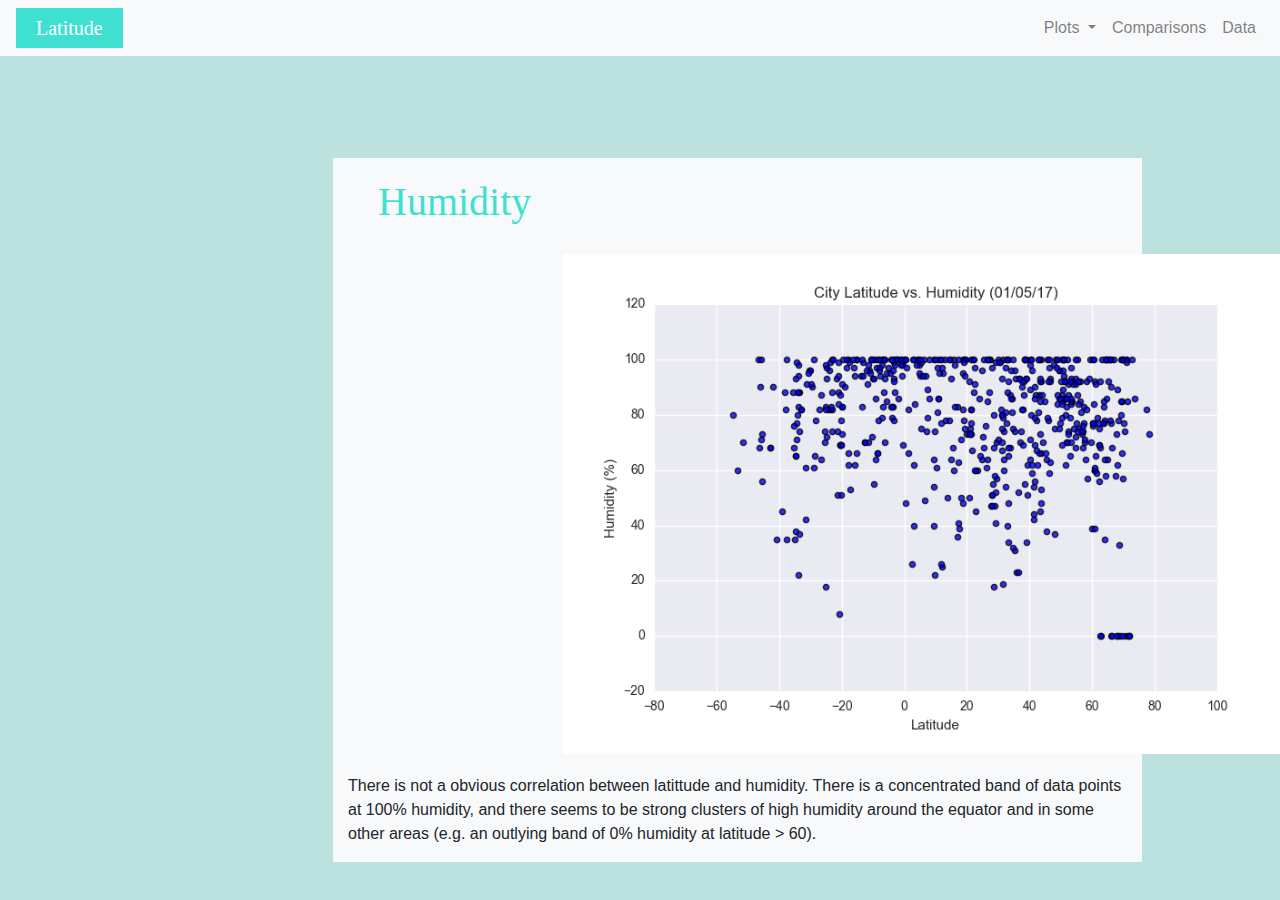
<file: humidity.html>
<!doctype html>
<html lang="en">
  <head>
    <title>Humidity</title>
    <!-- Required meta tags -->
    <meta charset="utf-8">
    <meta name="viewport" content="width=device-width, initial-scale=1, shrink-to-fit=no">

    <!-- Bootstrap CSS -->
    <link rel="stylesheet" href="https://stackpath.bootstrapcdn.com/bootstrap/4.3.1/css/bootstrap.min.css" integrity="sha384-ggOyR0iXCbMQv3Xipma34MD+dH/1fQ784/j6cY/iJTQUOhcWr7x9JvoRxT2MZw1T" crossorigin="anonymous">
    <link rel="stylesheet" href="style.css">
</head>
  <body>
        <nav class="navbar navbar-expand-lg navbar-light bg-light">
                <a class="navbar-brand" href="index.html" id="brandlogo">Latitude</a>
                <button class="navbar-toggler" type="button" data-toggle="collapse" data-target="#navbarSupportedContent" aria-controls="navbarSupportedContent" aria-expanded="false" aria-label="Toggle navigation">
                  <span class="navbar-toggler-icon"></span>
                </button>
              
                <div class="collapse navbar-collapse" id="navbarSupportedContent">
                  <ul class="nav navbar-nav ml-auto">
                    <li class="nav-item dropdown">
                      <a class="nav-link dropdown-toggle" href="#" id="navbarDropdown" role="button" data-toggle="dropdown" aria-haspopup="true" aria-expanded="false">
                        Plots
                      </a>
                      <div class="dropdown-menu" aria-labelledby="navbarDropdown">
                        <a class="dropdown-item" href="humidity.html">Humidity</a>
                        <a class="dropdown-item" href="temperature.html">Max Temperature</a>
                        <a class="dropdown-item" href="cloudiness.html">Cloudiness</a>
                        <a class="dropdown-item" href="windspeed.html">Windspeed</a>
                    </li>
                    <li class="nav-item">
                        <a class="nav-link" href="comparison.html">Comparisons</a>
                    </li>
                    <li class="nav-item">
                            <a class="nav-link" href="data.html">Data</a>
                    </li>
                    
                  </ul>
                  
                </div>
              </nav>
      <br>  

      
      <div class="container-fluid">
          <div class="row">
              <div class="col-12 col-md-8 bg-light align-content-center" style="margin-left: 300px">
                  <h1>Humidity</h1>
                  <p><img style="padding:0 15px; margin-left:200px" src="Resources/assets/images/Fig2.png" height=500 alt="" class="img-responsive"></p>
              <p style="margin-top: 20px;"></p>
            
              <p>There is not a obvious correlation between latittude and humidity. There is a concentrated band of data points at 100% humidity, and there seems to be strong clusters of high humidity around the equator and in some other areas (e.g. an outlying band of 0% humidity at latitude > 60).
              </p> 
            </div>             
          </div>       
      </div>
    <!-- Optional JavaScript -->
    <!-- jQuery first, then Popper.js, then Bootstrap JS -->
    <script src="https://code.jquery.com/jquery-3.3.1.slim.min.js" integrity="sha384-q8i/X+965DzO0rT7abK41JStQIAqVgRVzpbzo5smXKp4YfRvH+8abtTE1Pi6jizo" crossorigin="anonymous"></script>
    <script src="https://cdnjs.cloudflare.com/ajax/libs/popper.js/1.14.7/umd/popper.min.js" integrity="sha384-UO2eT0CpHqdSJQ6hJty5KVphtPhzWj9WO1clHTMGa3JDZwrnQq4sF86dIHNDz0W1" crossorigin="anonymous"></script>
    <script src="https://stackpath.bootstrapcdn.com/bootstrap/4.3.1/js/bootstrap.min.js" integrity="sha384-JjSmVgyd0p3pXB1rRibZUAYoIIy6OrQ6VrjIEaFf/nJGzIxFDsf4x0xIM+B07jRM" crossorigin="anonymous"></script>
  </body>
</html>
</file>
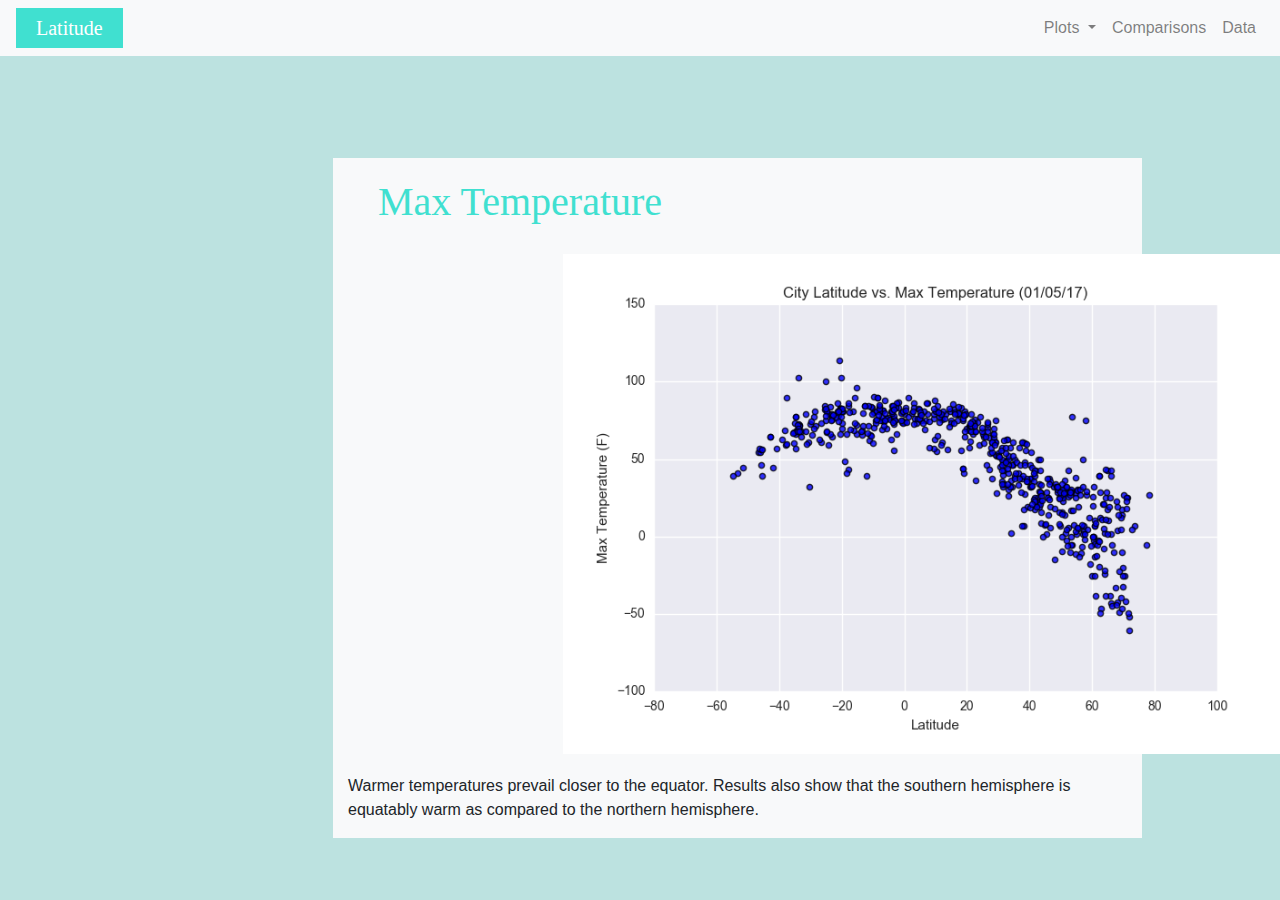
<file: temperature.html>
<!doctype html>
<html lang="en">
  <head>
    <title>Temperature</title>
    <!-- Required meta tags -->
    <meta charset="utf-8">
    <meta name="viewport" content="width=device-width, initial-scale=1, shrink-to-fit=no">

    <!-- Bootstrap CSS -->
    <link rel="stylesheet" href="https://stackpath.bootstrapcdn.com/bootstrap/4.3.1/css/bootstrap.min.css" integrity="sha384-ggOyR0iXCbMQv3Xipma34MD+dH/1fQ784/j6cY/iJTQUOhcWr7x9JvoRxT2MZw1T" crossorigin="anonymous">
    <link rel="stylesheet" href="style.css">

</head>
  <body>
        <nav class="navbar navbar-expand-lg navbar-light bg-light">
                <a class="navbar-brand" href="index.html" id="brandlogo">Latitude</a>
                <button class="navbar-toggler" type="button" data-toggle="collapse" data-target="#navbarSupportedContent" aria-controls="navbarSupportedContent" aria-expanded="false" aria-label="Toggle navigation">
                  <span class="navbar-toggler-icon"></span>
                </button>
              
                <div class="collapse navbar-collapse" id="navbarSupportedContent">
                  <ul class="nav navbar-nav ml-auto">
                    <li class="nav-item dropdown">
                      <a class="nav-link dropdown-toggle" href="#" id="navbarDropdown" role="button" data-toggle="dropdown" aria-haspopup="true" aria-expanded="false">
                        Plots
                      </a>
                      <div class="dropdown-menu" aria-labelledby="navbarDropdown">
                        <a class="dropdown-item" href="humidity.html">Humidity</a>
                        <a class="dropdown-item" href="temperature.html">Max Temperature</a>
                        <a class="dropdown-item" href="cloudiness.html">Cloudiness</a>
                        <a class="dropdown-item" href="windspeed.html">Windspeed</a>
                    </li>
                    <li class="nav-item">
                        <a class="nav-link" href="comparison.html">Comparisons</a>
                    </li>
                    <li class="nav-item">
                            <a class="nav-link" href="data.html">Data</a>
                    </li>
                    
                  </ul>
                  
                </div>
              </nav>
      <br>  

      
      <div class="container-fluid">
        <div class="row">
            <div class="col-12 col-md-8 bg-light align-content-center" style="margin-left: 300px">
                <h1>Max Temperature</h1>
                <p><img style="padding:0 15px; margin-left:200px" src="Resources/assets/images/Fig1.png" height=500 alt="" class="img-responsive"></p>
            <p style="margin-top: 20px;"></p>
          
            <p>Warmer temperatures prevail closer to the equator. Results also show that the southern hemisphere
              is equatably warm as compared to the northern hemisphere.
            </p> 
          </div>             
        </div>       
    </div>
    <!-- Optional JavaScript -->
    <!-- jQuery first, then Popper.js, then Bootstrap JS -->
    <script src="https://code.jquery.com/jquery-3.3.1.slim.min.js" integrity="sha384-q8i/X+965DzO0rT7abK41JStQIAqVgRVzpbzo5smXKp4YfRvH+8abtTE1Pi6jizo" crossorigin="anonymous"></script>
    <script src="https://cdnjs.cloudflare.com/ajax/libs/popper.js/1.14.7/umd/popper.min.js" integrity="sha384-UO2eT0CpHqdSJQ6hJty5KVphtPhzWj9WO1clHTMGa3JDZwrnQq4sF86dIHNDz0W1" crossorigin="anonymous"></script>
    <script src="https://stackpath.bootstrapcdn.com/bootstrap/4.3.1/js/bootstrap.min.js" integrity="sha384-JjSmVgyd0p3pXB1rRibZUAYoIIy6OrQ6VrjIEaFf/nJGzIxFDsf4x0xIM+B07jRM" crossorigin="anonymous"></script>
  </body>
</html>
</file>
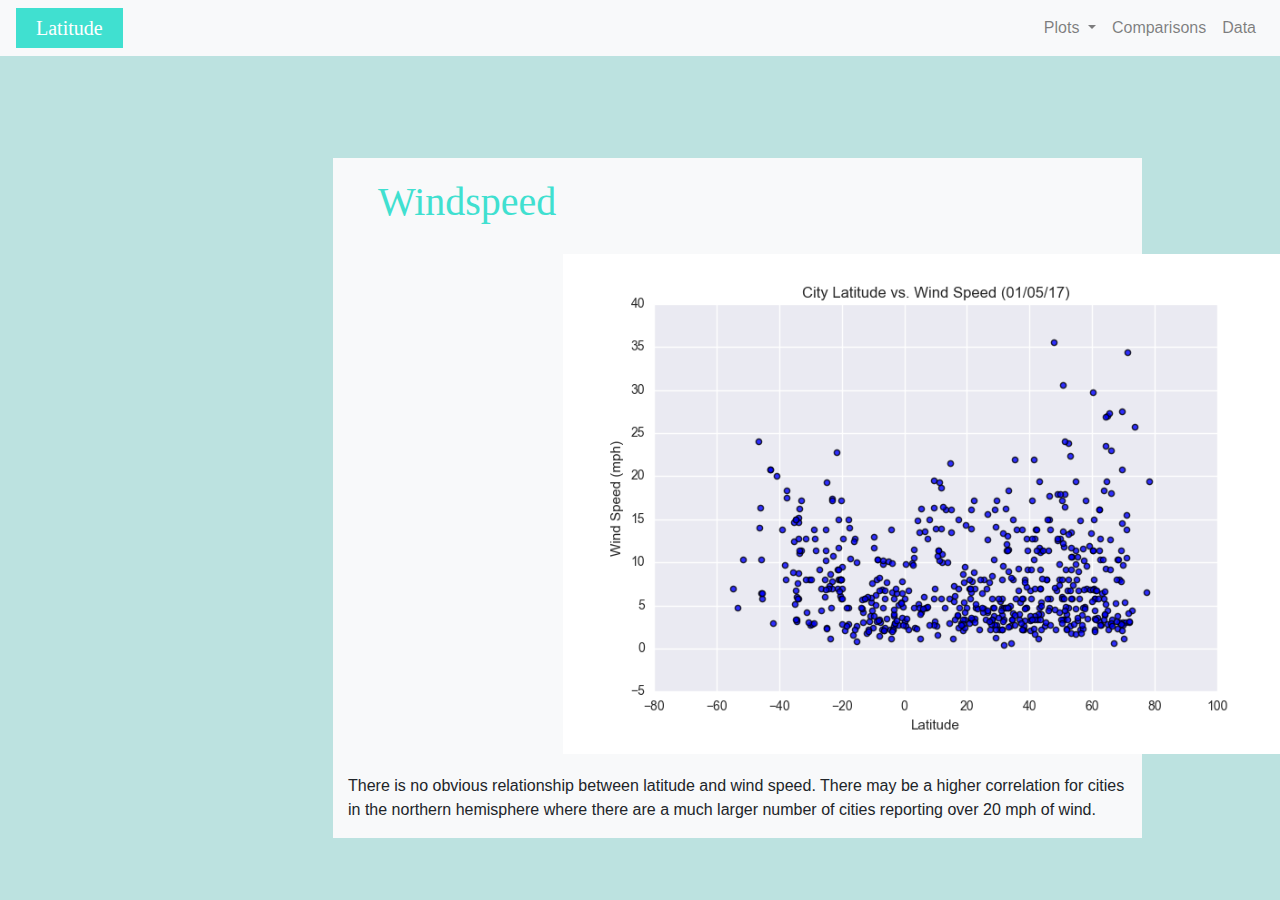
<file: windspeed.html>
<!doctype html>
<html lang="en">
  <head>
    <title>Windspeed</title>
    <!-- Required meta tags -->
    <meta charset="utf-8">
    <meta name="viewport" content="width=device-width, initial-scale=1, shrink-to-fit=no">

    <!-- Bootstrap CSS -->
    <link rel="stylesheet" href="https://stackpath.bootstrapcdn.com/bootstrap/4.3.1/css/bootstrap.min.css" integrity="sha384-ggOyR0iXCbMQv3Xipma34MD+dH/1fQ784/j6cY/iJTQUOhcWr7x9JvoRxT2MZw1T" crossorigin="anonymous">
    <link rel="stylesheet" href="style.css">

</head>
  <body>
        <nav class="navbar navbar-expand-lg navbar-light bg-light">
                <a class="navbar-brand" href="index.html" id="brandlogo">Latitude</a>
                <button class="navbar-toggler" type="button" data-toggle="collapse" data-target="#navbarSupportedContent" aria-controls="navbarSupportedContent" aria-expanded="false" aria-label="Toggle navigation">
                  <span class="navbar-toggler-icon"></span>
                </button>
              
                <div class="collapse navbar-collapse" id="navbarSupportedContent">
                  <ul class="nav navbar-nav ml-auto">
                    <li class="nav-item dropdown">
                      <a class="nav-link dropdown-toggle" href="#" id="navbarDropdown" role="button" data-toggle="dropdown" aria-haspopup="true" aria-expanded="false">
                        Plots
                      </a>
                      <div class="dropdown-menu" aria-labelledby="navbarDropdown">
                        <a class="dropdown-item" href="humidity.html">Humidity</a>
                        <a class="dropdown-item" href="temperature.html">Max Temperature</a>
                        <a class="dropdown-item" href="cloudiness.html">Cloudiness</a>
                        <a class="dropdown-item" href="windspeed.html">Windspeed</a>
                    </li>
                    <li class="nav-item">
                        <a class="nav-link" href="comparison.html">Comparisons</a>
                    </li>
                    <li class="nav-item">
                            <a class="nav-link" href="data.html">Data</a>
                    </li>
                    
                  </ul>
                  
                </div>
              </nav>
      <br> 

      <div class="container-fluid">
          <div class="row">
            <div class="col-12 col-md-8 bg-light align-content-center" style="margin-left: 300px">
              <h1> Windspeed</h1>
              <p><img style="padding:0 15px; margin-left:200px" src="Resources/assets/images/Fig4.png" height=500 alt="" class="img-responsive"></p>
              <p style="margin-top: 20px;"></p>
            
              <p>There is no obvious relationship between latitude and wind speed. There may be a higher correlation for cities in the northern hemisphere where there are a much larger number of cities reporting over 20 mph of wind.
              </p> 
            </div>             
          </div>       
      </div>
    <!-- Optional JavaScript -->
    <!-- jQuery first, then Popper.js, then Bootstrap JS -->
    <script src="https://code.jquery.com/jquery-3.3.1.slim.min.js" integrity="sha384-q8i/X+965DzO0rT7abK41JStQIAqVgRVzpbzo5smXKp4YfRvH+8abtTE1Pi6jizo" crossorigin="anonymous"></script>
    <script src="https://cdnjs.cloudflare.com/ajax/libs/popper.js/1.14.7/umd/popper.min.js" integrity="sha384-UO2eT0CpHqdSJQ6hJty5KVphtPhzWj9WO1clHTMGa3JDZwrnQq4sF86dIHNDz0W1" crossorigin="anonymous"></script>
    <script src="https://stackpath.bootstrapcdn.com/bootstrap/4.3.1/js/bootstrap.min.js" integrity="sha384-JjSmVgyd0p3pXB1rRibZUAYoIIy6OrQ6VrjIEaFf/nJGzIxFDsf4x0xIM+B07jRM" crossorigin="anonymous"></script>
  </body>
</html>
</file>
<file: style.css>
body{
    background-color: rgb(188, 226, 224) ;
}

h1{
	color: turquoise;
	font-family: Georgia, 'Times New Roman', Times, serif;
	padding: 20px 30px;
}

#brandlogo{
    color: white; 
    font-family: Georgia, 'Times New Roman', Times, serif;
    font-size: 1.5 em;
    padding: 5px 20px;
    background: turquoise

}

.container-fluid{
	padding: 30px 30px;
	margin-top: 3em;
	padding-left: 3em;
	padding-right: 3em;
	align-items: flex-start;

}

.container{
	padding: 30px 30px;
	margin-top: 3em;
	padding-left: 3em;
	padding-right: 3em;
	align-items: flex-center;

}

.mini-image{
	padding: 0 15px;
	height: 200px;
	width: 250px;
}

#toggle{
	position: relative;
}
span{
    display: none;
}
#toggle:checked + span{
	display: inline-grid;
	width : 200px;
   	height : 20px;
}
img{
    cursor: pointer;
}
</file>
